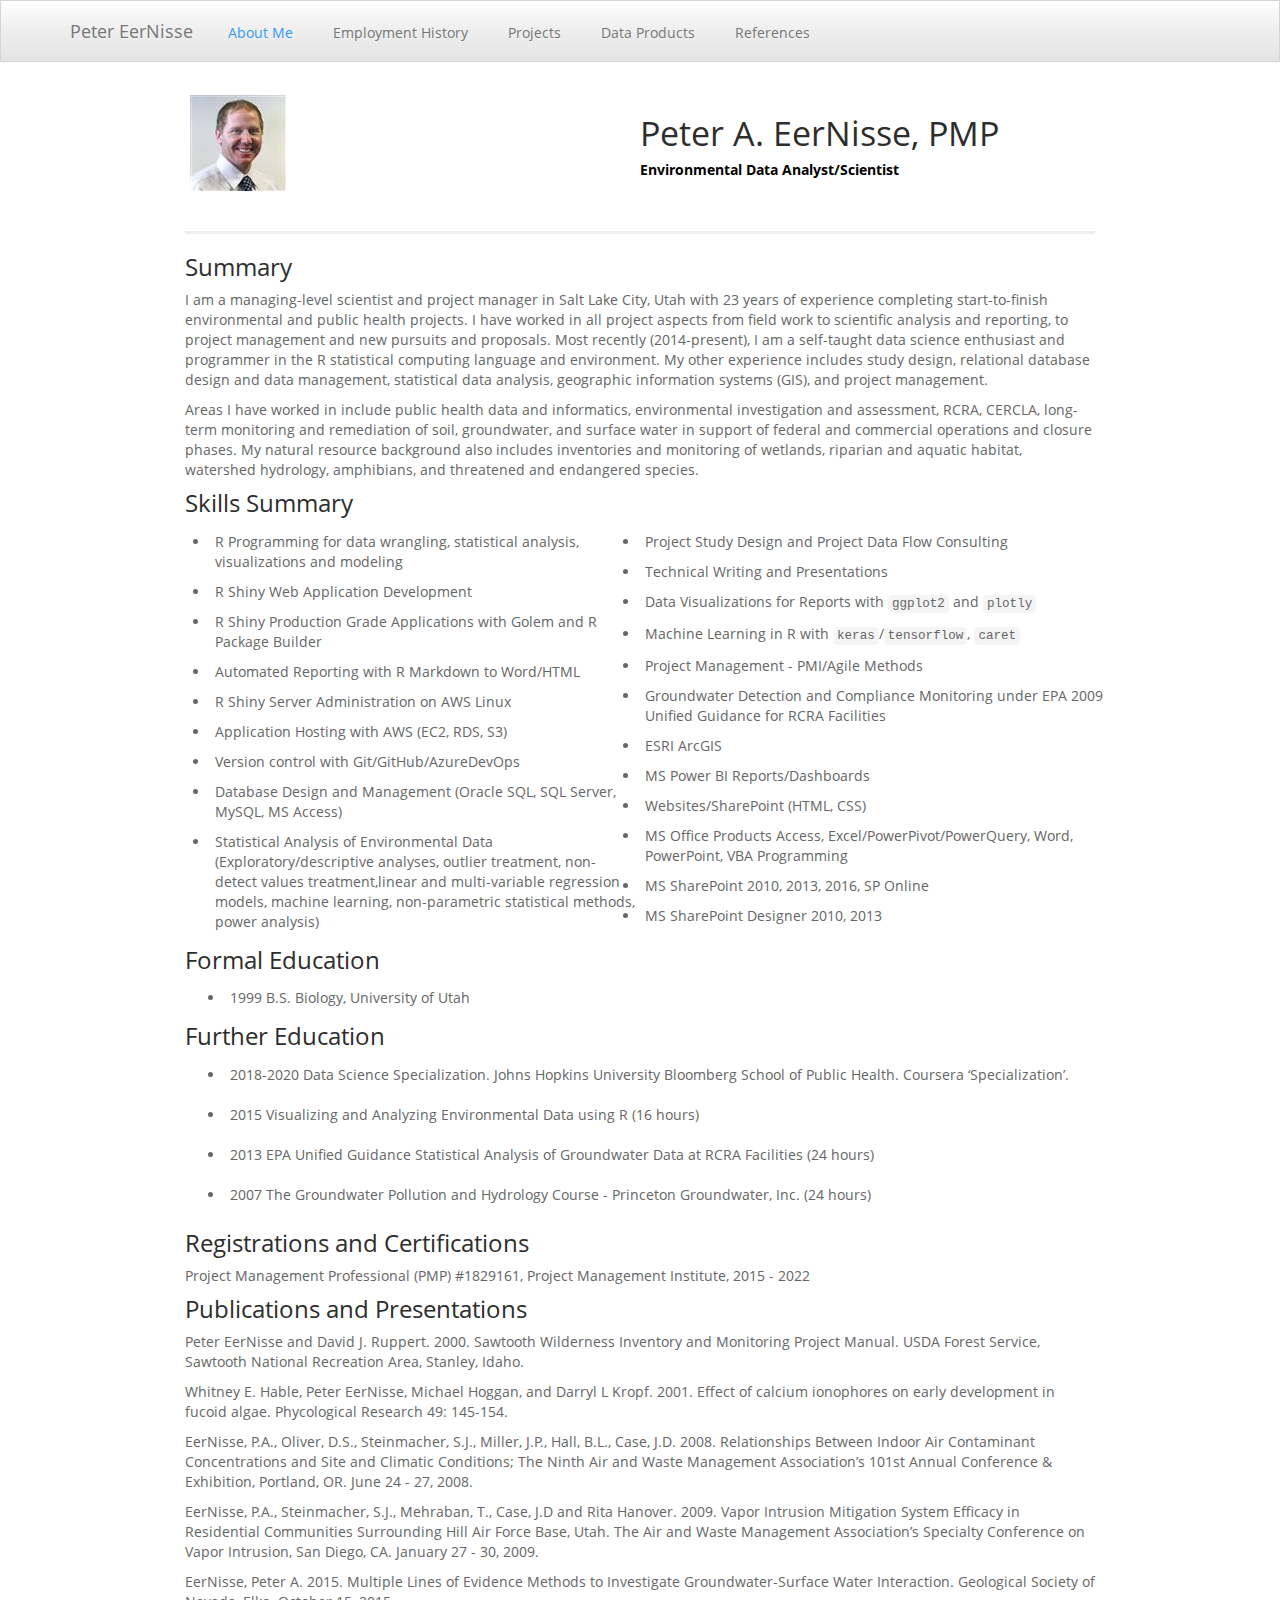
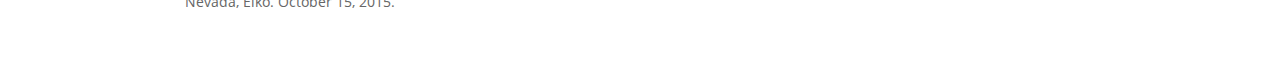
<file: index.html>
<!DOCTYPE html>

<html>

<head>

<meta charset="utf-8" />
<meta name="generator" content="pandoc" />
<meta http-equiv="X-UA-Compatible" content="IE=EDGE" />




<title>index.html</title>

<script src="site_libs/header-attrs-2.23/header-attrs.js"></script>
<script src="site_libs/jquery-3.6.0/jquery-3.6.0.min.js"></script>
<meta name="viewport" content="width=device-width, initial-scale=1" />
<link href="site_libs/bootstrap-3.3.5/css/spacelab.min.css" rel="stylesheet" />
<script src="site_libs/bootstrap-3.3.5/js/bootstrap.min.js"></script>
<script src="site_libs/bootstrap-3.3.5/shim/html5shiv.min.js"></script>
<script src="site_libs/bootstrap-3.3.5/shim/respond.min.js"></script>
<style>h1 {font-size: 34px;}
       h1.title {font-size: 38px;}
       h2 {font-size: 30px;}
       h3 {font-size: 24px;}
       h4 {font-size: 18px;}
       h5 {font-size: 16px;}
       h6 {font-size: 12px;}
       code {color: inherit; background-color: rgba(0, 0, 0, 0.04);}
       pre:not([class]) { background-color: white }</style>
<script src="site_libs/navigation-1.1/tabsets.js"></script>
<link href="site_libs/highlightjs-9.12.0/default.css" rel="stylesheet" />
<script src="site_libs/highlightjs-9.12.0/highlight.js"></script>

<style type="text/css">
  code{white-space: pre-wrap;}
  span.smallcaps{font-variant: small-caps;}
  span.underline{text-decoration: underline;}
  div.column{display: inline-block; vertical-align: top; width: 50%;}
  div.hanging-indent{margin-left: 1.5em; text-indent: -1.5em;}
  ul.task-list{list-style: none;}
    </style>

<style type="text/css">code{white-space: pre;}</style>
<script type="text/javascript">
if (window.hljs) {
  hljs.configure({languages: []});
  hljs.initHighlightingOnLoad();
  if (document.readyState && document.readyState === "complete") {
    window.setTimeout(function() { hljs.initHighlighting(); }, 0);
  }
}
</script>






<link rel="stylesheet" href="style.css" type="text/css" />



<style type = "text/css">
.main-container {
  max-width: 940px;
  margin-left: auto;
  margin-right: auto;
}
img {
  max-width:100%;
}
.tabbed-pane {
  padding-top: 12px;
}
.html-widget {
  margin-bottom: 20px;
}
button.code-folding-btn:focus {
  outline: none;
}
summary {
  display: list-item;
}
details > summary > p:only-child {
  display: inline;
}
pre code {
  padding: 0;
}
</style>


<style type="text/css">
.dropdown-submenu {
  position: relative;
}
.dropdown-submenu>.dropdown-menu {
  top: 0;
  left: 100%;
  margin-top: -6px;
  margin-left: -1px;
  border-radius: 0 6px 6px 6px;
}
.dropdown-submenu:hover>.dropdown-menu {
  display: block;
}
.dropdown-submenu>a:after {
  display: block;
  content: " ";
  float: right;
  width: 0;
  height: 0;
  border-color: transparent;
  border-style: solid;
  border-width: 5px 0 5px 5px;
  border-left-color: #cccccc;
  margin-top: 5px;
  margin-right: -10px;
}
.dropdown-submenu:hover>a:after {
  border-left-color: #adb5bd;
}
.dropdown-submenu.pull-left {
  float: none;
}
.dropdown-submenu.pull-left>.dropdown-menu {
  left: -100%;
  margin-left: 10px;
  border-radius: 6px 0 6px 6px;
}
</style>

<script type="text/javascript">
// manage active state of menu based on current page
$(document).ready(function () {
  // active menu anchor
  href = window.location.pathname
  href = href.substr(href.lastIndexOf('/') + 1)
  if (href === "")
    href = "index.html";
  var menuAnchor = $('a[href="' + href + '"]');

  // mark the anchor link active (and if it's in a dropdown, also mark that active)
  var dropdown = menuAnchor.closest('li.dropdown');
  if (window.bootstrap) { // Bootstrap 4+
    menuAnchor.addClass('active');
    dropdown.find('> .dropdown-toggle').addClass('active');
  } else { // Bootstrap 3
    menuAnchor.parent().addClass('active');
    dropdown.addClass('active');
  }

  // Navbar adjustments
  var navHeight = $(".navbar").first().height() + 15;
  var style = document.createElement('style');
  var pt = "padding-top: " + navHeight + "px; ";
  var mt = "margin-top: -" + navHeight + "px; ";
  var css = "";
  // offset scroll position for anchor links (for fixed navbar)
  for (var i = 1; i <= 6; i++) {
    css += ".section h" + i + "{ " + pt + mt + "}\n";
  }
  style.innerHTML = "body {" + pt + "padding-bottom: 40px; }\n" + css;
  document.head.appendChild(style);
});
</script>

<!-- tabsets -->

<style type="text/css">
.tabset-dropdown > .nav-tabs {
  display: inline-table;
  max-height: 500px;
  min-height: 44px;
  overflow-y: auto;
  border: 1px solid #ddd;
  border-radius: 4px;
}

.tabset-dropdown > .nav-tabs > li.active:before, .tabset-dropdown > .nav-tabs.nav-tabs-open:before {
  content: "\e259";
  font-family: 'Glyphicons Halflings';
  display: inline-block;
  padding: 10px;
  border-right: 1px solid #ddd;
}

.tabset-dropdown > .nav-tabs.nav-tabs-open > li.active:before {
  content: "\e258";
  font-family: 'Glyphicons Halflings';
  border: none;
}

.tabset-dropdown > .nav-tabs > li.active {
  display: block;
}

.tabset-dropdown > .nav-tabs > li > a,
.tabset-dropdown > .nav-tabs > li > a:focus,
.tabset-dropdown > .nav-tabs > li > a:hover {
  border: none;
  display: inline-block;
  border-radius: 4px;
  background-color: transparent;
}

.tabset-dropdown > .nav-tabs.nav-tabs-open > li {
  display: block;
  float: none;
}

.tabset-dropdown > .nav-tabs > li {
  display: none;
}
</style>

<!-- code folding -->




</head>

<body>


<div class="container-fluid main-container">




<div class="navbar navbar-default  navbar-fixed-top" role="navigation">
  <div class="container">
    <div class="navbar-header">
      <button type="button" class="navbar-toggle collapsed" data-toggle="collapse" data-bs-toggle="collapse" data-target="#navbar" data-bs-target="#navbar">
        <span class="icon-bar"></span>
        <span class="icon-bar"></span>
        <span class="icon-bar"></span>
      </button>
      <a class="navbar-brand" href="index.html">Peter EerNisse</a>
    </div>
    <div id="navbar" class="navbar-collapse collapse">
      <ul class="nav navbar-nav">
        <li>
  <a href="index.html">About Me</a>
</li>
<li>
  <a href="employment.html">Employment History</a>
</li>
<li>
  <a href="projects.html">Projects</a>
</li>
<li>
  <a href="products.html">Data Products</a>
</li>
<li>
  <a href="references.html">References</a>
</li>
      </ul>
      <ul class="nav navbar-nav navbar-right">
        
      </ul>
    </div><!--/.nav-collapse -->
  </div><!--/.container -->
</div><!--/.navbar -->

<div id="header">



<h1 class="title toc-ignore">index.html</h1>

</div>


<div class="row">
<div class="column">
<img src='img/peter.jpg'></img>
</div>
<div class="column" style="padding-top:20px;">
<h1>
Peter A. EerNisse, PMP
</h1>
<h4 style="font-size:14px;font-weight: bold;color:black;padding:0px;">
Environmental Data Analyst/Scientist
</h4>
</div>
</div>
<hr/>
<div id="summary" class="section level3">
<h3>Summary</h3>
<p>I am a managing-level scientist and project manager in Salt Lake
City, Utah with 23 years of experience completing start-to-finish
environmental and public health projects. I have worked in all project
aspects from field work to scientific analysis and reporting, to project
management and new pursuits and proposals. Most recently (2014-present),
I am a self-taught data science enthusiast and programmer in the R
statistical computing language and environment. My other experience
includes study design, relational database design and data management,
statistical data analysis, geographic information systems (GIS), and
project management.</p>
<p>Areas I have worked in include public health data and informatics,
environmental investigation and assessment, RCRA, CERCLA, long-term
monitoring and remediation of soil, groundwater, and surface water in
support of federal and commercial operations and closure phases. My
natural resource background also includes inventories and monitoring of
wetlands, riparian and aquatic habitat, watershed hydrology, amphibians,
and threatened and endangered species.</p>
</div>
<div id="skills-summary" class="section level3">
<h3>Skills Summary</h3>
<div class="row">
<div class="column">
<ul>
<li>
R Programming for data wrangling, statistical analysis, visualizations
and modeling
</li>
<li>
R Shiny Web Application Development
</li>
<li>
R Shiny Production Grade Applications with Golem and R Package Builder
</li>
<li>
Automated Reporting with R Markdown to Word/HTML
</li>
<li>
R Shiny Server Administration on AWS Linux
</li>
<li>
Application Hosting with AWS (EC2, RDS, S3)
</li>
<li>
Version control with Git/GitHub/AzureDevOps
</li>
<li>
Database Design and Management (Oracle SQL, SQL Server, MySQL, MS
Access)
</li>
<li>
Statistical Analysis of Environmental Data (Exploratory/descriptive
analyses, outlier treatment, non-detect values treatment,linear and
multi-variable regression models, machine learning, non-parametric
statistical methods, power analysis)
</li>
</ul>
</div>
<div class="column">
<li>
Project Study Design and Project Data Flow Consulting
</li>
<li>
Technical Writing and Presentations
</li>
<li>
Data Visualizations for Reports with <code>ggplot2</code> and
<code>plotly</code>
</li>
<li>
Machine Learning in R with <code>keras</code>/<code>tensorflow</code>,
<code>caret</code>
</li>
<li>
Project Management - PMI/Agile Methods
</li>
<li>
Groundwater Detection and Compliance Monitoring under EPA 2009 Unified
Guidance for RCRA Facilities
</li>
<li>
ESRI ArcGIS
</li>
<li>
MS Power BI Reports/Dashboards
</li>
<li>
Websites/SharePoint (HTML, CSS)
</li>
<li>
MS Office Products Access, Excel/PowerPivot/PowerQuery, Word,
PowerPoint, VBA Programming
</li>
<li>
MS SharePoint 2010, 2013, 2016, SP Online
</li>
<li>
MS SharePoint Designer 2010, 2013
</li>
</div>
</div>
</div>
<div id="formal-education" class="section level3">
<h3>Formal Education</h3>
<ul>
<li>1999 B.S. Biology, University of Utah</li>
</ul>
</div>
<div id="further-education" class="section level3">
<h3>Further Education</h3>
<ul>
<li><p>2018-2020 Data Science Specialization. Johns Hopkins University
Bloomberg School of Public Health. Coursera ‘Specialization’.</p></li>
<li><p>2015 Visualizing and Analyzing Environmental Data using R (16
hours)</p></li>
<li><p>2013 EPA Unified Guidance Statistical Analysis of Groundwater
Data at RCRA Facilities (24 hours)</p></li>
<li><p>2007 The Groundwater Pollution and Hydrology Course - Princeton
Groundwater, Inc. (24 hours)</p></li>
</ul>
</div>
<div id="registrations-and-certifications" class="section level3">
<h3>Registrations and Certifications</h3>
<p>Project Management Professional (PMP) #1829161, Project Management
Institute, 2015 - 2022</p>
</div>
<div id="publications-and-presentations" class="section level3">
<h3>Publications and Presentations</h3>
<p>Peter EerNisse and David J. Ruppert. 2000. Sawtooth Wilderness
Inventory and Monitoring Project Manual. USDA Forest Service, Sawtooth
National Recreation Area, Stanley, Idaho.</p>
<p>Whitney E. Hable, Peter EerNisse, Michael Hoggan, and Darryl L Kropf.
2001. Effect of calcium ionophores on early development in fucoid algae.
Phycological Research 49: 145-154.</p>
<p>EerNisse, P.A., Oliver, D.S., Steinmacher, S.J., Miller, J.P., Hall,
B.L., Case, J.D. 2008. Relationships Between Indoor Air Contaminant
Concentrations and Site and Climatic Conditions; The Ninth Air and Waste
Management Association’s 101st Annual Conference &amp; Exhibition,
Portland, OR. June 24 - 27, 2008.</p>
<p>EerNisse, P.A., Steinmacher, S.J., Mehraban, T., Case, J.D and Rita
Hanover. 2009. Vapor Intrusion Mitigation System Efficacy in Residential
Communities Surrounding Hill Air Force Base, Utah. The Air and Waste
Management Association’s Specialty Conference on Vapor Intrusion, San
Diego, CA. January 27 - 30, 2009.</p>
<p>EerNisse, Peter A. 2015. Multiple Lines of Evidence Methods to
Investigate Groundwater-Surface Water Interaction. Geological Society of
Nevada, Elko. October 15, 2015.</p>
</div>




</div>

<script>

// add bootstrap table styles to pandoc tables
function bootstrapStylePandocTables() {
  $('tr.odd').parent('tbody').parent('table').addClass('table table-condensed');
}
$(document).ready(function () {
  bootstrapStylePandocTables();
});


</script>

<!-- tabsets -->

<script>
$(document).ready(function () {
  window.buildTabsets("TOC");
});

$(document).ready(function () {
  $('.tabset-dropdown > .nav-tabs > li').click(function () {
    $(this).parent().toggleClass('nav-tabs-open');
  });
});
</script>

<!-- code folding -->


<!-- dynamically load mathjax for compatibility with self-contained -->
<script>
  (function () {
    var script = document.createElement("script");
    script.type = "text/javascript";
    script.src  = "https://mathjax.rstudio.com/latest/MathJax.js?config=TeX-AMS-MML_HTMLorMML";
    document.getElementsByTagName("head")[0].appendChild(script);
  })();
</script>

</body>
</html>
</file>
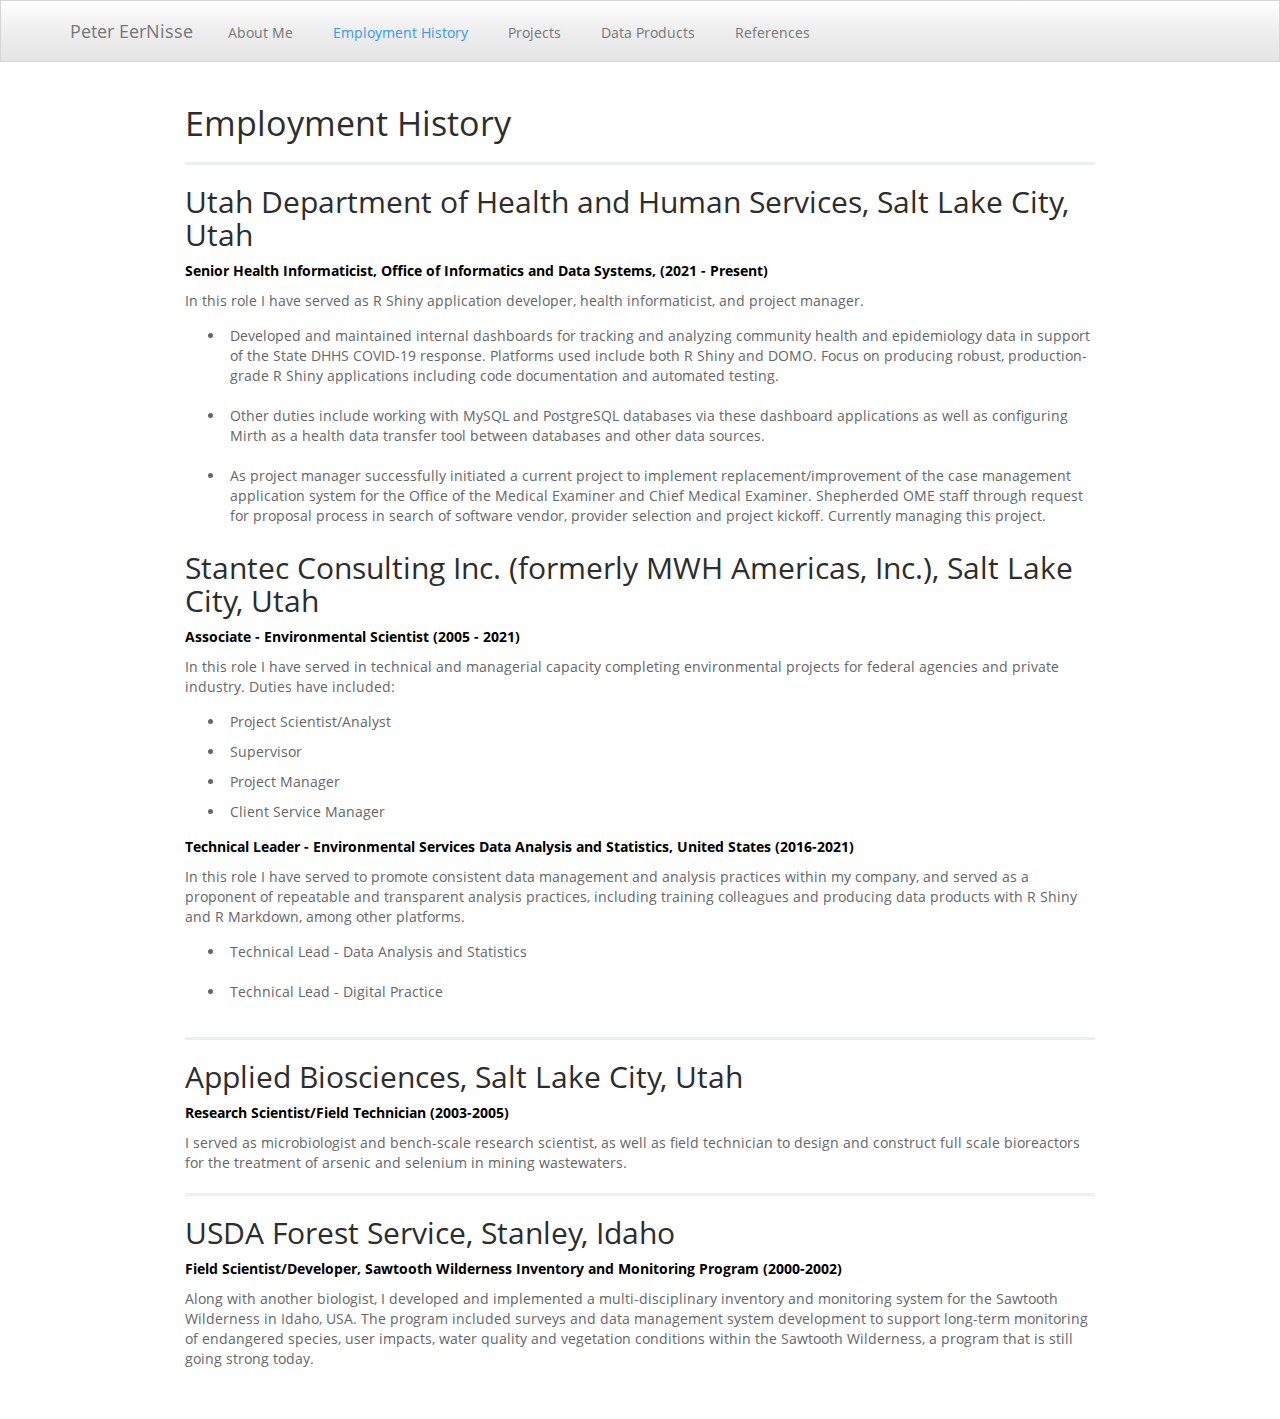
<file: employment.html>
<!DOCTYPE html>

<html>

<head>

<meta charset="utf-8" />
<meta name="generator" content="pandoc" />
<meta http-equiv="X-UA-Compatible" content="IE=EDGE" />




<title>employment.html</title>

<script src="site_libs/header-attrs-2.23/header-attrs.js"></script>
<script src="site_libs/jquery-3.6.0/jquery-3.6.0.min.js"></script>
<meta name="viewport" content="width=device-width, initial-scale=1" />
<link href="site_libs/bootstrap-3.3.5/css/spacelab.min.css" rel="stylesheet" />
<script src="site_libs/bootstrap-3.3.5/js/bootstrap.min.js"></script>
<script src="site_libs/bootstrap-3.3.5/shim/html5shiv.min.js"></script>
<script src="site_libs/bootstrap-3.3.5/shim/respond.min.js"></script>
<style>h1 {font-size: 34px;}
       h1.title {font-size: 38px;}
       h2 {font-size: 30px;}
       h3 {font-size: 24px;}
       h4 {font-size: 18px;}
       h5 {font-size: 16px;}
       h6 {font-size: 12px;}
       code {color: inherit; background-color: rgba(0, 0, 0, 0.04);}
       pre:not([class]) { background-color: white }</style>
<script src="site_libs/navigation-1.1/tabsets.js"></script>
<link href="site_libs/highlightjs-9.12.0/default.css" rel="stylesheet" />
<script src="site_libs/highlightjs-9.12.0/highlight.js"></script>

<style type="text/css">
  code{white-space: pre-wrap;}
  span.smallcaps{font-variant: small-caps;}
  span.underline{text-decoration: underline;}
  div.column{display: inline-block; vertical-align: top; width: 50%;}
  div.hanging-indent{margin-left: 1.5em; text-indent: -1.5em;}
  ul.task-list{list-style: none;}
    </style>

<style type="text/css">code{white-space: pre;}</style>
<script type="text/javascript">
if (window.hljs) {
  hljs.configure({languages: []});
  hljs.initHighlightingOnLoad();
  if (document.readyState && document.readyState === "complete") {
    window.setTimeout(function() { hljs.initHighlighting(); }, 0);
  }
}
</script>






<link rel="stylesheet" href="style.css" type="text/css" />



<style type = "text/css">
.main-container {
  max-width: 940px;
  margin-left: auto;
  margin-right: auto;
}
img {
  max-width:100%;
}
.tabbed-pane {
  padding-top: 12px;
}
.html-widget {
  margin-bottom: 20px;
}
button.code-folding-btn:focus {
  outline: none;
}
summary {
  display: list-item;
}
details > summary > p:only-child {
  display: inline;
}
pre code {
  padding: 0;
}
</style>


<style type="text/css">
.dropdown-submenu {
  position: relative;
}
.dropdown-submenu>.dropdown-menu {
  top: 0;
  left: 100%;
  margin-top: -6px;
  margin-left: -1px;
  border-radius: 0 6px 6px 6px;
}
.dropdown-submenu:hover>.dropdown-menu {
  display: block;
}
.dropdown-submenu>a:after {
  display: block;
  content: " ";
  float: right;
  width: 0;
  height: 0;
  border-color: transparent;
  border-style: solid;
  border-width: 5px 0 5px 5px;
  border-left-color: #cccccc;
  margin-top: 5px;
  margin-right: -10px;
}
.dropdown-submenu:hover>a:after {
  border-left-color: #adb5bd;
}
.dropdown-submenu.pull-left {
  float: none;
}
.dropdown-submenu.pull-left>.dropdown-menu {
  left: -100%;
  margin-left: 10px;
  border-radius: 6px 0 6px 6px;
}
</style>

<script type="text/javascript">
// manage active state of menu based on current page
$(document).ready(function () {
  // active menu anchor
  href = window.location.pathname
  href = href.substr(href.lastIndexOf('/') + 1)
  if (href === "")
    href = "index.html";
  var menuAnchor = $('a[href="' + href + '"]');

  // mark the anchor link active (and if it's in a dropdown, also mark that active)
  var dropdown = menuAnchor.closest('li.dropdown');
  if (window.bootstrap) { // Bootstrap 4+
    menuAnchor.addClass('active');
    dropdown.find('> .dropdown-toggle').addClass('active');
  } else { // Bootstrap 3
    menuAnchor.parent().addClass('active');
    dropdown.addClass('active');
  }

  // Navbar adjustments
  var navHeight = $(".navbar").first().height() + 15;
  var style = document.createElement('style');
  var pt = "padding-top: " + navHeight + "px; ";
  var mt = "margin-top: -" + navHeight + "px; ";
  var css = "";
  // offset scroll position for anchor links (for fixed navbar)
  for (var i = 1; i <= 6; i++) {
    css += ".section h" + i + "{ " + pt + mt + "}\n";
  }
  style.innerHTML = "body {" + pt + "padding-bottom: 40px; }\n" + css;
  document.head.appendChild(style);
});
</script>

<!-- tabsets -->

<style type="text/css">
.tabset-dropdown > .nav-tabs {
  display: inline-table;
  max-height: 500px;
  min-height: 44px;
  overflow-y: auto;
  border: 1px solid #ddd;
  border-radius: 4px;
}

.tabset-dropdown > .nav-tabs > li.active:before, .tabset-dropdown > .nav-tabs.nav-tabs-open:before {
  content: "\e259";
  font-family: 'Glyphicons Halflings';
  display: inline-block;
  padding: 10px;
  border-right: 1px solid #ddd;
}

.tabset-dropdown > .nav-tabs.nav-tabs-open > li.active:before {
  content: "\e258";
  font-family: 'Glyphicons Halflings';
  border: none;
}

.tabset-dropdown > .nav-tabs > li.active {
  display: block;
}

.tabset-dropdown > .nav-tabs > li > a,
.tabset-dropdown > .nav-tabs > li > a:focus,
.tabset-dropdown > .nav-tabs > li > a:hover {
  border: none;
  display: inline-block;
  border-radius: 4px;
  background-color: transparent;
}

.tabset-dropdown > .nav-tabs.nav-tabs-open > li {
  display: block;
  float: none;
}

.tabset-dropdown > .nav-tabs > li {
  display: none;
}
</style>

<!-- code folding -->




</head>

<body>


<div class="container-fluid main-container">




<div class="navbar navbar-default  navbar-fixed-top" role="navigation">
  <div class="container">
    <div class="navbar-header">
      <button type="button" class="navbar-toggle collapsed" data-toggle="collapse" data-bs-toggle="collapse" data-target="#navbar" data-bs-target="#navbar">
        <span class="icon-bar"></span>
        <span class="icon-bar"></span>
        <span class="icon-bar"></span>
      </button>
      <a class="navbar-brand" href="index.html">Peter EerNisse</a>
    </div>
    <div id="navbar" class="navbar-collapse collapse">
      <ul class="nav navbar-nav">
        <li>
  <a href="index.html">About Me</a>
</li>
<li>
  <a href="employment.html">Employment History</a>
</li>
<li>
  <a href="projects.html">Projects</a>
</li>
<li>
  <a href="products.html">Data Products</a>
</li>
<li>
  <a href="references.html">References</a>
</li>
      </ul>
      <ul class="nav navbar-nav navbar-right">
        
      </ul>
    </div><!--/.nav-collapse -->
  </div><!--/.container -->
</div><!--/.navbar -->

<div id="header">



<h1 class="title toc-ignore">employment.html</h1>

</div>


<h1 style="padding-top:10px;">
Employment History
</h1>
<hr/>
<div
id="utah-department-of-health-and-human-services-salt-lake-city-utah"
class="section level2">
<h2>Utah Department of Health and Human Services, Salt Lake City,
Utah</h2>
<p style="font-size:14px;font-weight: bold;color:black;padding:0px;">
Senior Health Informaticist, Office of Informatics and Data Systems,
(2021 - Present)
</p>
<p>In this role I have served as R Shiny application developer, health
informaticist, and project manager.</p>
<ul>
<li><p>Developed and maintained internal dashboards for tracking and
analyzing community health and epidemiology data in support of the State
DHHS COVID-19 response. Platforms used include both R Shiny and DOMO.
Focus on producing robust, production-grade R Shiny applications
including code documentation and automated testing.</p></li>
<li><p>Other duties include working with MySQL and PostgreSQL databases
via these dashboard applications as well as configuring Mirth as a
health data transfer tool between databases and other data
sources.</p></li>
<li><p>As project manager successfully initiated a current project to
implement replacement/improvement of the case management application
system for the Office of the Medical Examiner and Chief Medical
Examiner. Shepherded OME staff through request for proposal process in
search of software vendor, provider selection and project kickoff.
Currently managing this project.</p></li>
</ul>
</div>
<div
id="stantec-consulting-inc.-formerly-mwh-americas-inc.-salt-lake-city-utah"
class="section level2">
<h2>Stantec Consulting Inc. (formerly MWH Americas, Inc.), Salt Lake
City, Utah</h2>
<p style="font-size:14px;font-weight: bold;color:black;padding:0px;">
Associate - Environmental Scientist (2005 - 2021)
</p>
<p>In this role I have served in technical and managerial capacity
completing environmental projects for federal agencies and private
industry. Duties have included:</p>
<ul>
<li>Project Scientist/Analyst</li>
<li>Supervisor</li>
<li>Project Manager</li>
<li>Client Service Manager</li>
</ul>
<p style="font-size:14px;font-weight: bold;color:black;padding:0px;">
Technical Leader - Environmental Services Data Analysis and Statistics,
United States (2016-2021)
</p>
<p>In this role I have served to promote consistent data management and
analysis practices within my company, and served as a proponent of
repeatable and transparent analysis practices, including training
colleagues and producing data products with R Shiny and R Markdown,
among other platforms.</p>
<ul>
<li><p>Technical Lead - Data Analysis and Statistics</p></li>
<li><p>Technical Lead - Digital Practice</p></li>
</ul>
<hr/>
</div>
<div id="applied-biosciences-salt-lake-city-utah"
class="section level2">
<h2>Applied Biosciences, Salt Lake City, Utah</h2>
<p style="font-size:14px;font-weight: bold;color:black;padding:0px;">
Research Scientist/Field Technician (2003-2005)
</p>
<p>I served as microbiologist and bench-scale research scientist, as
well as field technician to design and construct full scale bioreactors
for the treatment of arsenic and selenium in mining wastewaters.</p>
<hr/>
</div>
<div id="usda-forest-service-stanley-idaho" class="section level2">
<h2>USDA Forest Service, Stanley, Idaho</h2>
<p style="font-size:14px;font-weight: bold;color:black;padding:0px;">
Field Scientist/Developer, Sawtooth Wilderness Inventory and Monitoring
Program (2000-2002)
</p>
<p>Along with another biologist, I developed and implemented a
multi-disciplinary inventory and monitoring system for the Sawtooth
Wilderness in Idaho, USA. The program included surveys and data
management system development to support long-term monitoring of
endangered species, user impacts, water quality and vegetation
conditions within the Sawtooth Wilderness, a program that is still going
strong today.</p>
</div>




</div>

<script>

// add bootstrap table styles to pandoc tables
function bootstrapStylePandocTables() {
  $('tr.odd').parent('tbody').parent('table').addClass('table table-condensed');
}
$(document).ready(function () {
  bootstrapStylePandocTables();
});


</script>

<!-- tabsets -->

<script>
$(document).ready(function () {
  window.buildTabsets("TOC");
});

$(document).ready(function () {
  $('.tabset-dropdown > .nav-tabs > li').click(function () {
    $(this).parent().toggleClass('nav-tabs-open');
  });
});
</script>

<!-- code folding -->


<!-- dynamically load mathjax for compatibility with self-contained -->
<script>
  (function () {
    var script = document.createElement("script");
    script.type = "text/javascript";
    script.src  = "https://mathjax.rstudio.com/latest/MathJax.js?config=TeX-AMS-MML_HTMLorMML";
    document.getElementsByTagName("head")[0].appendChild(script);
  })();
</script>

</body>
</html>
</file>
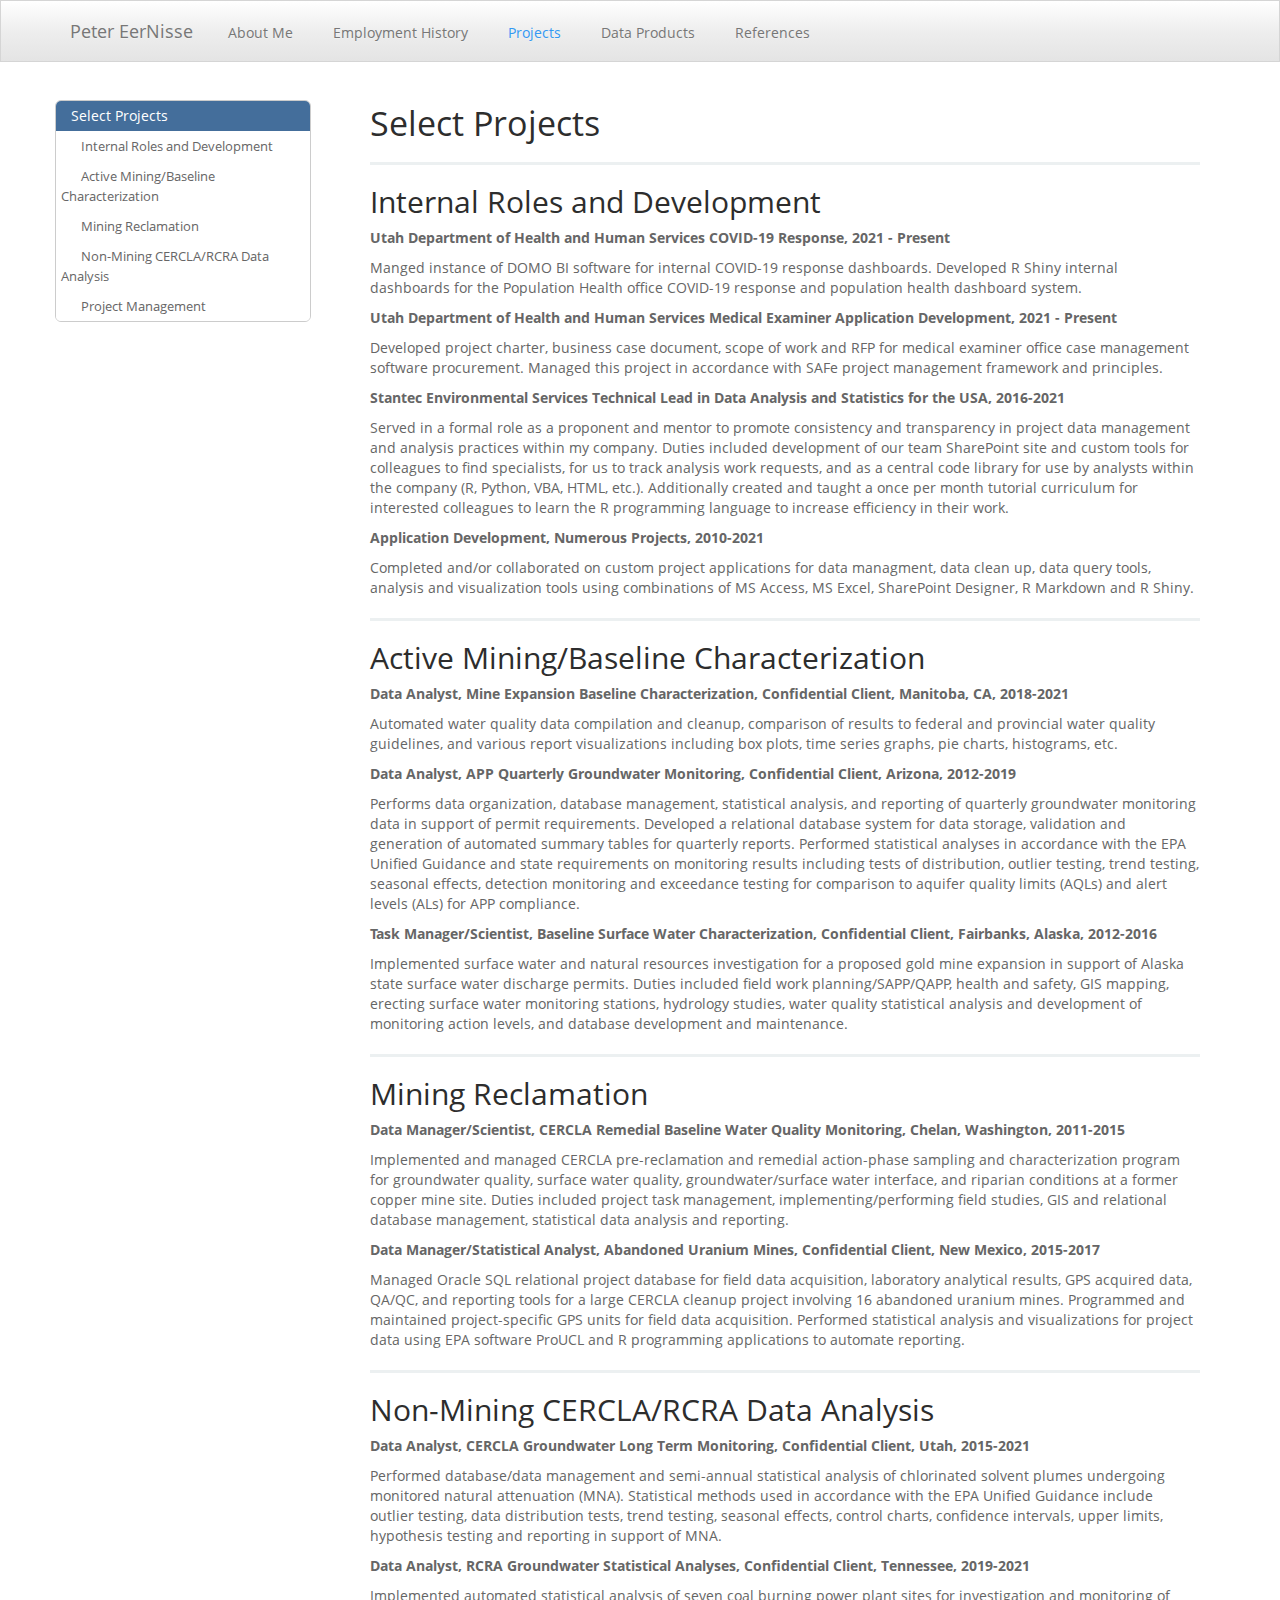
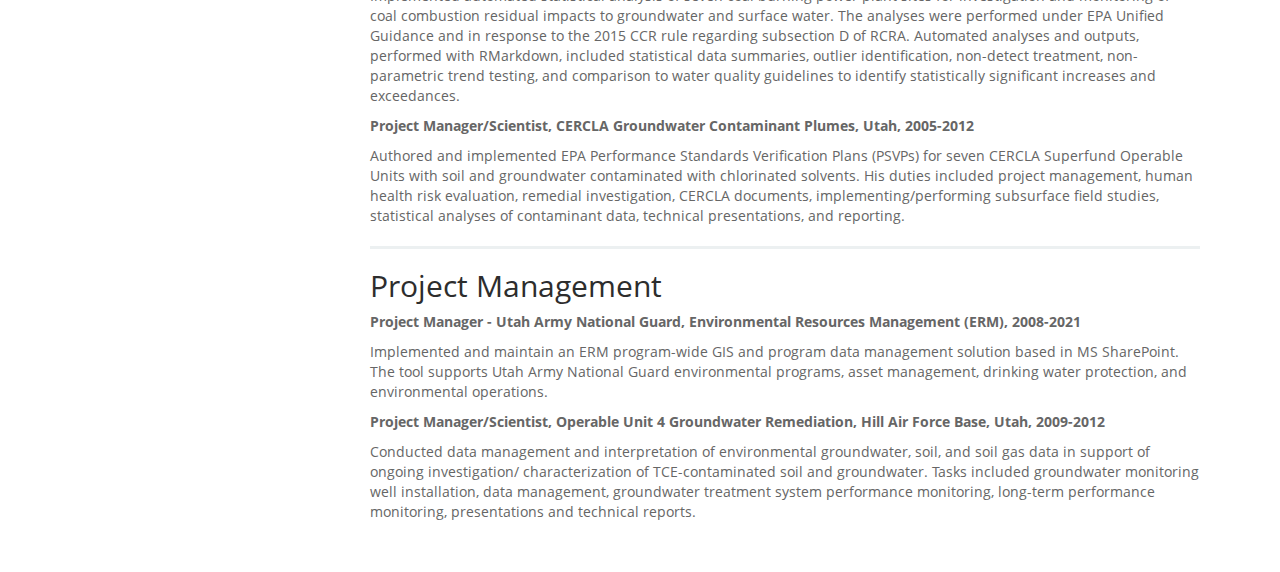
<file: projects.html>
<!DOCTYPE html>

<html>

<head>

<meta charset="utf-8" />
<meta name="generator" content="pandoc" />
<meta http-equiv="X-UA-Compatible" content="IE=EDGE" />




<title>Select Projects</title>

<script src="site_libs/header-attrs-2.23/header-attrs.js"></script>
<script src="site_libs/jquery-3.6.0/jquery-3.6.0.min.js"></script>
<meta name="viewport" content="width=device-width, initial-scale=1" />
<link href="site_libs/bootstrap-3.3.5/css/spacelab.min.css" rel="stylesheet" />
<script src="site_libs/bootstrap-3.3.5/js/bootstrap.min.js"></script>
<script src="site_libs/bootstrap-3.3.5/shim/html5shiv.min.js"></script>
<script src="site_libs/bootstrap-3.3.5/shim/respond.min.js"></script>
<style>h1 {font-size: 34px;}
       h1.title {font-size: 38px;}
       h2 {font-size: 30px;}
       h3 {font-size: 24px;}
       h4 {font-size: 18px;}
       h5 {font-size: 16px;}
       h6 {font-size: 12px;}
       code {color: inherit; background-color: rgba(0, 0, 0, 0.04);}
       pre:not([class]) { background-color: white }</style>
<script src="site_libs/jqueryui-1.13.2/jquery-ui.min.js"></script>
<link href="site_libs/tocify-1.9.1/jquery.tocify.css" rel="stylesheet" />
<script src="site_libs/tocify-1.9.1/jquery.tocify.js"></script>
<script src="site_libs/navigation-1.1/tabsets.js"></script>
<link href="site_libs/highlightjs-9.12.0/default.css" rel="stylesheet" />
<script src="site_libs/highlightjs-9.12.0/highlight.js"></script>

<style type="text/css">
  code{white-space: pre-wrap;}
  span.smallcaps{font-variant: small-caps;}
  span.underline{text-decoration: underline;}
  div.column{display: inline-block; vertical-align: top; width: 50%;}
  div.hanging-indent{margin-left: 1.5em; text-indent: -1.5em;}
  ul.task-list{list-style: none;}
    </style>

<style type="text/css">code{white-space: pre;}</style>
<script type="text/javascript">
if (window.hljs) {
  hljs.configure({languages: []});
  hljs.initHighlightingOnLoad();
  if (document.readyState && document.readyState === "complete") {
    window.setTimeout(function() { hljs.initHighlighting(); }, 0);
  }
}
</script>






<link rel="stylesheet" href="style.css" type="text/css" />



<style type = "text/css">
.main-container {
  max-width: 940px;
  margin-left: auto;
  margin-right: auto;
}
img {
  max-width:100%;
}
.tabbed-pane {
  padding-top: 12px;
}
.html-widget {
  margin-bottom: 20px;
}
button.code-folding-btn:focus {
  outline: none;
}
summary {
  display: list-item;
}
details > summary > p:only-child {
  display: inline;
}
pre code {
  padding: 0;
}
</style>


<style type="text/css">
.dropdown-submenu {
  position: relative;
}
.dropdown-submenu>.dropdown-menu {
  top: 0;
  left: 100%;
  margin-top: -6px;
  margin-left: -1px;
  border-radius: 0 6px 6px 6px;
}
.dropdown-submenu:hover>.dropdown-menu {
  display: block;
}
.dropdown-submenu>a:after {
  display: block;
  content: " ";
  float: right;
  width: 0;
  height: 0;
  border-color: transparent;
  border-style: solid;
  border-width: 5px 0 5px 5px;
  border-left-color: #cccccc;
  margin-top: 5px;
  margin-right: -10px;
}
.dropdown-submenu:hover>a:after {
  border-left-color: #adb5bd;
}
.dropdown-submenu.pull-left {
  float: none;
}
.dropdown-submenu.pull-left>.dropdown-menu {
  left: -100%;
  margin-left: 10px;
  border-radius: 6px 0 6px 6px;
}
</style>

<script type="text/javascript">
// manage active state of menu based on current page
$(document).ready(function () {
  // active menu anchor
  href = window.location.pathname
  href = href.substr(href.lastIndexOf('/') + 1)
  if (href === "")
    href = "index.html";
  var menuAnchor = $('a[href="' + href + '"]');

  // mark the anchor link active (and if it's in a dropdown, also mark that active)
  var dropdown = menuAnchor.closest('li.dropdown');
  if (window.bootstrap) { // Bootstrap 4+
    menuAnchor.addClass('active');
    dropdown.find('> .dropdown-toggle').addClass('active');
  } else { // Bootstrap 3
    menuAnchor.parent().addClass('active');
    dropdown.addClass('active');
  }

  // Navbar adjustments
  var navHeight = $(".navbar").first().height() + 15;
  var style = document.createElement('style');
  var pt = "padding-top: " + navHeight + "px; ";
  var mt = "margin-top: -" + navHeight + "px; ";
  var css = "";
  // offset scroll position for anchor links (for fixed navbar)
  for (var i = 1; i <= 6; i++) {
    css += ".section h" + i + "{ " + pt + mt + "}\n";
  }
  style.innerHTML = "body {" + pt + "padding-bottom: 40px; }\n" + css;
  document.head.appendChild(style);
});
</script>

<!-- tabsets -->

<style type="text/css">
.tabset-dropdown > .nav-tabs {
  display: inline-table;
  max-height: 500px;
  min-height: 44px;
  overflow-y: auto;
  border: 1px solid #ddd;
  border-radius: 4px;
}

.tabset-dropdown > .nav-tabs > li.active:before, .tabset-dropdown > .nav-tabs.nav-tabs-open:before {
  content: "\e259";
  font-family: 'Glyphicons Halflings';
  display: inline-block;
  padding: 10px;
  border-right: 1px solid #ddd;
}

.tabset-dropdown > .nav-tabs.nav-tabs-open > li.active:before {
  content: "\e258";
  font-family: 'Glyphicons Halflings';
  border: none;
}

.tabset-dropdown > .nav-tabs > li.active {
  display: block;
}

.tabset-dropdown > .nav-tabs > li > a,
.tabset-dropdown > .nav-tabs > li > a:focus,
.tabset-dropdown > .nav-tabs > li > a:hover {
  border: none;
  display: inline-block;
  border-radius: 4px;
  background-color: transparent;
}

.tabset-dropdown > .nav-tabs.nav-tabs-open > li {
  display: block;
  float: none;
}

.tabset-dropdown > .nav-tabs > li {
  display: none;
}
</style>

<!-- code folding -->



<style type="text/css">

#TOC {
  margin: 25px 0px 20px 0px;
}
@media (max-width: 768px) {
#TOC {
  position: relative;
  width: 100%;
}
}

@media print {
.toc-content {
  /* see https://github.com/w3c/csswg-drafts/issues/4434 */
  float: right;
}
}

.toc-content {
  padding-left: 30px;
  padding-right: 40px;
}

div.main-container {
  max-width: 1200px;
}

div.tocify {
  width: 20%;
  max-width: 260px;
  max-height: 85%;
}

@media (min-width: 768px) and (max-width: 991px) {
  div.tocify {
    width: 25%;
  }
}

@media (max-width: 767px) {
  div.tocify {
    width: 100%;
    max-width: none;
  }
}

.tocify ul, .tocify li {
  line-height: 20px;
}

.tocify-subheader .tocify-item {
  font-size: 0.90em;
}

.tocify .list-group-item {
  border-radius: 0px;
}

.tocify-subheader {
  display: inline;
}
.tocify-subheader .tocify-item {
  font-size: 0.95em;
}

</style>



</head>

<body>


<div class="container-fluid main-container">


<!-- setup 3col/9col grid for toc_float and main content  -->
<div class="row">
<div class="col-xs-12 col-sm-4 col-md-3">
<div id="TOC" class="tocify">
</div>
</div>

<div class="toc-content col-xs-12 col-sm-8 col-md-9">




<div class="navbar navbar-default  navbar-fixed-top" role="navigation">
  <div class="container">
    <div class="navbar-header">
      <button type="button" class="navbar-toggle collapsed" data-toggle="collapse" data-bs-toggle="collapse" data-target="#navbar" data-bs-target="#navbar">
        <span class="icon-bar"></span>
        <span class="icon-bar"></span>
        <span class="icon-bar"></span>
      </button>
      <a class="navbar-brand" href="index.html">Peter EerNisse</a>
    </div>
    <div id="navbar" class="navbar-collapse collapse">
      <ul class="nav navbar-nav">
        <li>
  <a href="index.html">About Me</a>
</li>
<li>
  <a href="employment.html">Employment History</a>
</li>
<li>
  <a href="projects.html">Projects</a>
</li>
<li>
  <a href="products.html">Data Products</a>
</li>
<li>
  <a href="references.html">References</a>
</li>
      </ul>
      <ul class="nav navbar-nav navbar-right">
        
      </ul>
    </div><!--/.nav-collapse -->
  </div><!--/.container -->
</div><!--/.navbar -->

<div id="header">



<h1 class="title toc-ignore">Select Projects</h1>

</div>


<h1 style="padding-top:10px;">
Select Projects
</h1>
<hr/>
<div id="internal-roles-and-development" class="section level2">
<h2>Internal Roles and Development</h2>
<p><strong>Utah Department of Health and Human Services COVID-19
Response, 2021 - Present</strong></p>
<p>Manged instance of DOMO BI software for internal COVID-19 response
dashboards. Developed R Shiny internal dashboards for the Population
Health office COVID-19 response and population health dashboard
system.</p>
<p><strong>Utah Department of Health and Human Services Medical Examiner
Application Development, 2021 - Present</strong></p>
<p>Developed project charter, business case document, scope of work and
RFP for medical examiner office case management software procurement.
Managed this project in accordance with SAFe project management
framework and principles.</p>
<p><strong>Stantec Environmental Services Technical Lead in Data
Analysis and Statistics for the USA, 2016-2021</strong></p>
<p>Served in a formal role as a proponent and mentor to promote
consistency and transparency in project data management and analysis
practices within my company. Duties included development of our team
SharePoint site and custom tools for colleagues to find specialists, for
us to track analysis work requests, and as a central code library for
use by analysts within the company (R, Python, VBA, HTML, etc.).
Additionally created and taught a once per month tutorial curriculum for
interested colleagues to learn the R programming language to increase
efficiency in their work.</p>
<p><strong>Application Development, Numerous Projects,
2010-2021</strong></p>
<p>Completed and/or collaborated on custom project applications for data
managment, data clean up, data query tools, analysis and visualization
tools using combinations of MS Access, MS Excel, SharePoint Designer, R
Markdown and R Shiny.</p>
<hr/>
</div>
<div id="active-miningbaseline-characterization" class="section level2">
<h2>Active Mining/Baseline Characterization</h2>
<p><strong>Data Analyst, Mine Expansion Baseline Characterization,
Confidential Client, Manitoba, CA, 2018-2021</strong></p>
<p>Automated water quality data compilation and cleanup, comparison of
results to federal and provincial water quality guidelines, and various
report visualizations including box plots, time series graphs, pie
charts, histograms, etc.</p>
<p><strong>Data Analyst, APP Quarterly Groundwater Monitoring,
Confidential Client, Arizona, 2012-2019</strong></p>
<p>Performs data organization, database management, statistical
analysis, and reporting of quarterly groundwater monitoring data in
support of permit requirements. Developed a relational database system
for data storage, validation and generation of automated summary tables
for quarterly reports. Performed statistical analyses in accordance with
the EPA Unified Guidance and state requirements on monitoring results
including tests of distribution, outlier testing, trend testing,
seasonal effects, detection monitoring and exceedance testing for
comparison to aquifer quality limits (AQLs) and alert levels (ALs) for
APP compliance.</p>
<p><strong>Task Manager/Scientist, Baseline Surface Water
Characterization, Confidential Client, Fairbanks, Alaska,
2012-2016</strong></p>
<p>Implemented surface water and natural resources investigation for a
proposed gold mine expansion in support of Alaska state surface water
discharge permits. Duties included field work planning/SAPP/QAPP, health
and safety, GIS mapping, erecting surface water monitoring stations,
hydrology studies, water quality statistical analysis and development of
monitoring action levels, and database development and maintenance.</p>
<hr/>
</div>
<div id="mining-reclamation" class="section level2">
<h2>Mining Reclamation</h2>
<p><strong>Data Manager/Scientist, CERCLA Remedial Baseline Water
Quality Monitoring, Chelan, Washington, 2011-2015</strong></p>
<p>Implemented and managed CERCLA pre-reclamation and remedial
action-phase sampling and characterization program for groundwater
quality, surface water quality, groundwater/surface water interface, and
riparian conditions at a former copper mine site. Duties included
project task management, implementing/performing field studies, GIS and
relational database management, statistical data analysis and
reporting.</p>
<p><strong>Data Manager/Statistical Analyst, Abandoned Uranium Mines,
Confidential Client, New Mexico, 2015-2017</strong></p>
<p>Managed Oracle SQL relational project database for field data
acquisition, laboratory analytical results, GPS acquired data, QA/QC,
and reporting tools for a large CERCLA cleanup project involving 16
abandoned uranium mines. Programmed and maintained project-specific GPS
units for field data acquisition. Performed statistical analysis and
visualizations for project data using EPA software ProUCL and R
programming applications to automate reporting.</p>
<hr/>
</div>
<div id="non-mining-cerclarcra-data-analysis" class="section level2">
<h2>Non-Mining CERCLA/RCRA Data Analysis</h2>
<p><strong>Data Analyst, CERCLA Groundwater Long Term Monitoring,
Confidential Client, Utah, 2015-2021</strong></p>
<p>Performed database/data management and semi-annual statistical
analysis of chlorinated solvent plumes undergoing monitored natural
attenuation (MNA). Statistical methods used in accordance with the EPA
Unified Guidance include outlier testing, data distribution tests, trend
testing, seasonal effects, control charts, confidence intervals, upper
limits, hypothesis testing and reporting in support of MNA.</p>
<p><strong>Data Analyst, RCRA Groundwater Statistical Analyses,
Confidential Client, Tennessee, 2019-2021</strong></p>
<p>Implemented automated statistical analysis of seven coal burning
power plant sites for investigation and monitoring of coal combustion
residual impacts to groundwater and surface water. The analyses were
performed under EPA Unified Guidance and in response to the 2015 CCR
rule regarding subsection D of RCRA. Automated analyses and outputs,
performed with RMarkdown, included statistical data summaries, outlier
identification, non-detect treatment, non-parametric trend testing, and
comparison to water quality guidelines to identify statistically
significant increases and exceedances.</p>
<p><strong>Project Manager/Scientist, CERCLA Groundwater Contaminant
Plumes, Utah, 2005-2012</strong></p>
<p>Authored and implemented EPA Performance Standards Verification Plans
(PSVPs) for seven CERCLA Superfund Operable Units with soil and
groundwater contaminated with chlorinated solvents. His duties included
project management, human health risk evaluation, remedial
investigation, CERCLA documents, implementing/performing subsurface
field studies, statistical analyses of contaminant data, technical
presentations, and reporting.</p>
<hr/>
</div>
<div id="project-management" class="section level2">
<h2>Project Management</h2>
<p><strong>Project Manager - Utah Army National Guard, Environmental
Resources Management (ERM), 2008-2021</strong></p>
<p>Implemented and maintain an ERM program-wide GIS and program data
management solution based in MS SharePoint. The tool supports Utah Army
National Guard environmental programs, asset management, drinking water
protection, and environmental operations.</p>
<p><strong>Project Manager/Scientist, Operable Unit 4 Groundwater
Remediation, Hill Air Force Base, Utah, 2009-2012</strong></p>
<p>Conducted data management and interpretation of environmental
groundwater, soil, and soil gas data in support of ongoing
investigation/ characterization of TCE-contaminated soil and
groundwater. Tasks included groundwater monitoring well installation,
data management, groundwater treatment system performance monitoring,
long-term performance monitoring, presentations and technical
reports.</p>
</div>



</div>
</div>

</div>

<script>

// add bootstrap table styles to pandoc tables
function bootstrapStylePandocTables() {
  $('tr.odd').parent('tbody').parent('table').addClass('table table-condensed');
}
$(document).ready(function () {
  bootstrapStylePandocTables();
});


</script>

<!-- tabsets -->

<script>
$(document).ready(function () {
  window.buildTabsets("TOC");
});

$(document).ready(function () {
  $('.tabset-dropdown > .nav-tabs > li').click(function () {
    $(this).parent().toggleClass('nav-tabs-open');
  });
});
</script>

<!-- code folding -->

<script>
$(document).ready(function ()  {

    // temporarily add toc-ignore selector to headers for the consistency with Pandoc
    $('.unlisted.unnumbered').addClass('toc-ignore')

    // move toc-ignore selectors from section div to header
    $('div.section.toc-ignore')
        .removeClass('toc-ignore')
        .children('h1,h2,h3,h4,h5').addClass('toc-ignore');

    // establish options
    var options = {
      selectors: "h1,h2,h3",
      theme: "bootstrap3",
      context: '.toc-content',
      hashGenerator: function (text) {
        return text.replace(/[.\\/?&!#<>]/g, '').replace(/\s/g, '_');
      },
      ignoreSelector: ".toc-ignore",
      scrollTo: 0
    };
    options.showAndHide = false;
    options.smoothScroll = true;

    // tocify
    var toc = $("#TOC").tocify(options).data("toc-tocify");
});
</script>

<!-- dynamically load mathjax for compatibility with self-contained -->
<script>
  (function () {
    var script = document.createElement("script");
    script.type = "text/javascript";
    script.src  = "https://mathjax.rstudio.com/latest/MathJax.js?config=TeX-AMS-MML_HTMLorMML";
    document.getElementsByTagName("head")[0].appendChild(script);
  })();
</script>

</body>
</html>
</file>
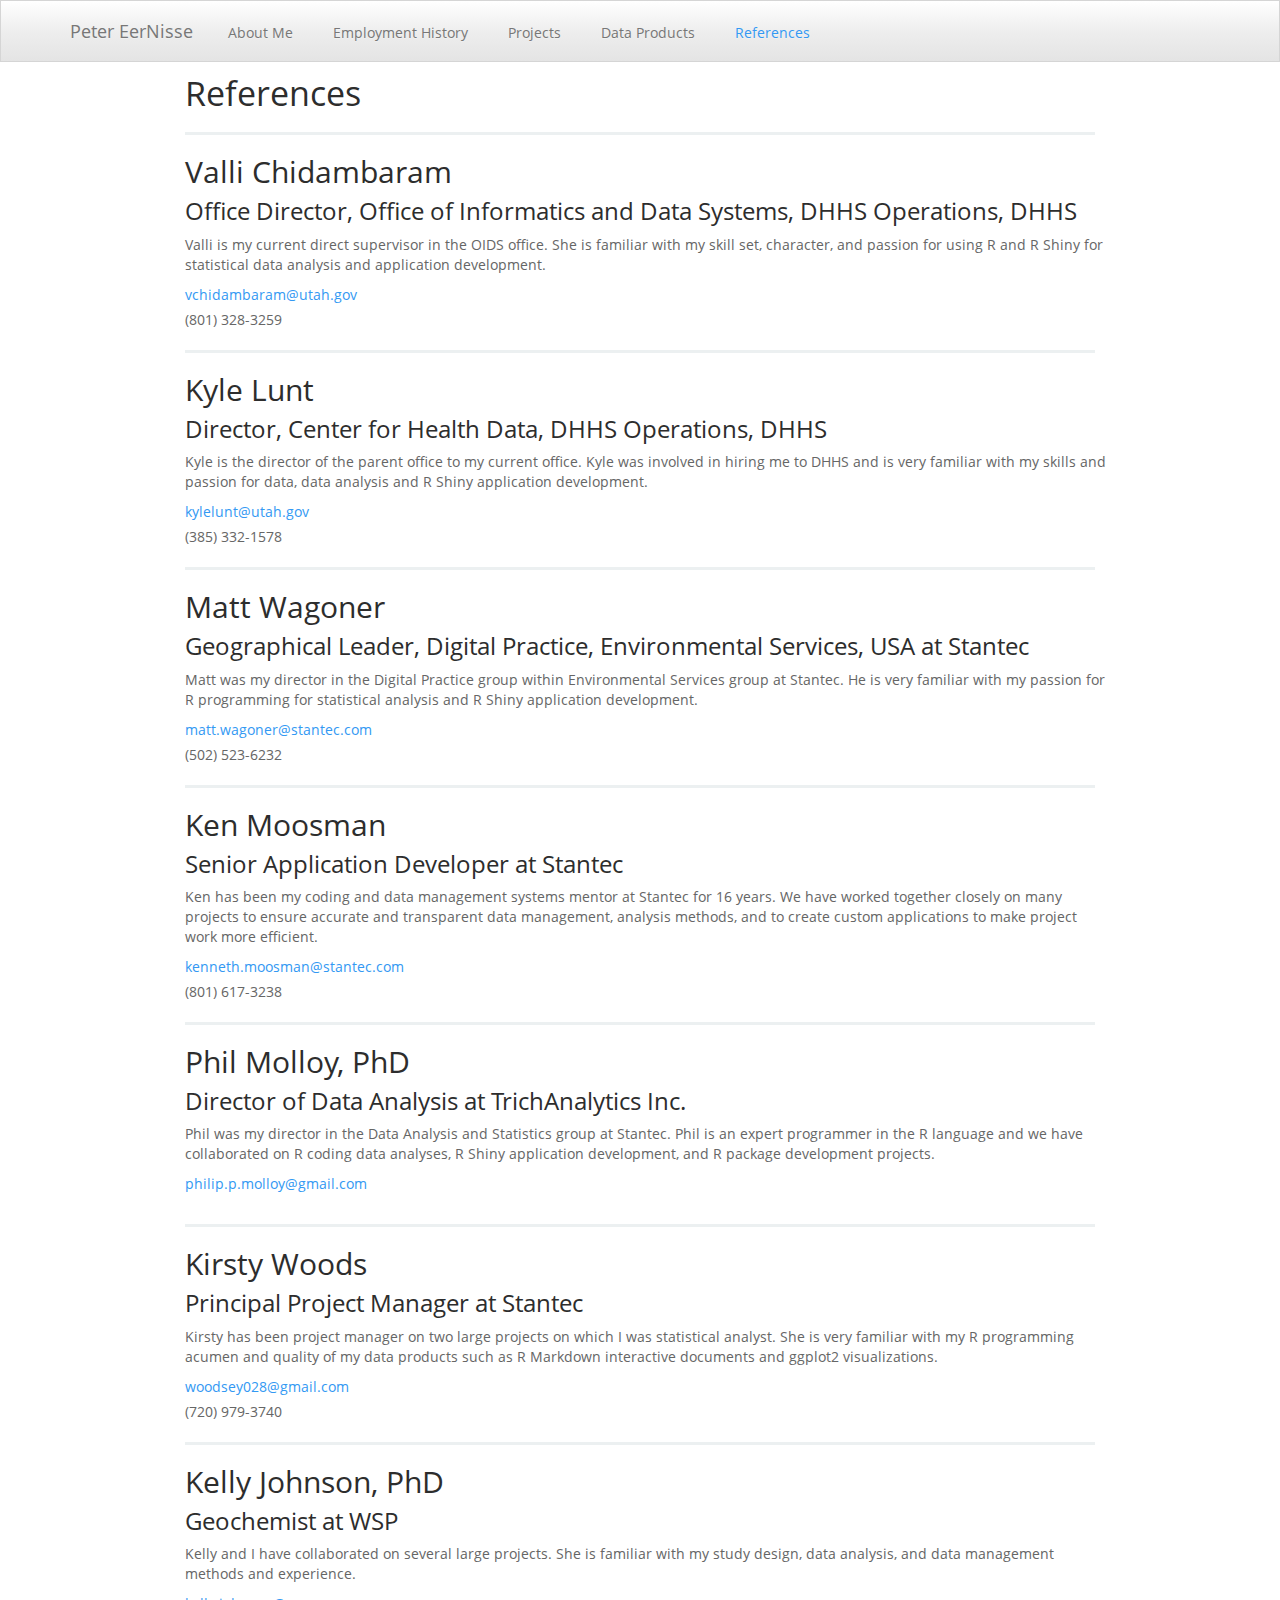
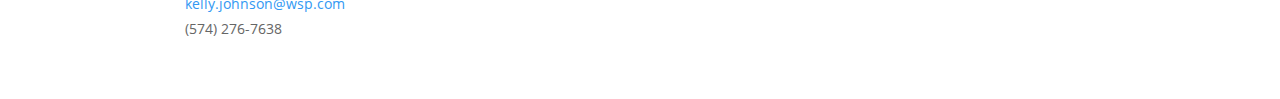
<file: references.html>
<!DOCTYPE html>

<html>

<head>

<meta charset="utf-8" />
<meta name="generator" content="pandoc" />
<meta http-equiv="X-UA-Compatible" content="IE=EDGE" />




<title>references.html</title>

<script src="site_libs/header-attrs-2.23/header-attrs.js"></script>
<script src="site_libs/jquery-3.6.0/jquery-3.6.0.min.js"></script>
<meta name="viewport" content="width=device-width, initial-scale=1" />
<link href="site_libs/bootstrap-3.3.5/css/spacelab.min.css" rel="stylesheet" />
<script src="site_libs/bootstrap-3.3.5/js/bootstrap.min.js"></script>
<script src="site_libs/bootstrap-3.3.5/shim/html5shiv.min.js"></script>
<script src="site_libs/bootstrap-3.3.5/shim/respond.min.js"></script>
<style>h1 {font-size: 34px;}
       h1.title {font-size: 38px;}
       h2 {font-size: 30px;}
       h3 {font-size: 24px;}
       h4 {font-size: 18px;}
       h5 {font-size: 16px;}
       h6 {font-size: 12px;}
       code {color: inherit; background-color: rgba(0, 0, 0, 0.04);}
       pre:not([class]) { background-color: white }</style>
<script src="site_libs/navigation-1.1/tabsets.js"></script>
<link href="site_libs/highlightjs-9.12.0/default.css" rel="stylesheet" />
<script src="site_libs/highlightjs-9.12.0/highlight.js"></script>

<style type="text/css">
  code{white-space: pre-wrap;}
  span.smallcaps{font-variant: small-caps;}
  span.underline{text-decoration: underline;}
  div.column{display: inline-block; vertical-align: top; width: 50%;}
  div.hanging-indent{margin-left: 1.5em; text-indent: -1.5em;}
  ul.task-list{list-style: none;}
    </style>

<style type="text/css">code{white-space: pre;}</style>
<script type="text/javascript">
if (window.hljs) {
  hljs.configure({languages: []});
  hljs.initHighlightingOnLoad();
  if (document.readyState && document.readyState === "complete") {
    window.setTimeout(function() { hljs.initHighlighting(); }, 0);
  }
}
</script>






<link rel="stylesheet" href="style.css" type="text/css" />



<style type = "text/css">
.main-container {
  max-width: 940px;
  margin-left: auto;
  margin-right: auto;
}
img {
  max-width:100%;
}
.tabbed-pane {
  padding-top: 12px;
}
.html-widget {
  margin-bottom: 20px;
}
button.code-folding-btn:focus {
  outline: none;
}
summary {
  display: list-item;
}
details > summary > p:only-child {
  display: inline;
}
pre code {
  padding: 0;
}
</style>


<style type="text/css">
.dropdown-submenu {
  position: relative;
}
.dropdown-submenu>.dropdown-menu {
  top: 0;
  left: 100%;
  margin-top: -6px;
  margin-left: -1px;
  border-radius: 0 6px 6px 6px;
}
.dropdown-submenu:hover>.dropdown-menu {
  display: block;
}
.dropdown-submenu>a:after {
  display: block;
  content: " ";
  float: right;
  width: 0;
  height: 0;
  border-color: transparent;
  border-style: solid;
  border-width: 5px 0 5px 5px;
  border-left-color: #cccccc;
  margin-top: 5px;
  margin-right: -10px;
}
.dropdown-submenu:hover>a:after {
  border-left-color: #adb5bd;
}
.dropdown-submenu.pull-left {
  float: none;
}
.dropdown-submenu.pull-left>.dropdown-menu {
  left: -100%;
  margin-left: 10px;
  border-radius: 6px 0 6px 6px;
}
</style>

<script type="text/javascript">
// manage active state of menu based on current page
$(document).ready(function () {
  // active menu anchor
  href = window.location.pathname
  href = href.substr(href.lastIndexOf('/') + 1)
  if (href === "")
    href = "index.html";
  var menuAnchor = $('a[href="' + href + '"]');

  // mark the anchor link active (and if it's in a dropdown, also mark that active)
  var dropdown = menuAnchor.closest('li.dropdown');
  if (window.bootstrap) { // Bootstrap 4+
    menuAnchor.addClass('active');
    dropdown.find('> .dropdown-toggle').addClass('active');
  } else { // Bootstrap 3
    menuAnchor.parent().addClass('active');
    dropdown.addClass('active');
  }

  // Navbar adjustments
  var navHeight = $(".navbar").first().height() + 15;
  var style = document.createElement('style');
  var pt = "padding-top: " + navHeight + "px; ";
  var mt = "margin-top: -" + navHeight + "px; ";
  var css = "";
  // offset scroll position for anchor links (for fixed navbar)
  for (var i = 1; i <= 6; i++) {
    css += ".section h" + i + "{ " + pt + mt + "}\n";
  }
  style.innerHTML = "body {" + pt + "padding-bottom: 40px; }\n" + css;
  document.head.appendChild(style);
});
</script>

<!-- tabsets -->

<style type="text/css">
.tabset-dropdown > .nav-tabs {
  display: inline-table;
  max-height: 500px;
  min-height: 44px;
  overflow-y: auto;
  border: 1px solid #ddd;
  border-radius: 4px;
}

.tabset-dropdown > .nav-tabs > li.active:before, .tabset-dropdown > .nav-tabs.nav-tabs-open:before {
  content: "\e259";
  font-family: 'Glyphicons Halflings';
  display: inline-block;
  padding: 10px;
  border-right: 1px solid #ddd;
}

.tabset-dropdown > .nav-tabs.nav-tabs-open > li.active:before {
  content: "\e258";
  font-family: 'Glyphicons Halflings';
  border: none;
}

.tabset-dropdown > .nav-tabs > li.active {
  display: block;
}

.tabset-dropdown > .nav-tabs > li > a,
.tabset-dropdown > .nav-tabs > li > a:focus,
.tabset-dropdown > .nav-tabs > li > a:hover {
  border: none;
  display: inline-block;
  border-radius: 4px;
  background-color: transparent;
}

.tabset-dropdown > .nav-tabs.nav-tabs-open > li {
  display: block;
  float: none;
}

.tabset-dropdown > .nav-tabs > li {
  display: none;
}
</style>

<!-- code folding -->




</head>

<body>


<div class="container-fluid main-container">




<div class="navbar navbar-default  navbar-fixed-top" role="navigation">
  <div class="container">
    <div class="navbar-header">
      <button type="button" class="navbar-toggle collapsed" data-toggle="collapse" data-bs-toggle="collapse" data-target="#navbar" data-bs-target="#navbar">
        <span class="icon-bar"></span>
        <span class="icon-bar"></span>
        <span class="icon-bar"></span>
      </button>
      <a class="navbar-brand" href="index.html">Peter EerNisse</a>
    </div>
    <div id="navbar" class="navbar-collapse collapse">
      <ul class="nav navbar-nav">
        <li>
  <a href="index.html">About Me</a>
</li>
<li>
  <a href="employment.html">Employment History</a>
</li>
<li>
  <a href="projects.html">Projects</a>
</li>
<li>
  <a href="products.html">Data Products</a>
</li>
<li>
  <a href="references.html">References</a>
</li>
      </ul>
      <ul class="nav navbar-nav navbar-right">
        
      </ul>
    </div><!--/.nav-collapse -->
  </div><!--/.container -->
</div><!--/.navbar -->

<div id="header">



<h1 class="title toc-ignore">references.html</h1>

</div>


<style>.author,.title{
    display: none;
}</style>
<div id="references" class="section level1">
<h1>References</h1>
<hr/>
<div class="row" style="margin-bottom:20px; margin-top:20px;">
<div class="col-12" style="padding-left: 15px;">
<h2>
Valli Chidambaram
</h2>
<h3>
Office Director, Office of Informatics and Data Systems, DHHS
Operations, DHHS
</h3>
<p>
Valli is my current direct supervisor in the OIDS office. She is
familiar with my skill set, character, and passion for using R and R
Shiny for statistical data analysis and application development.
</p>
<a href="mailto:vchidambaram@utah.gov">vchidambaram@utah.gov</a>
<div style="padding-top:5px;">
<span>(801) 328-3259</span>
</div>
</div>
</div>
<hr/>
<div class="row" style="margin-bottom:20px; margin-top:20px;">
<div class="col-12" style="padding-left: 15px;">
<h2>
Kyle Lunt
</h2>
<h3>
Director, Center for Health Data, DHHS Operations, DHHS
</h3>
<p>
Kyle is the director of the parent office to my current office. Kyle was
involved in hiring me to DHHS and is very familiar with my skills and
passion for data, data analysis and R Shiny application development.
</p>
<a href="mailto:kylelunt@utah.gov">kylelunt@utah.gov</a>
<div style="padding-top:5px;">
<span>(385) 332-1578</span>
</div>
</div>
</div>
<hr/>
<div class="row" style="margin-bottom:20px; margin-top:20px;">
<div class="col-12" style="padding-left: 15px;">
<h2>
Matt Wagoner
</h2>
<h3>
Geographical Leader, Digital Practice, Environmental Services, USA at
Stantec
</h3>
<p>
Matt was my director in the Digital Practice group within Environmental
Services group at Stantec. He is very familiar with my passion for R
programming for statistical analysis and R Shiny application
development.
</p>
<a href="mailto:matt.wagoner@stantec.com">matt.wagoner@stantec.com</a>
<div style="padding-top:5px;">
<span>(502) 523-6232</span>
</div>
</div>
</div>
<hr/>
<div class="row" style="margin-bottom:20px;">
<div class="col-12" style="padding-left: 15px;">
<h2>
Ken Moosman
</h2>
<h3>
Senior Application Developer at Stantec
</h3>
<p>
Ken has been my coding and data management systems mentor at Stantec for
16 years. We have worked together closely on many projects to ensure
accurate and transparent data management, analysis methods, and to
create custom applications to make project work more efficient.
</p>
<a href="mailto:kenneth.moosman@stantec.com">kenneth.moosman@stantec.com</a>
<div style="padding-top:5px;">
<span>(801) 617-3238</span>
</div>
</div>
</div>
<hr/>
<div class="row" style="margin-bottom:20px;">
<div class="col-12" style="padding-left: 15px;">
<h2>
Phil Molloy, PhD
</h2>
<h3>
Director of Data Analysis at TrichAnalytics Inc.
</h3>
<p>
Phil was my director in the Data Analysis and Statistics group at
Stantec. Phil is an expert programmer in the R language and we have
collaborated on R coding data analyses, R Shiny application development,
and R package development projects.
</p>
<p><a href="mailto:philip.p.molloy@gmail.com">philip.p.molloy@gmail.com</a></p>
</div>
</div>
<hr/>
<div class="row" style="margin-bottom:20px;">
<div class="col-12" style="padding-left: 15px;">
<h2>
Kirsty Woods
</h2>
<h3>
Principal Project Manager at Stantec
</h3>
<p>
Kirsty has been project manager on two large projects on which I was
statistical analyst. She is very familiar with my R programming acumen
and quality of my data products such as R Markdown interactive documents
and ggplot2 visualizations.
</p>
<a href="mailto:woodsey028@gmail.com">woodsey028@gmail.com</a>
<div style="padding-top:5px;">
<span>(720) 979-3740</span>
</div>
</div>
</div>
<hr/>
<div class="row" style="margin-bottom:20px;">
<div class="col-12" style="padding-left: 15px;">
<h2>
Kelly Johnson, PhD
</h2>
<h3>
Geochemist at WSP
</h3>
<p>
Kelly and I have collaborated on several large projects. She is familiar
with my study design, data analysis, and data management methods and
experience.
</p>
<a href="mailto:kelly.johnson@wsp.com">kelly.johnson@wsp.com</a>
<div style="padding-top:5px;">
<span>(574) 276-7638</span>
</div>
</div>
</div>
</div>




</div>

<script>

// add bootstrap table styles to pandoc tables
function bootstrapStylePandocTables() {
  $('tr.odd').parent('tbody').parent('table').addClass('table table-condensed');
}
$(document).ready(function () {
  bootstrapStylePandocTables();
});


</script>

<!-- tabsets -->

<script>
$(document).ready(function () {
  window.buildTabsets("TOC");
});

$(document).ready(function () {
  $('.tabset-dropdown > .nav-tabs > li').click(function () {
    $(this).parent().toggleClass('nav-tabs-open');
  });
});
</script>

<!-- code folding -->


<!-- dynamically load mathjax for compatibility with self-contained -->
<script>
  (function () {
    var script = document.createElement("script");
    script.type = "text/javascript";
    script.src  = "https://mathjax.rstudio.com/latest/MathJax.js?config=TeX-AMS-MML_HTMLorMML";
    document.getElementsByTagName("head")[0].appendChild(script);
  })();
</script>

</body>
</html>
</file>
<file: site_libs/highlightjs-9.12.0/default.css>
.hljs-literal {
  color: #990073;
}

.hljs-number {
  color: #099;
}

.hljs-comment {
  color: #998;
  font-style: italic;
}

.hljs-keyword {
  color: #900;
  font-weight: bold;
}

.hljs-string {
  color: #d14;
}
</file>
<file: style.css>
/*
.title{
  color: black;
}

h1{
  color:#ed7000;
  padding: 10px;
  padding-left:0;
  
  font-size:22pt;
  font-weight: bold;
}


h2{
  padding: 10px;
  padding-left:0;
  color:#4472C4;
  font-size:18pt;
  font-weight: bold;
}

h3{
  padding: 10px;
  padding-left:0;
  color:black;
  font-size:16pt;
  font-weight: bold;
}

*/

img {
  padding: 10px;
  margin: 10px;
}


.showopt {
  background-color: #004c93;
  color: #FFFFFF; 
  width: 100px;
  height: 20px;
  text-align: center;
  vertical-align: middle;
  float: right;
  font-family: sans-serif;
  border-radius: 8px; 
}

.showopt:hover {
    background-color: #dfe4f2;
    color: #004c93;
}

pre.plot {
  background-color: white;
}

.scry {
  /*background-color: lightblue;*/
  height: 400px;
  width: auto;
  overflow-y: scroll;
  overflow-x: hidden;
}


.column {
  float: left;
  width: 50%;
}

li{
  padding:5px;
}

.navbar-brand {
  padding-top:20px;
}


hr {
  border-top-width: 3px;
  border-top-style: solid;
  border-top-color: rgb(236, 240, 241);
}

.author,.title{
    display: none;
</file>
<file: site_libs/bootstrap-3.3.5/css/spacelab.min.css>
@font-face {
  font-family: 'Open Sans';
  font-style: normal;
  font-weight: 400;
  src: url(fonts/OpenSans.ttf) format('truetype');
}
@font-face {
  font-family: 'Open Sans';
  font-style: normal;
  font-weight: 700;
  src: url(fonts/OpenSansBold.ttf) format('truetype');
}
@font-face {
  font-family: 'Open Sans';
  font-style: italic;
  font-weight: 400;
  src: url(fonts/OpenSansItalic.ttf) format('truetype');
}
@font-face {
  font-family: 'Open Sans';
  font-style: italic;
  font-weight: 700;
  src: url(fonts/OpenSansBoldItalic.ttf) format('truetype');
}

/*!
 * bootswatch v3.3.6
 * Homepage: http://bootswatch.com
 * Copyright 2012-2015 Thomas Park
 * Licensed under MIT
 * Based on Bootstrap
*//*!
 * Bootstrap v3.3.6 (http://getbootstrap.com)
 * Copyright 2011-2015 Twitter, Inc.
 * Licensed under MIT (https://github.com/twbs/bootstrap/blob/master/LICENSE)
 *//*! normalize.css v3.0.3 | MIT License | github.com/necolas/normalize.css */html{font-family:sans-serif;-ms-text-size-adjust:100%;-webkit-text-size-adjust:100%}body{margin:0}article,aside,details,figcaption,figure,footer,header,hgroup,main,menu,nav,section,summary{display:block}audio,canvas,progress,video{display:inline-block;vertical-align:baseline}audio:not([controls]){display:none;height:0}[hidden],template{display:none}a{background-color:transparent}a:active,a:hover{outline:0}abbr[title]{border-bottom:1px dotted}b,strong{font-weight:bold}dfn{font-style:italic}h1{font-size:2em;margin:0.67em 0}mark{background:#ff0;color:#000}small{font-size:80%}sub,sup{font-size:75%;line-height:0;position:relative;vertical-align:baseline}sup{top:-0.5em}sub{bottom:-0.25em}img{border:0}svg:not(:root){overflow:hidden}figure{margin:1em 40px}hr{-webkit-box-sizing:content-box;-moz-box-sizing:content-box;box-sizing:content-box;height:0}pre{overflow:auto}code,kbd,pre,samp{font-family:monospace, monospace;font-size:1em}button,input,optgroup,select,textarea{color:inherit;font:inherit;margin:0}button{overflow:visible}button,select{text-transform:none}button,html input[type="button"],input[type="reset"],input[type="submit"]{-webkit-appearance:button;cursor:pointer}button[disabled],html input[disabled]{cursor:default}button::-moz-focus-inner,input::-moz-focus-inner{border:0;padding:0}input{line-height:normal}input[type="checkbox"],input[type="radio"]{-webkit-box-sizing:border-box;-moz-box-sizing:border-box;box-sizing:border-box;padding:0}input[type="number"]::-webkit-inner-spin-button,input[type="number"]::-webkit-outer-spin-button{height:auto}input[type="search"]{-webkit-appearance:textfield;-webkit-box-sizing:content-box;-moz-box-sizing:content-box;box-sizing:content-box}input[type="search"]::-webkit-search-cancel-button,input[type="search"]::-webkit-search-decoration{-webkit-appearance:none}fieldset{border:1px solid #c0c0c0;margin:0 2px;padding:0.35em 0.625em 0.75em}legend{border:0;padding:0}textarea{overflow:auto}optgroup{font-weight:bold}table{border-collapse:collapse;border-spacing:0}td,th{padding:0}/*! Source: https://github.com/h5bp/html5-boilerplate/blob/master/src/css/main.css */@media print{*,*:before,*:after{background:transparent !important;color:#000 !important;-webkit-box-shadow:none !important;box-shadow:none !important;text-shadow:none !important}a,a:visited{text-decoration:underline}a[href]:after{content:" (" attr(href) ")"}abbr[title]:after{content:" (" attr(title) ")"}a[href^="#"]:after,a[href^="javascript:"]:after{content:""}pre,blockquote{border:1px solid #999;page-break-inside:avoid}thead{display:table-header-group}tr,img{page-break-inside:avoid}img{max-width:100% !important}p,h2,h3{orphans:3;widows:3}h2,h3{page-break-after:avoid}.navbar{display:none}.btn>.caret,.dropup>.btn>.caret{border-top-color:#000 !important}.label{border:1px solid #000}.table{border-collapse:collapse !important}.table td,.table th{background-color:#fff !important}.table-bordered th,.table-bordered td{border:1px solid #ddd !important}}@font-face{font-family:'Glyphicons Halflings';src:url('../fonts/glyphicons-halflings-regular.eot');src:url('../fonts/glyphicons-halflings-regular.eot?#iefix') format('embedded-opentype'),url('../fonts/glyphicons-halflings-regular.woff') format('woff'),url('../fonts/glyphicons-halflings-regular.ttf') format('truetype'),url('../fonts/glyphicons-halflings-regular.svg#glyphicons_halflingsregular') format('svg')}.glyphicon{position:relative;top:1px;display:inline-block;font-family:'Glyphicons Halflings';font-style:normal;font-weight:normal;line-height:1;-webkit-font-smoothing:antialiased;-moz-osx-font-smoothing:grayscale}.glyphicon-asterisk:before{content:"\002a"}.glyphicon-plus:before{content:"\002b"}.glyphicon-euro:before,.glyphicon-eur:before{content:"\20ac"}.glyphicon-minus:before{content:"\2212"}.glyphicon-cloud:before{content:"\2601"}.glyphicon-envelope:before{content:"\2709"}.glyphicon-pencil:before{content:"\270f"}.glyphicon-glass:before{content:"\e001"}.glyphicon-music:before{content:"\e002"}.glyphicon-search:before{content:"\e003"}.glyphicon-heart:before{content:"\e005"}.glyphicon-star:before{content:"\e006"}.glyphicon-star-empty:before{content:"\e007"}.glyphicon-user:before{content:"\e008"}.glyphicon-film:before{content:"\e009"}.glyphicon-th-large:before{content:"\e010"}.glyphicon-th:before{content:"\e011"}.glyphicon-th-list:before{content:"\e012"}.glyphicon-ok:before{content:"\e013"}.glyphicon-remove:before{content:"\e014"}.glyphicon-zoom-in:before{content:"\e015"}.glyphicon-zoom-out:before{content:"\e016"}.glyphicon-off:before{content:"\e017"}.glyphicon-signal:before{content:"\e018"}.glyphicon-cog:before{content:"\e019"}.glyphicon-trash:before{content:"\e020"}.glyphicon-home:before{content:"\e021"}.glyphicon-file:before{content:"\e022"}.glyphicon-time:before{content:"\e023"}.glyphicon-road:before{content:"\e024"}.glyphicon-download-alt:before{content:"\e025"}.glyphicon-download:before{content:"\e026"}.glyphicon-upload:before{content:"\e027"}.glyphicon-inbox:before{content:"\e028"}.glyphicon-play-circle:before{content:"\e029"}.glyphicon-repeat:before{content:"\e030"}.glyphicon-refresh:before{content:"\e031"}.glyphicon-list-alt:before{content:"\e032"}.glyphicon-lock:before{content:"\e033"}.glyphicon-flag:before{content:"\e034"}.glyphicon-headphones:before{content:"\e035"}.glyphicon-volume-off:before{content:"\e036"}.glyphicon-volume-down:before{content:"\e037"}.glyphicon-volume-up:before{content:"\e038"}.glyphicon-qrcode:before{content:"\e039"}.glyphicon-barcode:before{content:"\e040"}.glyphicon-tag:before{content:"\e041"}.glyphicon-tags:before{content:"\e042"}.glyphicon-book:before{content:"\e043"}.glyphicon-bookmark:before{content:"\e044"}.glyphicon-print:before{content:"\e045"}.glyphicon-camera:before{content:"\e046"}.glyphicon-font:before{content:"\e047"}.glyphicon-bold:before{content:"\e048"}.glyphicon-italic:before{content:"\e049"}.glyphicon-text-height:before{content:"\e050"}.glyphicon-text-width:before{content:"\e051"}.glyphicon-align-left:before{content:"\e052"}.glyphicon-align-center:before{content:"\e053"}.glyphicon-align-right:before{content:"\e054"}.glyphicon-align-justify:before{content:"\e055"}.glyphicon-list:before{content:"\e056"}.glyphicon-indent-left:before{content:"\e057"}.glyphicon-indent-right:before{content:"\e058"}.glyphicon-facetime-video:before{content:"\e059"}.glyphicon-picture:before{content:"\e060"}.glyphicon-map-marker:before{content:"\e062"}.glyphicon-adjust:before{content:"\e063"}.glyphicon-tint:before{content:"\e064"}.glyphicon-edit:before{content:"\e065"}.glyphicon-share:before{content:"\e066"}.glyphicon-check:before{content:"\e067"}.glyphicon-move:before{content:"\e068"}.glyphicon-step-backward:before{content:"\e069"}.glyphicon-fast-backward:before{content:"\e070"}.glyphicon-backward:before{content:"\e071"}.glyphicon-play:before{content:"\e072"}.glyphicon-pause:before{content:"\e073"}.glyphicon-stop:before{content:"\e074"}.glyphicon-forward:before{content:"\e075"}.glyphicon-fast-forward:before{content:"\e076"}.glyphicon-step-forward:before{content:"\e077"}.glyphicon-eject:before{content:"\e078"}.glyphicon-chevron-left:before{content:"\e079"}.glyphicon-chevron-right:before{content:"\e080"}.glyphicon-plus-sign:before{content:"\e081"}.glyphicon-minus-sign:before{content:"\e082"}.glyphicon-remove-sign:before{content:"\e083"}.glyphicon-ok-sign:before{content:"\e084"}.glyphicon-question-sign:before{content:"\e085"}.glyphicon-info-sign:before{content:"\e086"}.glyphicon-screenshot:before{content:"\e087"}.glyphicon-remove-circle:before{content:"\e088"}.glyphicon-ok-circle:before{content:"\e089"}.glyphicon-ban-circle:before{content:"\e090"}.glyphicon-arrow-left:before{content:"\e091"}.glyphicon-arrow-right:before{content:"\e092"}.glyphicon-arrow-up:before{content:"\e093"}.glyphicon-arrow-down:before{content:"\e094"}.glyphicon-share-alt:before{content:"\e095"}.glyphicon-resize-full:before{content:"\e096"}.glyphicon-resize-small:before{content:"\e097"}.glyphicon-exclamation-sign:before{content:"\e101"}.glyphicon-gift:before{content:"\e102"}.glyphicon-leaf:before{content:"\e103"}.glyphicon-fire:before{content:"\e104"}.glyphicon-eye-open:before{content:"\e105"}.glyphicon-eye-close:before{content:"\e106"}.glyphicon-warning-sign:before{content:"\e107"}.glyphicon-plane:before{content:"\e108"}.glyphicon-calendar:before{content:"\e109"}.glyphicon-random:before{content:"\e110"}.glyphicon-comment:before{content:"\e111"}.glyphicon-magnet:before{content:"\e112"}.glyphicon-chevron-up:before{content:"\e113"}.glyphicon-chevron-down:before{content:"\e114"}.glyphicon-retweet:before{content:"\e115"}.glyphicon-shopping-cart:before{content:"\e116"}.glyphicon-folder-close:before{content:"\e117"}.glyphicon-folder-open:before{content:"\e118"}.glyphicon-resize-vertical:before{content:"\e119"}.glyphicon-resize-horizontal:before{content:"\e120"}.glyphicon-hdd:before{content:"\e121"}.glyphicon-bullhorn:before{content:"\e122"}.glyphicon-bell:before{content:"\e123"}.glyphicon-certificate:before{content:"\e124"}.glyphicon-thumbs-up:before{content:"\e125"}.glyphicon-thumbs-down:before{content:"\e126"}.glyphicon-hand-right:before{content:"\e127"}.glyphicon-hand-left:before{content:"\e128"}.glyphicon-hand-up:before{content:"\e129"}.glyphicon-hand-down:before{content:"\e130"}.glyphicon-circle-arrow-right:before{content:"\e131"}.glyphicon-circle-arrow-left:before{content:"\e132"}.glyphicon-circle-arrow-up:before{content:"\e133"}.glyphicon-circle-arrow-down:before{content:"\e134"}.glyphicon-globe:before{content:"\e135"}.glyphicon-wrench:before{content:"\e136"}.glyphicon-tasks:before{content:"\e137"}.glyphicon-filter:before{content:"\e138"}.glyphicon-briefcase:before{content:"\e139"}.glyphicon-fullscreen:before{content:"\e140"}.glyphicon-dashboard:before{content:"\e141"}.glyphicon-paperclip:before{content:"\e142"}.glyphicon-heart-empty:before{content:"\e143"}.glyphicon-link:before{content:"\e144"}.glyphicon-phone:before{content:"\e145"}.glyphicon-pushpin:before{content:"\e146"}.glyphicon-usd:before{content:"\e148"}.glyphicon-gbp:before{content:"\e149"}.glyphicon-sort:before{content:"\e150"}.glyphicon-sort-by-alphabet:before{content:"\e151"}.glyphicon-sort-by-alphabet-alt:before{content:"\e152"}.glyphicon-sort-by-order:before{content:"\e153"}.glyphicon-sort-by-order-alt:before{content:"\e154"}.glyphicon-sort-by-attributes:before{content:"\e155"}.glyphicon-sort-by-attributes-alt:before{content:"\e156"}.glyphicon-unchecked:before{content:"\e157"}.glyphicon-expand:before{content:"\e158"}.glyphicon-collapse-down:before{content:"\e159"}.glyphicon-collapse-up:before{content:"\e160"}.glyphicon-log-in:before{content:"\e161"}.glyphicon-flash:before{content:"\e162"}.glyphicon-log-out:before{content:"\e163"}.glyphicon-new-window:before{content:"\e164"}.glyphicon-record:before{content:"\e165"}.glyphicon-save:before{content:"\e166"}.glyphicon-open:before{content:"\e167"}.glyphicon-saved:before{content:"\e168"}.glyphicon-import:before{content:"\e169"}.glyphicon-export:before{content:"\e170"}.glyphicon-send:before{content:"\e171"}.glyphicon-floppy-disk:before{content:"\e172"}.glyphicon-floppy-saved:before{content:"\e173"}.glyphicon-floppy-remove:before{content:"\e174"}.glyphicon-floppy-save:before{content:"\e175"}.glyphicon-floppy-open:before{content:"\e176"}.glyphicon-credit-card:before{content:"\e177"}.glyphicon-transfer:before{content:"\e178"}.glyphicon-cutlery:before{content:"\e179"}.glyphicon-header:before{content:"\e180"}.glyphicon-compressed:before{content:"\e181"}.glyphicon-earphone:before{content:"\e182"}.glyphicon-phone-alt:before{content:"\e183"}.glyphicon-tower:before{content:"\e184"}.glyphicon-stats:before{content:"\e185"}.glyphicon-sd-video:before{content:"\e186"}.glyphicon-hd-video:before{content:"\e187"}.glyphicon-subtitles:before{content:"\e188"}.glyphicon-sound-stereo:before{content:"\e189"}.glyphicon-sound-dolby:before{content:"\e190"}.glyphicon-sound-5-1:before{content:"\e191"}.glyphicon-sound-6-1:before{content:"\e192"}.glyphicon-sound-7-1:before{content:"\e193"}.glyphicon-copyright-mark:before{content:"\e194"}.glyphicon-registration-mark:before{content:"\e195"}.glyphicon-cloud-download:before{content:"\e197"}.glyphicon-cloud-upload:before{content:"\e198"}.glyphicon-tree-conifer:before{content:"\e199"}.glyphicon-tree-deciduous:before{content:"\e200"}.glyphicon-cd:before{content:"\e201"}.glyphicon-save-file:before{content:"\e202"}.glyphicon-open-file:before{content:"\e203"}.glyphicon-level-up:before{content:"\e204"}.glyphicon-copy:before{content:"\e205"}.glyphicon-paste:before{content:"\e206"}.glyphicon-alert:before{content:"\e209"}.glyphicon-equalizer:before{content:"\e210"}.glyphicon-king:before{content:"\e211"}.glyphicon-queen:before{content:"\e212"}.glyphicon-pawn:before{content:"\e213"}.glyphicon-bishop:before{content:"\e214"}.glyphicon-knight:before{content:"\e215"}.glyphicon-baby-formula:before{content:"\e216"}.glyphicon-tent:before{content:"\26fa"}.glyphicon-blackboard:before{content:"\e218"}.glyphicon-bed:before{content:"\e219"}.glyphicon-apple:before{content:"\f8ff"}.glyphicon-erase:before{content:"\e221"}.glyphicon-hourglass:before{content:"\231b"}.glyphicon-lamp:before{content:"\e223"}.glyphicon-duplicate:before{content:"\e224"}.glyphicon-piggy-bank:before{content:"\e225"}.glyphicon-scissors:before{content:"\e226"}.glyphicon-bitcoin:before{content:"\e227"}.glyphicon-btc:before{content:"\e227"}.glyphicon-xbt:before{content:"\e227"}.glyphicon-yen:before{content:"\00a5"}.glyphicon-jpy:before{content:"\00a5"}.glyphicon-ruble:before{content:"\20bd"}.glyphicon-rub:before{content:"\20bd"}.glyphicon-scale:before{content:"\e230"}.glyphicon-ice-lolly:before{content:"\e231"}.glyphicon-ice-lolly-tasted:before{content:"\e232"}.glyphicon-education:before{content:"\e233"}.glyphicon-option-horizontal:before{content:"\e234"}.glyphicon-option-vertical:before{content:"\e235"}.glyphicon-menu-hamburger:before{content:"\e236"}.glyphicon-modal-window:before{content:"\e237"}.glyphicon-oil:before{content:"\e238"}.glyphicon-grain:before{content:"\e239"}.glyphicon-sunglasses:before{content:"\e240"}.glyphicon-text-size:before{content:"\e241"}.glyphicon-text-color:before{content:"\e242"}.glyphicon-text-background:before{content:"\e243"}.glyphicon-object-align-top:before{content:"\e244"}.glyphicon-object-align-bottom:before{content:"\e245"}.glyphicon-object-align-horizontal:before{content:"\e246"}.glyphicon-object-align-left:before{content:"\e247"}.glyphicon-object-align-vertical:before{content:"\e248"}.glyphicon-object-align-right:before{content:"\e249"}.glyphicon-triangle-right:before{content:"\e250"}.glyphicon-triangle-left:before{content:"\e251"}.glyphicon-triangle-bottom:before{content:"\e252"}.glyphicon-triangle-top:before{content:"\e253"}.glyphicon-console:before{content:"\e254"}.glyphicon-superscript:before{content:"\e255"}.glyphicon-subscript:before{content:"\e256"}.glyphicon-menu-left:before{content:"\e257"}.glyphicon-menu-right:before{content:"\e258"}.glyphicon-menu-down:before{content:"\e259"}.glyphicon-menu-up:before{content:"\e260"}*{-webkit-box-sizing:border-box;-moz-box-sizing:border-box;box-sizing:border-box}*:before,*:after{-webkit-box-sizing:border-box;-moz-box-sizing:border-box;box-sizing:border-box}html{font-size:10px;-webkit-tap-highlight-color:rgba(0,0,0,0)}body{font-family:"Open Sans","Helvetica Neue",Helvetica,Arial,sans-serif;font-size:14px;line-height:1.42857143;color:#666666;background-color:#ffffff}input,button,select,textarea{font-family:inherit;font-size:inherit;line-height:inherit}a{color:#3399f3;text-decoration:none}a:hover,a:focus{color:#3399f3;text-decoration:underline}a:focus{outline:thin dotted;outline:5px auto -webkit-focus-ring-color;outline-offset:-2px}figure{margin:0}img{vertical-align:middle}.img-responsive,.thumbnail>img,.thumbnail a>img,.carousel-inner>.item>img,.carousel-inner>.item>a>img{display:block;max-width:100%;height:auto}.img-rounded{border-radius:6px}.img-thumbnail{padding:4px;line-height:1.42857143;background-color:#ffffff;border:1px solid #dddddd;border-radius:4px;-webkit-transition:all .2s ease-in-out;-o-transition:all .2s ease-in-out;transition:all .2s ease-in-out;display:inline-block;max-width:100%;height:auto}.img-circle{border-radius:50%}hr{margin-top:20px;margin-bottom:20px;border:0;border-top:1px solid #eeeeee}.sr-only{position:absolute;width:1px;height:1px;margin:-1px;padding:0;overflow:hidden;clip:rect(0, 0, 0, 0);border:0}.sr-only-focusable:active,.sr-only-focusable:focus{position:static;width:auto;height:auto;margin:0;overflow:visible;clip:auto}[role="button"]{cursor:pointer}h1,h2,h3,h4,h5,h6,.h1,.h2,.h3,.h4,.h5,.h6{font-family:"Open Sans","Helvetica Neue",Helvetica,Arial,sans-serif;font-weight:500;line-height:1.1;color:#2d2d2d}h1 small,h2 small,h3 small,h4 small,h5 small,h6 small,.h1 small,.h2 small,.h3 small,.h4 small,.h5 small,.h6 small,h1 .small,h2 .small,h3 .small,h4 .small,h5 .small,h6 .small,.h1 .small,.h2 .small,.h3 .small,.h4 .small,.h5 .small,.h6 .small{font-weight:normal;line-height:1;color:#999999}h1,.h1,h2,.h2,h3,.h3{margin-top:20px;margin-bottom:10px}h1 small,.h1 small,h2 small,.h2 small,h3 small,.h3 small,h1 .small,.h1 .small,h2 .small,.h2 .small,h3 .small,.h3 .small{font-size:65%}h4,.h4,h5,.h5,h6,.h6{margin-top:10px;margin-bottom:10px}h4 small,.h4 small,h5 small,.h5 small,h6 small,.h6 small,h4 .small,.h4 .small,h5 .small,.h5 .small,h6 .small,.h6 .small{font-size:75%}h1,.h1{font-size:36px}h2,.h2{font-size:30px}h3,.h3{font-size:24px}h4,.h4{font-size:18px}h5,.h5{font-size:14px}h6,.h6{font-size:12px}p{margin:0 0 10px}.lead{margin-bottom:20px;font-size:16px;font-weight:300;line-height:1.4}@media (min-width:768px){.lead{font-size:21px}}small,.small{font-size:85%}mark,.mark{background-color:#fcf8e3;padding:.2em}.text-left{text-align:left}.text-right{text-align:right}.text-center{text-align:center}.text-justify{text-align:justify}.text-nowrap{white-space:nowrap}.text-lowercase{text-transform:lowercase}.text-uppercase{text-transform:uppercase}.text-capitalize{text-transform:capitalize}.text-muted{color:#999999}.text-primary{color:#446e9b}a.text-primary:hover,a.text-primary:focus{color:#345578}.text-success{color:#468847}a.text-success:hover,a.text-success:focus{color:#356635}.text-info{color:#3a87ad}a.text-info:hover,a.text-info:focus{color:#2d6987}.text-warning{color:#c09853}a.text-warning:hover,a.text-warning:focus{color:#a47e3c}.text-danger{color:#b94a48}a.text-danger:hover,a.text-danger:focus{color:#953b39}.bg-primary{color:#fff;background-color:#446e9b}a.bg-primary:hover,a.bg-primary:focus{background-color:#345578}.bg-success{background-color:#dff0d8}a.bg-success:hover,a.bg-success:focus{background-color:#c1e2b3}.bg-info{background-color:#d9edf7}a.bg-info:hover,a.bg-info:focus{background-color:#afd9ee}.bg-warning{background-color:#fcf8e3}a.bg-warning:hover,a.bg-warning:focus{background-color:#f7ecb5}.bg-danger{background-color:#f2dede}a.bg-danger:hover,a.bg-danger:focus{background-color:#e4b9b9}.page-header{padding-bottom:9px;margin:40px 0 20px;border-bottom:1px solid #eeeeee}ul,ol{margin-top:0;margin-bottom:10px}ul ul,ol ul,ul ol,ol ol{margin-bottom:0}.list-unstyled{padding-left:0;list-style:none}.list-inline{padding-left:0;list-style:none;margin-left:-5px}.list-inline>li{display:inline-block;padding-left:5px;padding-right:5px}dl{margin-top:0;margin-bottom:20px}dt,dd{line-height:1.42857143}dt{font-weight:bold}dd{margin-left:0}@media (min-width:768px){.dl-horizontal dt{float:left;width:160px;clear:left;text-align:right;overflow:hidden;text-overflow:ellipsis;white-space:nowrap}.dl-horizontal dd{margin-left:180px}}abbr[title],abbr[data-original-title]{cursor:help;border-bottom:1px dotted #999999}.initialism{font-size:90%;text-transform:uppercase}blockquote{padding:10px 20px;margin:0 0 20px;font-size:17.5px;border-left:5px solid #eeeeee}blockquote p:last-child,blockquote ul:last-child,blockquote ol:last-child{margin-bottom:0}blockquote footer,blockquote small,blockquote .small{display:block;font-size:80%;line-height:1.42857143;color:#999999}blockquote footer:before,blockquote small:before,blockquote .small:before{content:'\2014 \00A0'}.blockquote-reverse,blockquote.pull-right{padding-right:15px;padding-left:0;border-right:5px solid #eeeeee;border-left:0;text-align:right}.blockquote-reverse footer:before,blockquote.pull-right footer:before,.blockquote-reverse small:before,blockquote.pull-right small:before,.blockquote-reverse .small:before,blockquote.pull-right .small:before{content:''}.blockquote-reverse footer:after,blockquote.pull-right footer:after,.blockquote-reverse small:after,blockquote.pull-right small:after,.blockquote-reverse .small:after,blockquote.pull-right .small:after{content:'\00A0 \2014'}address{margin-bottom:20px;font-style:normal;line-height:1.42857143}code,kbd,pre,samp{font-family:monospace}code{padding:2px 4px;font-size:90%;color:#c7254e;background-color:#f9f2f4;border-radius:4px}kbd{padding:2px 4px;font-size:90%;color:#ffffff;background-color:#333333;border-radius:3px;-webkit-box-shadow:inset 0 -1px 0 rgba(0,0,0,0.25);box-shadow:inset 0 -1px 0 rgba(0,0,0,0.25)}kbd kbd{padding:0;font-size:100%;font-weight:bold;-webkit-box-shadow:none;box-shadow:none}pre{display:block;padding:9.5px;margin:0 0 10px;font-size:13px;line-height:1.42857143;word-break:break-all;word-wrap:break-word;color:#333333;background-color:#f5f5f5;border:1px solid #cccccc;border-radius:4px}pre code{padding:0;font-size:inherit;color:inherit;white-space:pre-wrap;background-color:transparent;border-radius:0}.pre-scrollable{max-height:340px;overflow-y:scroll}.container{margin-right:auto;margin-left:auto;padding-left:15px;padding-right:15px}@media (min-width:768px){.container{width:750px}}@media (min-width:992px){.container{width:970px}}@media (min-width:1200px){.container{width:1170px}}.container-fluid{margin-right:auto;margin-left:auto;padding-left:15px;padding-right:15px}.row{margin-left:-15px;margin-right:-15px}.col-xs-1,.col-sm-1,.col-md-1,.col-lg-1,.col-xs-2,.col-sm-2,.col-md-2,.col-lg-2,.col-xs-3,.col-sm-3,.col-md-3,.col-lg-3,.col-xs-4,.col-sm-4,.col-md-4,.col-lg-4,.col-xs-5,.col-sm-5,.col-md-5,.col-lg-5,.col-xs-6,.col-sm-6,.col-md-6,.col-lg-6,.col-xs-7,.col-sm-7,.col-md-7,.col-lg-7,.col-xs-8,.col-sm-8,.col-md-8,.col-lg-8,.col-xs-9,.col-sm-9,.col-md-9,.col-lg-9,.col-xs-10,.col-sm-10,.col-md-10,.col-lg-10,.col-xs-11,.col-sm-11,.col-md-11,.col-lg-11,.col-xs-12,.col-sm-12,.col-md-12,.col-lg-12{position:relative;min-height:1px;padding-left:15px;padding-right:15px}.col-xs-1,.col-xs-2,.col-xs-3,.col-xs-4,.col-xs-5,.col-xs-6,.col-xs-7,.col-xs-8,.col-xs-9,.col-xs-10,.col-xs-11,.col-xs-12{float:left}.col-xs-12{width:100%}.col-xs-11{width:91.66666667%}.col-xs-10{width:83.33333333%}.col-xs-9{width:75%}.col-xs-8{width:66.66666667%}.col-xs-7{width:58.33333333%}.col-xs-6{width:50%}.col-xs-5{width:41.66666667%}.col-xs-4{width:33.33333333%}.col-xs-3{width:25%}.col-xs-2{width:16.66666667%}.col-xs-1{width:8.33333333%}.col-xs-pull-12{right:100%}.col-xs-pull-11{right:91.66666667%}.col-xs-pull-10{right:83.33333333%}.col-xs-pull-9{right:75%}.col-xs-pull-8{right:66.66666667%}.col-xs-pull-7{right:58.33333333%}.col-xs-pull-6{right:50%}.col-xs-pull-5{right:41.66666667%}.col-xs-pull-4{right:33.33333333%}.col-xs-pull-3{right:25%}.col-xs-pull-2{right:16.66666667%}.col-xs-pull-1{right:8.33333333%}.col-xs-pull-0{right:auto}.col-xs-push-12{left:100%}.col-xs-push-11{left:91.66666667%}.col-xs-push-10{left:83.33333333%}.col-xs-push-9{left:75%}.col-xs-push-8{left:66.66666667%}.col-xs-push-7{left:58.33333333%}.col-xs-push-6{left:50%}.col-xs-push-5{left:41.66666667%}.col-xs-push-4{left:33.33333333%}.col-xs-push-3{left:25%}.col-xs-push-2{left:16.66666667%}.col-xs-push-1{left:8.33333333%}.col-xs-push-0{left:auto}.col-xs-offset-12{margin-left:100%}.col-xs-offset-11{margin-left:91.66666667%}.col-xs-offset-10{margin-left:83.33333333%}.col-xs-offset-9{margin-left:75%}.col-xs-offset-8{margin-left:66.66666667%}.col-xs-offset-7{margin-left:58.33333333%}.col-xs-offset-6{margin-left:50%}.col-xs-offset-5{margin-left:41.66666667%}.col-xs-offset-4{margin-left:33.33333333%}.col-xs-offset-3{margin-left:25%}.col-xs-offset-2{margin-left:16.66666667%}.col-xs-offset-1{margin-left:8.33333333%}.col-xs-offset-0{margin-left:0%}@media (min-width:768px){.col-sm-1,.col-sm-2,.col-sm-3,.col-sm-4,.col-sm-5,.col-sm-6,.col-sm-7,.col-sm-8,.col-sm-9,.col-sm-10,.col-sm-11,.col-sm-12{float:left}.col-sm-12{width:100%}.col-sm-11{width:91.66666667%}.col-sm-10{width:83.33333333%}.col-sm-9{width:75%}.col-sm-8{width:66.66666667%}.col-sm-7{width:58.33333333%}.col-sm-6{width:50%}.col-sm-5{width:41.66666667%}.col-sm-4{width:33.33333333%}.col-sm-3{width:25%}.col-sm-2{width:16.66666667%}.col-sm-1{width:8.33333333%}.col-sm-pull-12{right:100%}.col-sm-pull-11{right:91.66666667%}.col-sm-pull-10{right:83.33333333%}.col-sm-pull-9{right:75%}.col-sm-pull-8{right:66.66666667%}.col-sm-pull-7{right:58.33333333%}.col-sm-pull-6{right:50%}.col-sm-pull-5{right:41.66666667%}.col-sm-pull-4{right:33.33333333%}.col-sm-pull-3{right:25%}.col-sm-pull-2{right:16.66666667%}.col-sm-pull-1{right:8.33333333%}.col-sm-pull-0{right:auto}.col-sm-push-12{left:100%}.col-sm-push-11{left:91.66666667%}.col-sm-push-10{left:83.33333333%}.col-sm-push-9{left:75%}.col-sm-push-8{left:66.66666667%}.col-sm-push-7{left:58.33333333%}.col-sm-push-6{left:50%}.col-sm-push-5{left:41.66666667%}.col-sm-push-4{left:33.33333333%}.col-sm-push-3{left:25%}.col-sm-push-2{left:16.66666667%}.col-sm-push-1{left:8.33333333%}.col-sm-push-0{left:auto}.col-sm-offset-12{margin-left:100%}.col-sm-offset-11{margin-left:91.66666667%}.col-sm-offset-10{margin-left:83.33333333%}.col-sm-offset-9{margin-left:75%}.col-sm-offset-8{margin-left:66.66666667%}.col-sm-offset-7{margin-left:58.33333333%}.col-sm-offset-6{margin-left:50%}.col-sm-offset-5{margin-left:41.66666667%}.col-sm-offset-4{margin-left:33.33333333%}.col-sm-offset-3{margin-left:25%}.col-sm-offset-2{margin-left:16.66666667%}.col-sm-offset-1{margin-left:8.33333333%}.col-sm-offset-0{margin-left:0%}}@media (min-width:992px){.col-md-1,.col-md-2,.col-md-3,.col-md-4,.col-md-5,.col-md-6,.col-md-7,.col-md-8,.col-md-9,.col-md-10,.col-md-11,.col-md-12{float:left}.col-md-12{width:100%}.col-md-11{width:91.66666667%}.col-md-10{width:83.33333333%}.col-md-9{width:75%}.col-md-8{width:66.66666667%}.col-md-7{width:58.33333333%}.col-md-6{width:50%}.col-md-5{width:41.66666667%}.col-md-4{width:33.33333333%}.col-md-3{width:25%}.col-md-2{width:16.66666667%}.col-md-1{width:8.33333333%}.col-md-pull-12{right:100%}.col-md-pull-11{right:91.66666667%}.col-md-pull-10{right:83.33333333%}.col-md-pull-9{right:75%}.col-md-pull-8{right:66.66666667%}.col-md-pull-7{right:58.33333333%}.col-md-pull-6{right:50%}.col-md-pull-5{right:41.66666667%}.col-md-pull-4{right:33.33333333%}.col-md-pull-3{right:25%}.col-md-pull-2{right:16.66666667%}.col-md-pull-1{right:8.33333333%}.col-md-pull-0{right:auto}.col-md-push-12{left:100%}.col-md-push-11{left:91.66666667%}.col-md-push-10{left:83.33333333%}.col-md-push-9{left:75%}.col-md-push-8{left:66.66666667%}.col-md-push-7{left:58.33333333%}.col-md-push-6{left:50%}.col-md-push-5{left:41.66666667%}.col-md-push-4{left:33.33333333%}.col-md-push-3{left:25%}.col-md-push-2{left:16.66666667%}.col-md-push-1{left:8.33333333%}.col-md-push-0{left:auto}.col-md-offset-12{margin-left:100%}.col-md-offset-11{margin-left:91.66666667%}.col-md-offset-10{margin-left:83.33333333%}.col-md-offset-9{margin-left:75%}.col-md-offset-8{margin-left:66.66666667%}.col-md-offset-7{margin-left:58.33333333%}.col-md-offset-6{margin-left:50%}.col-md-offset-5{margin-left:41.66666667%}.col-md-offset-4{margin-left:33.33333333%}.col-md-offset-3{margin-left:25%}.col-md-offset-2{margin-left:16.66666667%}.col-md-offset-1{margin-left:8.33333333%}.col-md-offset-0{margin-left:0%}}@media (min-width:1200px){.col-lg-1,.col-lg-2,.col-lg-3,.col-lg-4,.col-lg-5,.col-lg-6,.col-lg-7,.col-lg-8,.col-lg-9,.col-lg-10,.col-lg-11,.col-lg-12{float:left}.col-lg-12{width:100%}.col-lg-11{width:91.66666667%}.col-lg-10{width:83.33333333%}.col-lg-9{width:75%}.col-lg-8{width:66.66666667%}.col-lg-7{width:58.33333333%}.col-lg-6{width:50%}.col-lg-5{width:41.66666667%}.col-lg-4{width:33.33333333%}.col-lg-3{width:25%}.col-lg-2{width:16.66666667%}.col-lg-1{width:8.33333333%}.col-lg-pull-12{right:100%}.col-lg-pull-11{right:91.66666667%}.col-lg-pull-10{right:83.33333333%}.col-lg-pull-9{right:75%}.col-lg-pull-8{right:66.66666667%}.col-lg-pull-7{right:58.33333333%}.col-lg-pull-6{right:50%}.col-lg-pull-5{right:41.66666667%}.col-lg-pull-4{right:33.33333333%}.col-lg-pull-3{right:25%}.col-lg-pull-2{right:16.66666667%}.col-lg-pull-1{right:8.33333333%}.col-lg-pull-0{right:auto}.col-lg-push-12{left:100%}.col-lg-push-11{left:91.66666667%}.col-lg-push-10{left:83.33333333%}.col-lg-push-9{left:75%}.col-lg-push-8{left:66.66666667%}.col-lg-push-7{left:58.33333333%}.col-lg-push-6{left:50%}.col-lg-push-5{left:41.66666667%}.col-lg-push-4{left:33.33333333%}.col-lg-push-3{left:25%}.col-lg-push-2{left:16.66666667%}.col-lg-push-1{left:8.33333333%}.col-lg-push-0{left:auto}.col-lg-offset-12{margin-left:100%}.col-lg-offset-11{margin-left:91.66666667%}.col-lg-offset-10{margin-left:83.33333333%}.col-lg-offset-9{margin-left:75%}.col-lg-offset-8{margin-left:66.66666667%}.col-lg-offset-7{margin-left:58.33333333%}.col-lg-offset-6{margin-left:50%}.col-lg-offset-5{margin-left:41.66666667%}.col-lg-offset-4{margin-left:33.33333333%}.col-lg-offset-3{margin-left:25%}.col-lg-offset-2{margin-left:16.66666667%}.col-lg-offset-1{margin-left:8.33333333%}.col-lg-offset-0{margin-left:0%}}table{background-color:transparent}caption{padding-top:8px;padding-bottom:8px;color:#999999;text-align:left}th{}.table{width:100%;max-width:100%;margin-bottom:20px}.table>thead>tr>th,.table>tbody>tr>th,.table>tfoot>tr>th,.table>thead>tr>td,.table>tbody>tr>td,.table>tfoot>tr>td{padding:8px;line-height:1.42857143;vertical-align:top;border-top:1px solid #dddddd}.table>thead>tr>th{vertical-align:bottom;border-bottom:2px solid #dddddd}.table>caption+thead>tr:first-child>th,.table>colgroup+thead>tr:first-child>th,.table>thead:first-child>tr:first-child>th,.table>caption+thead>tr:first-child>td,.table>colgroup+thead>tr:first-child>td,.table>thead:first-child>tr:first-child>td{border-top:0}.table>tbody+tbody{border-top:2px solid #dddddd}.table .table{background-color:#ffffff}.table-condensed>thead>tr>th,.table-condensed>tbody>tr>th,.table-condensed>tfoot>tr>th,.table-condensed>thead>tr>td,.table-condensed>tbody>tr>td,.table-condensed>tfoot>tr>td{padding:5px}.table-bordered{border:1px solid #dddddd}.table-bordered>thead>tr>th,.table-bordered>tbody>tr>th,.table-bordered>tfoot>tr>th,.table-bordered>thead>tr>td,.table-bordered>tbody>tr>td,.table-bordered>tfoot>tr>td{border:1px solid #dddddd}.table-bordered>thead>tr>th,.table-bordered>thead>tr>td{border-bottom-width:2px}.table-striped>tbody>tr:nth-of-type(odd){background-color:#f9f9f9}.table-hover>tbody>tr:hover{background-color:#f5f5f5}table col[class*="col-"]{position:static;float:none;display:table-column}table td[class*="col-"],table th[class*="col-"]{position:static;float:none;display:table-cell}.table>thead>tr>td.active,.table>tbody>tr>td.active,.table>tfoot>tr>td.active,.table>thead>tr>th.active,.table>tbody>tr>th.active,.table>tfoot>tr>th.active,.table>thead>tr.active>td,.table>tbody>tr.active>td,.table>tfoot>tr.active>td,.table>thead>tr.active>th,.table>tbody>tr.active>th,.table>tfoot>tr.active>th{background-color:#f5f5f5}.table-hover>tbody>tr>td.active:hover,.table-hover>tbody>tr>th.active:hover,.table-hover>tbody>tr.active:hover>td,.table-hover>tbody>tr:hover>.active,.table-hover>tbody>tr.active:hover>th{background-color:#e8e8e8}.table>thead>tr>td.success,.table>tbody>tr>td.success,.table>tfoot>tr>td.success,.table>thead>tr>th.success,.table>tbody>tr>th.success,.table>tfoot>tr>th.success,.table>thead>tr.success>td,.table>tbody>tr.success>td,.table>tfoot>tr.success>td,.table>thead>tr.success>th,.table>tbody>tr.success>th,.table>tfoot>tr.success>th{background-color:#dff0d8}.table-hover>tbody>tr>td.success:hover,.table-hover>tbody>tr>th.success:hover,.table-hover>tbody>tr.success:hover>td,.table-hover>tbody>tr:hover>.success,.table-hover>tbody>tr.success:hover>th{background-color:#d0e9c6}.table>thead>tr>td.info,.table>tbody>tr>td.info,.table>tfoot>tr>td.info,.table>thead>tr>th.info,.table>tbody>tr>th.info,.table>tfoot>tr>th.info,.table>thead>tr.info>td,.table>tbody>tr.info>td,.table>tfoot>tr.info>td,.table>thead>tr.info>th,.table>tbody>tr.info>th,.table>tfoot>tr.info>th{background-color:#d9edf7}.table-hover>tbody>tr>td.info:hover,.table-hover>tbody>tr>th.info:hover,.table-hover>tbody>tr.info:hover>td,.table-hover>tbody>tr:hover>.info,.table-hover>tbody>tr.info:hover>th{background-color:#c4e3f3}.table>thead>tr>td.warning,.table>tbody>tr>td.warning,.table>tfoot>tr>td.warning,.table>thead>tr>th.warning,.table>tbody>tr>th.warning,.table>tfoot>tr>th.warning,.table>thead>tr.warning>td,.table>tbody>tr.warning>td,.table>tfoot>tr.warning>td,.table>thead>tr.warning>th,.table>tbody>tr.warning>th,.table>tfoot>tr.warning>th{background-color:#fcf8e3}.table-hover>tbody>tr>td.warning:hover,.table-hover>tbody>tr>th.warning:hover,.table-hover>tbody>tr.warning:hover>td,.table-hover>tbody>tr:hover>.warning,.table-hover>tbody>tr.warning:hover>th{background-color:#faf2cc}.table>thead>tr>td.danger,.table>tbody>tr>td.danger,.table>tfoot>tr>td.danger,.table>thead>tr>th.danger,.table>tbody>tr>th.danger,.table>tfoot>tr>th.danger,.table>thead>tr.danger>td,.table>tbody>tr.danger>td,.table>tfoot>tr.danger>td,.table>thead>tr.danger>th,.table>tbody>tr.danger>th,.table>tfoot>tr.danger>th{background-color:#f2dede}.table-hover>tbody>tr>td.danger:hover,.table-hover>tbody>tr>th.danger:hover,.table-hover>tbody>tr.danger:hover>td,.table-hover>tbody>tr:hover>.danger,.table-hover>tbody>tr.danger:hover>th{background-color:#ebcccc}.table-responsive{overflow-x:auto;min-height:0.01%}@media screen and (max-width:767px){.table-responsive{width:100%;margin-bottom:15px;overflow-y:hidden;-ms-overflow-style:-ms-autohiding-scrollbar;border:1px solid #dddddd}.table-responsive>.table{margin-bottom:0}.table-responsive>.table>thead>tr>th,.table-responsive>.table>tbody>tr>th,.table-responsive>.table>tfoot>tr>th,.table-responsive>.table>thead>tr>td,.table-responsive>.table>tbody>tr>td,.table-responsive>.table>tfoot>tr>td{white-space:nowrap}.table-responsive>.table-bordered{border:0}.table-responsive>.table-bordered>thead>tr>th:first-child,.table-responsive>.table-bordered>tbody>tr>th:first-child,.table-responsive>.table-bordered>tfoot>tr>th:first-child,.table-responsive>.table-bordered>thead>tr>td:first-child,.table-responsive>.table-bordered>tbody>tr>td:first-child,.table-responsive>.table-bordered>tfoot>tr>td:first-child{border-left:0}.table-responsive>.table-bordered>thead>tr>th:last-child,.table-responsive>.table-bordered>tbody>tr>th:last-child,.table-responsive>.table-bordered>tfoot>tr>th:last-child,.table-responsive>.table-bordered>thead>tr>td:last-child,.table-responsive>.table-bordered>tbody>tr>td:last-child,.table-responsive>.table-bordered>tfoot>tr>td:last-child{border-right:0}.table-responsive>.table-bordered>tbody>tr:last-child>th,.table-responsive>.table-bordered>tfoot>tr:last-child>th,.table-responsive>.table-bordered>tbody>tr:last-child>td,.table-responsive>.table-bordered>tfoot>tr:last-child>td{border-bottom:0}}fieldset{padding:0;margin:0;border:0;min-width:0}legend{display:block;width:100%;padding:0;margin-bottom:20px;font-size:21px;line-height:inherit;color:#666666;border:0;border-bottom:1px solid #e5e5e5}label{display:inline-block;max-width:100%;margin-bottom:5px;font-weight:bold}input[type="search"]{-webkit-box-sizing:border-box;-moz-box-sizing:border-box;box-sizing:border-box}input[type="radio"],input[type="checkbox"]{margin:4px 0 0;margin-top:1px \9;line-height:normal}input[type="file"]{display:block}input[type="range"]{display:block;width:100%}select[multiple],select[size]{height:auto}input[type="file"]:focus,input[type="radio"]:focus,input[type="checkbox"]:focus{outline:thin dotted;outline:5px auto -webkit-focus-ring-color;outline-offset:-2px}output{display:block;padding-top:9px;font-size:14px;line-height:1.42857143;color:#666666}.form-control{display:block;width:100%;height:38px;padding:8px 12px;font-size:14px;line-height:1.42857143;color:#666666;background-color:#ffffff;background-image:none;border:1px solid #cccccc;border-radius:4px;-webkit-box-shadow:inset 0 1px 1px rgba(0,0,0,0.075);box-shadow:inset 0 1px 1px rgba(0,0,0,0.075);-webkit-transition:border-color ease-in-out .15s,-webkit-box-shadow ease-in-out .15s;-o-transition:border-color ease-in-out .15s,box-shadow ease-in-out .15s;transition:border-color ease-in-out .15s,box-shadow ease-in-out .15s}.form-control:focus{border-color:#66afe9;outline:0;-webkit-box-shadow:inset 0 1px 1px rgba(0,0,0,0.075),0 0 8px rgba(102,175,233,0.6);box-shadow:inset 0 1px 1px rgba(0,0,0,0.075),0 0 8px rgba(102,175,233,0.6)}.form-control::-moz-placeholder{color:#999999;opacity:1}.form-control:-ms-input-placeholder{color:#999999}.form-control::-webkit-input-placeholder{color:#999999}.form-control::-ms-expand{border:0;background-color:transparent}.form-control[disabled],.form-control[readonly],fieldset[disabled] .form-control{background-color:#eeeeee;opacity:1}.form-control[disabled],fieldset[disabled] .form-control{cursor:not-allowed}textarea.form-control{height:auto}input[type="search"]{-webkit-appearance:none}@media screen and (-webkit-min-device-pixel-ratio:0){input[type="date"].form-control,input[type="time"].form-control,input[type="datetime-local"].form-control,input[type="month"].form-control{line-height:38px}input[type="date"].input-sm,input[type="time"].input-sm,input[type="datetime-local"].input-sm,input[type="month"].input-sm,.input-group-sm input[type="date"],.input-group-sm input[type="time"],.input-group-sm input[type="datetime-local"],.input-group-sm input[type="month"]{line-height:30px}input[type="date"].input-lg,input[type="time"].input-lg,input[type="datetime-local"].input-lg,input[type="month"].input-lg,.input-group-lg input[type="date"],.input-group-lg input[type="time"],.input-group-lg input[type="datetime-local"],.input-group-lg input[type="month"]{line-height:54px}}.form-group{margin-bottom:15px}.radio,.checkbox{position:relative;display:block;margin-top:10px;margin-bottom:10px}.radio label,.checkbox label{min-height:20px;padding-left:20px;margin-bottom:0;font-weight:normal;cursor:pointer}.radio input[type="radio"],.radio-inline input[type="radio"],.checkbox input[type="checkbox"],.checkbox-inline input[type="checkbox"]{position:absolute;margin-left:-20px;margin-top:4px \9}.radio+.radio,.checkbox+.checkbox{margin-top:-5px}.radio-inline,.checkbox-inline{position:relative;display:inline-block;padding-left:20px;margin-bottom:0;vertical-align:middle;font-weight:normal;cursor:pointer}.radio-inline+.radio-inline,.checkbox-inline+.checkbox-inline{margin-top:0;margin-left:10px}input[type="radio"][disabled],input[type="checkbox"][disabled],input[type="radio"].disabled,input[type="checkbox"].disabled,fieldset[disabled] input[type="radio"],fieldset[disabled] input[type="checkbox"]{cursor:not-allowed}.radio-inline.disabled,.checkbox-inline.disabled,fieldset[disabled] .radio-inline,fieldset[disabled] .checkbox-inline{cursor:not-allowed}.radio.disabled label,.checkbox.disabled label,fieldset[disabled] .radio label,fieldset[disabled] .checkbox label{cursor:not-allowed}.form-control-static{padding-top:9px;padding-bottom:9px;margin-bottom:0;min-height:34px}.form-control-static.input-lg,.form-control-static.input-sm{padding-left:0;padding-right:0}.input-sm{height:30px;padding:5px 10px;font-size:12px;line-height:1.5;border-radius:3px}select.input-sm{height:30px;line-height:30px}textarea.input-sm,select[multiple].input-sm{height:auto}.form-group-sm .form-control{height:30px;padding:5px 10px;font-size:12px;line-height:1.5;border-radius:3px}.form-group-sm select.form-control{height:30px;line-height:30px}.form-group-sm textarea.form-control,.form-group-sm select[multiple].form-control{height:auto}.form-group-sm .form-control-static{height:30px;min-height:32px;padding:6px 10px;font-size:12px;line-height:1.5}.input-lg{height:54px;padding:14px 16px;font-size:18px;line-height:1.3333333;border-radius:6px}select.input-lg{height:54px;line-height:54px}textarea.input-lg,select[multiple].input-lg{height:auto}.form-group-lg .form-control{height:54px;padding:14px 16px;font-size:18px;line-height:1.3333333;border-radius:6px}.form-group-lg select.form-control{height:54px;line-height:54px}.form-group-lg textarea.form-control,.form-group-lg select[multiple].form-control{height:auto}.form-group-lg .form-control-static{height:54px;min-height:38px;padding:15px 16px;font-size:18px;line-height:1.3333333}.has-feedback{position:relative}.has-feedback .form-control{padding-right:47.5px}.form-control-feedback{position:absolute;top:0;right:0;z-index:2;display:block;width:38px;height:38px;line-height:38px;text-align:center;pointer-events:none}.input-lg+.form-control-feedback,.input-group-lg+.form-control-feedback,.form-group-lg .form-control+.form-control-feedback{width:54px;height:54px;line-height:54px}.input-sm+.form-control-feedback,.input-group-sm+.form-control-feedback,.form-group-sm .form-control+.form-control-feedback{width:30px;height:30px;line-height:30px}.has-success .help-block,.has-success .control-label,.has-success .radio,.has-success .checkbox,.has-success .radio-inline,.has-success .checkbox-inline,.has-success.radio label,.has-success.checkbox label,.has-success.radio-inline label,.has-success.checkbox-inline label{color:#468847}.has-success .form-control{border-color:#468847;-webkit-box-shadow:inset 0 1px 1px rgba(0,0,0,0.075);box-shadow:inset 0 1px 1px rgba(0,0,0,0.075)}.has-success .form-control:focus{border-color:#356635;-webkit-box-shadow:inset 0 1px 1px rgba(0,0,0,0.075),0 0 6px #7aba7b;box-shadow:inset 0 1px 1px rgba(0,0,0,0.075),0 0 6px #7aba7b}.has-success .input-group-addon{color:#468847;border-color:#468847;background-color:#dff0d8}.has-success .form-control-feedback{color:#468847}.has-warning .help-block,.has-warning .control-label,.has-warning .radio,.has-warning .checkbox,.has-warning .radio-inline,.has-warning .checkbox-inline,.has-warning.radio label,.has-warning.checkbox label,.has-warning.radio-inline label,.has-warning.checkbox-inline label{color:#c09853}.has-warning .form-control{border-color:#c09853;-webkit-box-shadow:inset 0 1px 1px rgba(0,0,0,0.075);box-shadow:inset 0 1px 1px rgba(0,0,0,0.075)}.has-warning .form-control:focus{border-color:#a47e3c;-webkit-box-shadow:inset 0 1px 1px rgba(0,0,0,0.075),0 0 6px #dbc59e;box-shadow:inset 0 1px 1px rgba(0,0,0,0.075),0 0 6px #dbc59e}.has-warning .input-group-addon{color:#c09853;border-color:#c09853;background-color:#fcf8e3}.has-warning .form-control-feedback{color:#c09853}.has-error .help-block,.has-error .control-label,.has-error .radio,.has-error .checkbox,.has-error .radio-inline,.has-error .checkbox-inline,.has-error.radio label,.has-error.checkbox label,.has-error.radio-inline label,.has-error.checkbox-inline label{color:#b94a48}.has-error .form-control{border-color:#b94a48;-webkit-box-shadow:inset 0 1px 1px rgba(0,0,0,0.075);box-shadow:inset 0 1px 1px rgba(0,0,0,0.075)}.has-error .form-control:focus{border-color:#953b39;-webkit-box-shadow:inset 0 1px 1px rgba(0,0,0,0.075),0 0 6px #d59392;box-shadow:inset 0 1px 1px rgba(0,0,0,0.075),0 0 6px #d59392}.has-error .input-group-addon{color:#b94a48;border-color:#b94a48;background-color:#f2dede}.has-error .form-control-feedback{color:#b94a48}.has-feedback label~.form-control-feedback{top:25px}.has-feedback label.sr-only~.form-control-feedback{top:0}.help-block{display:block;margin-top:5px;margin-bottom:10px;color:#a6a6a6}@media (min-width:768px){.form-inline .form-group{display:inline-block;margin-bottom:0;vertical-align:middle}.form-inline .form-control{display:inline-block;width:auto;vertical-align:middle}.form-inline .form-control-static{display:inline-block}.form-inline .input-group{display:inline-table;vertical-align:middle}.form-inline .input-group .input-group-addon,.form-inline .input-group .input-group-btn,.form-inline .input-group .form-control{width:auto}.form-inline .input-group>.form-control{width:100%}.form-inline .control-label{margin-bottom:0;vertical-align:middle}.form-inline .radio,.form-inline .checkbox{display:inline-block;margin-top:0;margin-bottom:0;vertical-align:middle}.form-inline .radio label,.form-inline .checkbox label{padding-left:0}.form-inline .radio input[type="radio"],.form-inline .checkbox input[type="checkbox"]{position:relative;margin-left:0}.form-inline .has-feedback .form-control-feedback{top:0}}.form-horizontal .radio,.form-horizontal .checkbox,.form-horizontal .radio-inline,.form-horizontal .checkbox-inline{margin-top:0;margin-bottom:0;padding-top:9px}.form-horizontal .radio,.form-horizontal .checkbox{min-height:29px}.form-horizontal .form-group{margin-left:-15px;margin-right:-15px}@media (min-width:768px){.form-horizontal .control-label{text-align:right;margin-bottom:0;padding-top:9px}}.form-horizontal .has-feedback .form-control-feedback{right:15px}@media (min-width:768px){.form-horizontal .form-group-lg .control-label{padding-top:15px;font-size:18px}}@media (min-width:768px){.form-horizontal .form-group-sm .control-label{padding-top:6px;font-size:12px}}.btn{display:inline-block;margin-bottom:0;font-weight:normal;text-align:center;vertical-align:middle;-ms-touch-action:manipulation;touch-action:manipulation;cursor:pointer;background-image:none;border:1px solid transparent;white-space:nowrap;padding:8px 12px;font-size:14px;line-height:1.42857143;border-radius:4px;-webkit-user-select:none;-moz-user-select:none;-ms-user-select:none;user-select:none}.btn:focus,.btn:active:focus,.btn.active:focus,.btn.focus,.btn:active.focus,.btn.active.focus{outline:thin dotted;outline:5px auto -webkit-focus-ring-color;outline-offset:-2px}.btn:hover,.btn:focus,.btn.focus{color:#ffffff;text-decoration:none}.btn:active,.btn.active{outline:0;background-image:none;-webkit-box-shadow:inset 0 3px 5px rgba(0,0,0,0.125);box-shadow:inset 0 3px 5px rgba(0,0,0,0.125)}.btn.disabled,.btn[disabled],fieldset[disabled] .btn{cursor:not-allowed;opacity:0.65;filter:alpha(opacity=65);-webkit-box-shadow:none;box-shadow:none}a.btn.disabled,fieldset[disabled] a.btn{pointer-events:none}.btn-default{color:#ffffff;background-color:#474949;border-color:#474949}.btn-default:focus,.btn-default.focus{color:#ffffff;background-color:#2e2f2f;border-color:#080808}.btn-default:hover{color:#ffffff;background-color:#2e2f2f;border-color:#292a2a}.btn-default:active,.btn-default.active,.open>.dropdown-toggle.btn-default{color:#ffffff;background-color:#2e2f2f;border-color:#292a2a}.btn-default:active:hover,.btn-default.active:hover,.open>.dropdown-toggle.btn-default:hover,.btn-default:active:focus,.btn-default.active:focus,.open>.dropdown-toggle.btn-default:focus,.btn-default:active.focus,.btn-default.active.focus,.open>.dropdown-toggle.btn-default.focus{color:#ffffff;background-color:#1c1d1d;border-color:#080808}.btn-default:active,.btn-default.active,.open>.dropdown-toggle.btn-default{background-image:none}.btn-default.disabled:hover,.btn-default[disabled]:hover,fieldset[disabled] .btn-default:hover,.btn-default.disabled:focus,.btn-default[disabled]:focus,fieldset[disabled] .btn-default:focus,.btn-default.disabled.focus,.btn-default[disabled].focus,fieldset[disabled] .btn-default.focus{background-color:#474949;border-color:#474949}.btn-default .badge{color:#474949;background-color:#ffffff}.btn-primary{color:#ffffff;background-color:#446e9b;border-color:#446e9b}.btn-primary:focus,.btn-primary.focus{color:#ffffff;background-color:#345578;border-color:#1d2f42}.btn-primary:hover{color:#ffffff;background-color:#345578;border-color:#315070}.btn-primary:active,.btn-primary.active,.open>.dropdown-toggle.btn-primary{color:#ffffff;background-color:#345578;border-color:#315070}.btn-primary:active:hover,.btn-primary.active:hover,.open>.dropdown-toggle.btn-primary:hover,.btn-primary:active:focus,.btn-primary.active:focus,.open>.dropdown-toggle.btn-primary:focus,.btn-primary:active.focus,.btn-primary.active.focus,.open>.dropdown-toggle.btn-primary.focus{color:#ffffff;background-color:#2a435f;border-color:#1d2f42}.btn-primary:active,.btn-primary.active,.open>.dropdown-toggle.btn-primary{background-image:none}.btn-primary.disabled:hover,.btn-primary[disabled]:hover,fieldset[disabled] .btn-primary:hover,.btn-primary.disabled:focus,.btn-primary[disabled]:focus,fieldset[disabled] .btn-primary:focus,.btn-primary.disabled.focus,.btn-primary[disabled].focus,fieldset[disabled] .btn-primary.focus{background-color:#446e9b;border-color:#446e9b}.btn-primary .badge{color:#446e9b;background-color:#ffffff}.btn-success{color:#ffffff;background-color:#3cb521;border-color:#3cb521}.btn-success:focus,.btn-success.focus{color:#ffffff;background-color:#2e8a19;border-color:#18490d}.btn-success:hover{color:#ffffff;background-color:#2e8a19;border-color:#2b8118}.btn-success:active,.btn-success.active,.open>.dropdown-toggle.btn-success{color:#ffffff;background-color:#2e8a19;border-color:#2b8118}.btn-success:active:hover,.btn-success.active:hover,.open>.dropdown-toggle.btn-success:hover,.btn-success:active:focus,.btn-success.active:focus,.open>.dropdown-toggle.btn-success:focus,.btn-success:active.focus,.btn-success.active.focus,.open>.dropdown-toggle.btn-success.focus{color:#ffffff;background-color:#246c14;border-color:#18490d}.btn-success:active,.btn-success.active,.open>.dropdown-toggle.btn-success{background-image:none}.btn-success.disabled:hover,.btn-success[disabled]:hover,fieldset[disabled] .btn-success:hover,.btn-success.disabled:focus,.btn-success[disabled]:focus,fieldset[disabled] .btn-success:focus,.btn-success.disabled.focus,.btn-success[disabled].focus,fieldset[disabled] .btn-success.focus{background-color:#3cb521;border-color:#3cb521}.btn-success .badge{color:#3cb521;background-color:#ffffff}.btn-info{color:#ffffff;background-color:#3399f3;border-color:#3399f3}.btn-info:focus,.btn-info.focus{color:#ffffff;background-color:#0e80e5;border-color:#09589d}.btn-info:hover{color:#ffffff;background-color:#0e80e5;border-color:#0d7bdc}.btn-info:active,.btn-info.active,.open>.dropdown-toggle.btn-info{color:#ffffff;background-color:#0e80e5;border-color:#0d7bdc}.btn-info:active:hover,.btn-info.active:hover,.open>.dropdown-toggle.btn-info:hover,.btn-info:active:focus,.btn-info.active:focus,.open>.dropdown-toggle.btn-info:focus,.btn-info:active.focus,.btn-info.active.focus,.open>.dropdown-toggle.btn-info.focus{color:#ffffff;background-color:#0c6dc4;border-color:#09589d}.btn-info:active,.btn-info.active,.open>.dropdown-toggle.btn-info{background-image:none}.btn-info.disabled:hover,.btn-info[disabled]:hover,fieldset[disabled] .btn-info:hover,.btn-info.disabled:focus,.btn-info[disabled]:focus,fieldset[disabled] .btn-info:focus,.btn-info.disabled.focus,.btn-info[disabled].focus,fieldset[disabled] .btn-info.focus{background-color:#3399f3;border-color:#3399f3}.btn-info .badge{color:#3399f3;background-color:#ffffff}.btn-warning{color:#ffffff;background-color:#d47500;border-color:#d47500}.btn-warning:focus,.btn-warning.focus{color:#ffffff;background-color:#a15900;border-color:#552f00}.btn-warning:hover{color:#ffffff;background-color:#a15900;border-color:#975300}.btn-warning:active,.btn-warning.active,.open>.dropdown-toggle.btn-warning{color:#ffffff;background-color:#a15900;border-color:#975300}.btn-warning:active:hover,.btn-warning.active:hover,.open>.dropdown-toggle.btn-warning:hover,.btn-warning:active:focus,.btn-warning.active:focus,.open>.dropdown-toggle.btn-warning:focus,.btn-warning:active.focus,.btn-warning.active.focus,.open>.dropdown-toggle.btn-warning.focus{color:#ffffff;background-color:#7d4500;border-color:#552f00}.btn-warning:active,.btn-warning.active,.open>.dropdown-toggle.btn-warning{background-image:none}.btn-warning.disabled:hover,.btn-warning[disabled]:hover,fieldset[disabled] .btn-warning:hover,.btn-warning.disabled:focus,.btn-warning[disabled]:focus,fieldset[disabled] .btn-warning:focus,.btn-warning.disabled.focus,.btn-warning[disabled].focus,fieldset[disabled] .btn-warning.focus{background-color:#d47500;border-color:#d47500}.btn-warning .badge{color:#d47500;background-color:#ffffff}.btn-danger{color:#ffffff;background-color:#cd0200;border-color:#cd0200}.btn-danger:focus,.btn-danger.focus{color:#ffffff;background-color:#9a0200;border-color:#4e0100}.btn-danger:hover{color:#ffffff;background-color:#9a0200;border-color:#900100}.btn-danger:active,.btn-danger.active,.open>.dropdown-toggle.btn-danger{color:#ffffff;background-color:#9a0200;border-color:#900100}.btn-danger:active:hover,.btn-danger.active:hover,.open>.dropdown-toggle.btn-danger:hover,.btn-danger:active:focus,.btn-danger.active:focus,.open>.dropdown-toggle.btn-danger:focus,.btn-danger:active.focus,.btn-danger.active.focus,.open>.dropdown-toggle.btn-danger.focus{color:#ffffff;background-color:#760100;border-color:#4e0100}.btn-danger:active,.btn-danger.active,.open>.dropdown-toggle.btn-danger{background-image:none}.btn-danger.disabled:hover,.btn-danger[disabled]:hover,fieldset[disabled] .btn-danger:hover,.btn-danger.disabled:focus,.btn-danger[disabled]:focus,fieldset[disabled] .btn-danger:focus,.btn-danger.disabled.focus,.btn-danger[disabled].focus,fieldset[disabled] .btn-danger.focus{background-color:#cd0200;border-color:#cd0200}.btn-danger .badge{color:#cd0200;background-color:#ffffff}.btn-link{color:#3399f3;font-weight:normal;border-radius:0}.btn-link,.btn-link:active,.btn-link.active,.btn-link[disabled],fieldset[disabled] .btn-link{background-color:transparent;-webkit-box-shadow:none;box-shadow:none}.btn-link,.btn-link:hover,.btn-link:focus,.btn-link:active{border-color:transparent}.btn-link:hover,.btn-link:focus{color:#3399f3;text-decoration:underline;background-color:transparent}.btn-link[disabled]:hover,fieldset[disabled] .btn-link:hover,.btn-link[disabled]:focus,fieldset[disabled] .btn-link:focus{color:#999999;text-decoration:none}.btn-lg,.btn-group-lg>.btn{padding:14px 16px;font-size:18px;line-height:1.3333333;border-radius:6px}.btn-sm,.btn-group-sm>.btn{padding:5px 10px;font-size:12px;line-height:1.5;border-radius:3px}.btn-xs,.btn-group-xs>.btn{padding:1px 5px;font-size:12px;line-height:1.5;border-radius:3px}.btn-block{display:block;width:100%}.btn-block+.btn-block{margin-top:5px}input[type="submit"].btn-block,input[type="reset"].btn-block,input[type="button"].btn-block{width:100%}.fade{opacity:0;-webkit-transition:opacity 0.15s linear;-o-transition:opacity 0.15s linear;transition:opacity 0.15s linear}.fade.in{opacity:1}.collapse{display:none}.collapse.in{display:block}tr.collapse.in{display:table-row}tbody.collapse.in{display:table-row-group}.collapsing{position:relative;height:0;overflow:hidden;-webkit-transition-property:height, visibility;-o-transition-property:height, visibility;transition-property:height, visibility;-webkit-transition-duration:0.35s;-o-transition-duration:0.35s;transition-duration:0.35s;-webkit-transition-timing-function:ease;-o-transition-timing-function:ease;transition-timing-function:ease}.caret{display:inline-block;width:0;height:0;margin-left:2px;vertical-align:middle;border-top:4px dashed;border-top:4px solid \9;border-right:4px solid transparent;border-left:4px solid transparent}.dropup,.dropdown{position:relative}.dropdown-toggle:focus{outline:0}.dropdown-menu{position:absolute;top:100%;left:0;z-index:1000;display:none;float:left;min-width:160px;padding:5px 0;margin:2px 0 0;list-style:none;font-size:14px;text-align:left;background-color:#ffffff;border:1px solid #cccccc;border:1px solid rgba(0,0,0,0.15);border-radius:4px;-webkit-box-shadow:0 6px 12px rgba(0,0,0,0.175);box-shadow:0 6px 12px rgba(0,0,0,0.175);-webkit-background-clip:padding-box;background-clip:padding-box}.dropdown-menu.pull-right{right:0;left:auto}.dropdown-menu .divider{height:1px;margin:9px 0;overflow:hidden;background-color:#e5e5e5}.dropdown-menu>li>a{display:block;padding:3px 20px;clear:both;font-weight:normal;line-height:1.42857143;color:#333333;white-space:nowrap}.dropdown-menu>li>a:hover,.dropdown-menu>li>a:focus{text-decoration:none;color:#ffffff;background-color:#446e9b}.dropdown-menu>.active>a,.dropdown-menu>.active>a:hover,.dropdown-menu>.active>a:focus{color:#ffffff;text-decoration:none;outline:0;background-color:#446e9b}.dropdown-menu>.disabled>a,.dropdown-menu>.disabled>a:hover,.dropdown-menu>.disabled>a:focus{color:#999999}.dropdown-menu>.disabled>a:hover,.dropdown-menu>.disabled>a:focus{text-decoration:none;background-color:transparent;background-image:none;filter:progid:DXImageTransform.Microsoft.gradient(enabled=false);cursor:not-allowed}.open>.dropdown-menu{display:block}.open>a{outline:0}.dropdown-menu-right{left:auto;right:0}.dropdown-menu-left{left:0;right:auto}.dropdown-header{display:block;padding:3px 20px;font-size:12px;line-height:1.42857143;color:#999999;white-space:nowrap}.dropdown-backdrop{position:fixed;left:0;right:0;bottom:0;top:0;z-index:990}.pull-right>.dropdown-menu{right:0;left:auto}.dropup .caret,.navbar-fixed-bottom .dropdown .caret{border-top:0;border-bottom:4px dashed;border-bottom:4px solid \9;content:""}.dropup .dropdown-menu,.navbar-fixed-bottom .dropdown .dropdown-menu{top:auto;bottom:100%;margin-bottom:2px}@media (min-width:768px){.navbar-right .dropdown-menu{left:auto;right:0}.navbar-right .dropdown-menu-left{left:0;right:auto}}.btn-group,.btn-group-vertical{position:relative;display:inline-block;vertical-align:middle}.btn-group>.btn,.btn-group-vertical>.btn{position:relative;float:left}.btn-group>.btn:hover,.btn-group-vertical>.btn:hover,.btn-group>.btn:focus,.btn-group-vertical>.btn:focus,.btn-group>.btn:active,.btn-group-vertical>.btn:active,.btn-group>.btn.active,.btn-group-vertical>.btn.active{z-index:2}.btn-group .btn+.btn,.btn-group .btn+.btn-group,.btn-group .btn-group+.btn,.btn-group .btn-group+.btn-group{margin-left:-1px}.btn-toolbar{margin-left:-5px}.btn-toolbar .btn,.btn-toolbar .btn-group,.btn-toolbar .input-group{float:left}.btn-toolbar>.btn,.btn-toolbar>.btn-group,.btn-toolbar>.input-group{margin-left:5px}.btn-group>.btn:not(:first-child):not(:last-child):not(.dropdown-toggle){border-radius:0}.btn-group>.btn:first-child{margin-left:0}.btn-group>.btn:first-child:not(:last-child):not(.dropdown-toggle){border-bottom-right-radius:0;border-top-right-radius:0}.btn-group>.btn:last-child:not(:first-child),.btn-group>.dropdown-toggle:not(:first-child){border-bottom-left-radius:0;border-top-left-radius:0}.btn-group>.btn-group{float:left}.btn-group>.btn-group:not(:first-child):not(:last-child)>.btn{border-radius:0}.btn-group>.btn-group:first-child:not(:last-child)>.btn:last-child,.btn-group>.btn-group:first-child:not(:last-child)>.dropdown-toggle{border-bottom-right-radius:0;border-top-right-radius:0}.btn-group>.btn-group:last-child:not(:first-child)>.btn:first-child{border-bottom-left-radius:0;border-top-left-radius:0}.btn-group .dropdown-toggle:active,.btn-group.open .dropdown-toggle{outline:0}.btn-group>.btn+.dropdown-toggle{padding-left:8px;padding-right:8px}.btn-group>.btn-lg+.dropdown-toggle{padding-left:12px;padding-right:12px}.btn-group.open .dropdown-toggle{-webkit-box-shadow:inset 0 3px 5px rgba(0,0,0,0.125);box-shadow:inset 0 3px 5px rgba(0,0,0,0.125)}.btn-group.open .dropdown-toggle.btn-link{-webkit-box-shadow:none;box-shadow:none}.btn .caret{margin-left:0}.btn-lg .caret{border-width:5px 5px 0;border-bottom-width:0}.dropup .btn-lg .caret{border-width:0 5px 5px}.btn-group-vertical>.btn,.btn-group-vertical>.btn-group,.btn-group-vertical>.btn-group>.btn{display:block;float:none;width:100%;max-width:100%}.btn-group-vertical>.btn-group>.btn{float:none}.btn-group-vertical>.btn+.btn,.btn-group-vertical>.btn+.btn-group,.btn-group-vertical>.btn-group+.btn,.btn-group-vertical>.btn-group+.btn-group{margin-top:-1px;margin-left:0}.btn-group-vertical>.btn:not(:first-child):not(:last-child){border-radius:0}.btn-group-vertical>.btn:first-child:not(:last-child){border-top-right-radius:4px;border-top-left-radius:4px;border-bottom-right-radius:0;border-bottom-left-radius:0}.btn-group-vertical>.btn:last-child:not(:first-child){border-top-right-radius:0;border-top-left-radius:0;border-bottom-right-radius:4px;border-bottom-left-radius:4px}.btn-group-vertical>.btn-group:not(:first-child):not(:last-child)>.btn{border-radius:0}.btn-group-vertical>.btn-group:first-child:not(:last-child)>.btn:last-child,.btn-group-vertical>.btn-group:first-child:not(:last-child)>.dropdown-toggle{border-bottom-right-radius:0;border-bottom-left-radius:0}.btn-group-vertical>.btn-group:last-child:not(:first-child)>.btn:first-child{border-top-right-radius:0;border-top-left-radius:0}.btn-group-justified{display:table;width:100%;table-layout:fixed;border-collapse:separate}.btn-group-justified>.btn,.btn-group-justified>.btn-group{float:none;display:table-cell;width:1%}.btn-group-justified>.btn-group .btn{width:100%}.btn-group-justified>.btn-group .dropdown-menu{left:auto}[data-toggle="buttons"]>.btn input[type="radio"],[data-toggle="buttons"]>.btn-group>.btn input[type="radio"],[data-toggle="buttons"]>.btn input[type="checkbox"],[data-toggle="buttons"]>.btn-group>.btn input[type="checkbox"]{position:absolute;clip:rect(0, 0, 0, 0);pointer-events:none}.input-group{position:relative;display:table;border-collapse:separate}.input-group[class*="col-"]{float:none;padding-left:0;padding-right:0}.input-group .form-control{position:relative;z-index:2;float:left;width:100%;margin-bottom:0}.input-group .form-control:focus{z-index:3}.input-group-lg>.form-control,.input-group-lg>.input-group-addon,.input-group-lg>.input-group-btn>.btn{height:54px;padding:14px 16px;font-size:18px;line-height:1.3333333;border-radius:6px}select.input-group-lg>.form-control,select.input-group-lg>.input-group-addon,select.input-group-lg>.input-group-btn>.btn{height:54px;line-height:54px}textarea.input-group-lg>.form-control,textarea.input-group-lg>.input-group-addon,textarea.input-group-lg>.input-group-btn>.btn,select[multiple].input-group-lg>.form-control,select[multiple].input-group-lg>.input-group-addon,select[multiple].input-group-lg>.input-group-btn>.btn{height:auto}.input-group-sm>.form-control,.input-group-sm>.input-group-addon,.input-group-sm>.input-group-btn>.btn{height:30px;padding:5px 10px;font-size:12px;line-height:1.5;border-radius:3px}select.input-group-sm>.form-control,select.input-group-sm>.input-group-addon,select.input-group-sm>.input-group-btn>.btn{height:30px;line-height:30px}textarea.input-group-sm>.form-control,textarea.input-group-sm>.input-group-addon,textarea.input-group-sm>.input-group-btn>.btn,select[multiple].input-group-sm>.form-control,select[multiple].input-group-sm>.input-group-addon,select[multiple].input-group-sm>.input-group-btn>.btn{height:auto}.input-group-addon,.input-group-btn,.input-group .form-control{display:table-cell}.input-group-addon:not(:first-child):not(:last-child),.input-group-btn:not(:first-child):not(:last-child),.input-group .form-control:not(:first-child):not(:last-child){border-radius:0}.input-group-addon,.input-group-btn{width:1%;white-space:nowrap;vertical-align:middle}.input-group-addon{padding:8px 12px;font-size:14px;font-weight:normal;line-height:1;color:#666666;text-align:center;background-color:#eeeeee;border:1px solid #cccccc;border-radius:4px}.input-group-addon.input-sm{padding:5px 10px;font-size:12px;border-radius:3px}.input-group-addon.input-lg{padding:14px 16px;font-size:18px;border-radius:6px}.input-group-addon input[type="radio"],.input-group-addon input[type="checkbox"]{margin-top:0}.input-group .form-control:first-child,.input-group-addon:first-child,.input-group-btn:first-child>.btn,.input-group-btn:first-child>.btn-group>.btn,.input-group-btn:first-child>.dropdown-toggle,.input-group-btn:last-child>.btn:not(:last-child):not(.dropdown-toggle),.input-group-btn:last-child>.btn-group:not(:last-child)>.btn{border-bottom-right-radius:0;border-top-right-radius:0}.input-group-addon:first-child{border-right:0}.input-group .form-control:last-child,.input-group-addon:last-child,.input-group-btn:last-child>.btn,.input-group-btn:last-child>.btn-group>.btn,.input-group-btn:last-child>.dropdown-toggle,.input-group-btn:first-child>.btn:not(:first-child),.input-group-btn:first-child>.btn-group:not(:first-child)>.btn{border-bottom-left-radius:0;border-top-left-radius:0}.input-group-addon:last-child{border-left:0}.input-group-btn{position:relative;font-size:0;white-space:nowrap}.input-group-btn>.btn{position:relative}.input-group-btn>.btn+.btn{margin-left:-1px}.input-group-btn>.btn:hover,.input-group-btn>.btn:focus,.input-group-btn>.btn:active{z-index:2}.input-group-btn:first-child>.btn,.input-group-btn:first-child>.btn-group{margin-right:-1px}.input-group-btn:last-child>.btn,.input-group-btn:last-child>.btn-group{z-index:2;margin-left:-1px}.nav{margin-bottom:0;padding-left:0;list-style:none}.nav>li{position:relative;display:block}.nav>li>a{position:relative;display:block;padding:10px 15px}.nav>li>a:hover,.nav>li>a:focus{text-decoration:none;background-color:#eeeeee}.nav>li.disabled>a{color:#999999}.nav>li.disabled>a:hover,.nav>li.disabled>a:focus{color:#999999;text-decoration:none;background-color:transparent;cursor:not-allowed}.nav .open>a,.nav .open>a:hover,.nav .open>a:focus{background-color:#eeeeee;border-color:#3399f3}.nav .nav-divider{height:1px;margin:9px 0;overflow:hidden;background-color:#e5e5e5}.nav>li>a>img{max-width:none}.nav-tabs{border-bottom:1px solid #dddddd}.nav-tabs>li{float:left;margin-bottom:-1px}.nav-tabs>li>a{margin-right:2px;line-height:1.42857143;border:1px solid transparent;border-radius:4px 4px 0 0}.nav-tabs>li>a:hover{border-color:#eeeeee #eeeeee #dddddd}.nav-tabs>li.active>a,.nav-tabs>li.active>a:hover,.nav-tabs>li.active>a:focus{color:#666666;background-color:#ffffff;border:1px solid #dddddd;border-bottom-color:transparent;cursor:default}.nav-tabs.nav-justified{width:100%;border-bottom:0}.nav-tabs.nav-justified>li{float:none}.nav-tabs.nav-justified>li>a{text-align:center;margin-bottom:5px}.nav-tabs.nav-justified>.dropdown .dropdown-menu{top:auto;left:auto}@media (min-width:768px){.nav-tabs.nav-justified>li{display:table-cell;width:1%}.nav-tabs.nav-justified>li>a{margin-bottom:0}}.nav-tabs.nav-justified>li>a{margin-right:0;border-radius:4px}.nav-tabs.nav-justified>.active>a,.nav-tabs.nav-justified>.active>a:hover,.nav-tabs.nav-justified>.active>a:focus{border:1px solid #dddddd}@media (min-width:768px){.nav-tabs.nav-justified>li>a{border-bottom:1px solid #dddddd;border-radius:4px 4px 0 0}.nav-tabs.nav-justified>.active>a,.nav-tabs.nav-justified>.active>a:hover,.nav-tabs.nav-justified>.active>a:focus{border-bottom-color:#ffffff}}.nav-pills>li{float:left}.nav-pills>li>a{border-radius:4px}.nav-pills>li+li{margin-left:2px}.nav-pills>li.active>a,.nav-pills>li.active>a:hover,.nav-pills>li.active>a:focus{color:#ffffff;background-color:#446e9b}.nav-stacked>li{float:none}.nav-stacked>li+li{margin-top:2px;margin-left:0}.nav-justified{width:100%}.nav-justified>li{float:none}.nav-justified>li>a{text-align:center;margin-bottom:5px}.nav-justified>.dropdown .dropdown-menu{top:auto;left:auto}@media (min-width:768px){.nav-justified>li{display:table-cell;width:1%}.nav-justified>li>a{margin-bottom:0}}.nav-tabs-justified{border-bottom:0}.nav-tabs-justified>li>a{margin-right:0;border-radius:4px}.nav-tabs-justified>.active>a,.nav-tabs-justified>.active>a:hover,.nav-tabs-justified>.active>a:focus{border:1px solid #dddddd}@media (min-width:768px){.nav-tabs-justified>li>a{border-bottom:1px solid #dddddd;border-radius:4px 4px 0 0}.nav-tabs-justified>.active>a,.nav-tabs-justified>.active>a:hover,.nav-tabs-justified>.active>a:focus{border-bottom-color:#ffffff}}.tab-content>.tab-pane{display:none}.tab-content>.active{display:block}.nav-tabs .dropdown-menu{margin-top:-1px;border-top-right-radius:0;border-top-left-radius:0}.navbar{position:relative;min-height:50px;margin-bottom:20px;border:1px solid transparent}@media (min-width:768px){.navbar{border-radius:4px}}@media (min-width:768px){.navbar-header{float:left}}.navbar-collapse{overflow-x:visible;padding-right:15px;padding-left:15px;border-top:1px solid transparent;-webkit-box-shadow:inset 0 1px 0 rgba(255,255,255,0.1);box-shadow:inset 0 1px 0 rgba(255,255,255,0.1);-webkit-overflow-scrolling:touch}.navbar-collapse.in{overflow-y:auto}@media (min-width:768px){.navbar-collapse{width:auto;border-top:0;-webkit-box-shadow:none;box-shadow:none}.navbar-collapse.collapse{display:block !important;height:auto !important;padding-bottom:0;overflow:visible !important}.navbar-collapse.in{overflow-y:visible}.navbar-fixed-top .navbar-collapse,.navbar-static-top .navbar-collapse,.navbar-fixed-bottom .navbar-collapse{padding-left:0;padding-right:0}}.navbar-fixed-top .navbar-collapse,.navbar-fixed-bottom .navbar-collapse{max-height:340px}@media (max-device-width:480px) and (orientation:landscape){.navbar-fixed-top .navbar-collapse,.navbar-fixed-bottom .navbar-collapse{max-height:200px}}.container>.navbar-header,.container-fluid>.navbar-header,.container>.navbar-collapse,.container-fluid>.navbar-collapse{margin-right:-15px;margin-left:-15px}@media (min-width:768px){.container>.navbar-header,.container-fluid>.navbar-header,.container>.navbar-collapse,.container-fluid>.navbar-collapse{margin-right:0;margin-left:0}}.navbar-static-top{z-index:1000;border-width:0 0 1px}@media (min-width:768px){.navbar-static-top{border-radius:0}}.navbar-fixed-top,.navbar-fixed-bottom{position:fixed;right:0;left:0;z-index:1030}@media (min-width:768px){.navbar-fixed-top,.navbar-fixed-bottom{border-radius:0}}.navbar-fixed-top{top:0;border-width:0 0 1px}.navbar-fixed-bottom{bottom:0;margin-bottom:0;border-width:1px 0 0}.navbar-brand{float:left;padding:15px 15px;font-size:18px;line-height:20px;height:50px}.navbar-brand:hover,.navbar-brand:focus{text-decoration:none}.navbar-brand>img{display:block}@media (min-width:768px){.navbar>.container .navbar-brand,.navbar>.container-fluid .navbar-brand{margin-left:-15px}}.navbar-toggle{position:relative;float:right;margin-right:15px;padding:9px 10px;margin-top:8px;margin-bottom:8px;background-color:transparent;background-image:none;border:1px solid transparent;border-radius:4px}.navbar-toggle:focus{outline:0}.navbar-toggle .icon-bar{display:block;width:22px;height:2px;border-radius:1px}.navbar-toggle .icon-bar+.icon-bar{margin-top:4px}@media (min-width:768px){.navbar-toggle{display:none}}.navbar-nav{margin:7.5px -15px}.navbar-nav>li>a{padding-top:10px;padding-bottom:10px;line-height:20px}@media (max-width:767px){.navbar-nav .open .dropdown-menu{position:static;float:none;width:auto;margin-top:0;background-color:transparent;border:0;-webkit-box-shadow:none;box-shadow:none}.navbar-nav .open .dropdown-menu>li>a,.navbar-nav .open .dropdown-menu .dropdown-header{padding:5px 15px 5px 25px}.navbar-nav .open .dropdown-menu>li>a{line-height:20px}.navbar-nav .open .dropdown-menu>li>a:hover,.navbar-nav .open .dropdown-menu>li>a:focus{background-image:none}}@media (min-width:768px){.navbar-nav{float:left;margin:0}.navbar-nav>li{float:left}.navbar-nav>li>a{padding-top:15px;padding-bottom:15px}}.navbar-form{margin-left:-15px;margin-right:-15px;padding:10px 15px;border-top:1px solid transparent;border-bottom:1px solid transparent;-webkit-box-shadow:inset 0 1px 0 rgba(255,255,255,0.1),0 1px 0 rgba(255,255,255,0.1);box-shadow:inset 0 1px 0 rgba(255,255,255,0.1),0 1px 0 rgba(255,255,255,0.1);margin-top:6px;margin-bottom:6px}@media (min-width:768px){.navbar-form .form-group{display:inline-block;margin-bottom:0;vertical-align:middle}.navbar-form .form-control{display:inline-block;width:auto;vertical-align:middle}.navbar-form .form-control-static{display:inline-block}.navbar-form .input-group{display:inline-table;vertical-align:middle}.navbar-form .input-group .input-group-addon,.navbar-form .input-group .input-group-btn,.navbar-form .input-group .form-control{width:auto}.navbar-form .input-group>.form-control{width:100%}.navbar-form .control-label{margin-bottom:0;vertical-align:middle}.navbar-form .radio,.navbar-form .checkbox{display:inline-block;margin-top:0;margin-bottom:0;vertical-align:middle}.navbar-form .radio label,.navbar-form .checkbox label{padding-left:0}.navbar-form .radio input[type="radio"],.navbar-form .checkbox input[type="checkbox"]{position:relative;margin-left:0}.navbar-form .has-feedback .form-control-feedback{top:0}}@media (max-width:767px){.navbar-form .form-group{margin-bottom:5px}.navbar-form .form-group:last-child{margin-bottom:0}}@media (min-width:768px){.navbar-form{width:auto;border:0;margin-left:0;margin-right:0;padding-top:0;padding-bottom:0;-webkit-box-shadow:none;box-shadow:none}}.navbar-nav>li>.dropdown-menu{margin-top:0;border-top-right-radius:0;border-top-left-radius:0}.navbar-fixed-bottom .navbar-nav>li>.dropdown-menu{margin-bottom:0;border-top-right-radius:4px;border-top-left-radius:4px;border-bottom-right-radius:0;border-bottom-left-radius:0}.navbar-btn{margin-top:6px;margin-bottom:6px}.navbar-btn.btn-sm{margin-top:10px;margin-bottom:10px}.navbar-btn.btn-xs{margin-top:14px;margin-bottom:14px}.navbar-text{margin-top:15px;margin-bottom:15px}@media (min-width:768px){.navbar-text{float:left;margin-left:15px;margin-right:15px}}@media (min-width:768px){.navbar-left{float:left !important}.navbar-right{float:right !important;margin-right:-15px}.navbar-right~.navbar-right{margin-right:0}}.navbar-default{background-color:#eeeeee;border-color:#dddddd}.navbar-default .navbar-brand{color:#777777}.navbar-default .navbar-brand:hover,.navbar-default .navbar-brand:focus{color:#3399f3;background-color:transparent}.navbar-default .navbar-text{color:#777777}.navbar-default .navbar-nav>li>a{color:#777777}.navbar-default .navbar-nav>li>a:hover,.navbar-default .navbar-nav>li>a:focus{color:#3399f3;background-color:transparent}.navbar-default .navbar-nav>.active>a,.navbar-default .navbar-nav>.active>a:hover,.navbar-default .navbar-nav>.active>a:focus{color:#3399f3;background-color:transparent}.navbar-default .navbar-nav>.disabled>a,.navbar-default .navbar-nav>.disabled>a:hover,.navbar-default .navbar-nav>.disabled>a:focus{color:#444444;background-color:transparent}.navbar-default .navbar-toggle{border-color:#dddddd}.navbar-default .navbar-toggle:hover,.navbar-default .navbar-toggle:focus{background-color:#dddddd}.navbar-default .navbar-toggle .icon-bar{background-color:#cccccc}.navbar-default .navbar-collapse,.navbar-default .navbar-form{border-color:#dddddd}.navbar-default .navbar-nav>.open>a,.navbar-default .navbar-nav>.open>a:hover,.navbar-default .navbar-nav>.open>a:focus{background-color:transparent;color:#3399f3}@media (max-width:767px){.navbar-default .navbar-nav .open .dropdown-menu>li>a{color:#777777}.navbar-default .navbar-nav .open .dropdown-menu>li>a:hover,.navbar-default .navbar-nav .open .dropdown-menu>li>a:focus{color:#3399f3;background-color:transparent}.navbar-default .navbar-nav .open .dropdown-menu>.active>a,.navbar-default .navbar-nav .open .dropdown-menu>.active>a:hover,.navbar-default .navbar-nav .open .dropdown-menu>.active>a:focus{color:#3399f3;background-color:transparent}.navbar-default .navbar-nav .open .dropdown-menu>.disabled>a,.navbar-default .navbar-nav .open .dropdown-menu>.disabled>a:hover,.navbar-default .navbar-nav .open .dropdown-menu>.disabled>a:focus{color:#444444;background-color:transparent}}.navbar-default .navbar-link{color:#777777}.navbar-default .navbar-link:hover{color:#3399f3}.navbar-default .btn-link{color:#777777}.navbar-default .btn-link:hover,.navbar-default .btn-link:focus{color:#3399f3}.navbar-default .btn-link[disabled]:hover,fieldset[disabled] .navbar-default .btn-link:hover,.navbar-default .btn-link[disabled]:focus,fieldset[disabled] .navbar-default .btn-link:focus{color:#444444}.navbar-inverse{background-color:#446e9b;border-color:#345578}.navbar-inverse .navbar-brand{color:#dddddd}.navbar-inverse .navbar-brand:hover,.navbar-inverse .navbar-brand:focus{color:#ffffff;background-color:transparent}.navbar-inverse .navbar-text{color:#dddddd}.navbar-inverse .navbar-nav>li>a{color:#dddddd}.navbar-inverse .navbar-nav>li>a:hover,.navbar-inverse .navbar-nav>li>a:focus{color:#ffffff;background-color:transparent}.navbar-inverse .navbar-nav>.active>a,.navbar-inverse .navbar-nav>.active>a:hover,.navbar-inverse .navbar-nav>.active>a:focus{color:#ffffff;background-color:transparent}.navbar-inverse .navbar-nav>.disabled>a,.navbar-inverse .navbar-nav>.disabled>a:hover,.navbar-inverse .navbar-nav>.disabled>a:focus{color:#cccccc;background-color:transparent}.navbar-inverse .navbar-toggle{border-color:#345578}.navbar-inverse .navbar-toggle:hover,.navbar-inverse .navbar-toggle:focus{background-color:#345578}.navbar-inverse .navbar-toggle .icon-bar{background-color:#ffffff}.navbar-inverse .navbar-collapse,.navbar-inverse .navbar-form{border-color:#395c82}.navbar-inverse .navbar-nav>.open>a,.navbar-inverse .navbar-nav>.open>a:hover,.navbar-inverse .navbar-nav>.open>a:focus{background-color:transparent;color:#ffffff}@media (max-width:767px){.navbar-inverse .navbar-nav .open .dropdown-menu>.dropdown-header{border-color:#345578}.navbar-inverse .navbar-nav .open .dropdown-menu .divider{background-color:#345578}.navbar-inverse .navbar-nav .open .dropdown-menu>li>a{color:#dddddd}.navbar-inverse .navbar-nav .open .dropdown-menu>li>a:hover,.navbar-inverse .navbar-nav .open .dropdown-menu>li>a:focus{color:#ffffff;background-color:transparent}.navbar-inverse .navbar-nav .open .dropdown-menu>.active>a,.navbar-inverse .navbar-nav .open .dropdown-menu>.active>a:hover,.navbar-inverse .navbar-nav .open .dropdown-menu>.active>a:focus{color:#ffffff;background-color:transparent}.navbar-inverse .navbar-nav .open .dropdown-menu>.disabled>a,.navbar-inverse .navbar-nav .open .dropdown-menu>.disabled>a:hover,.navbar-inverse .navbar-nav .open .dropdown-menu>.disabled>a:focus{color:#cccccc;background-color:transparent}}.navbar-inverse .navbar-link{color:#dddddd}.navbar-inverse .navbar-link:hover{color:#ffffff}.navbar-inverse .btn-link{color:#dddddd}.navbar-inverse .btn-link:hover,.navbar-inverse .btn-link:focus{color:#ffffff}.navbar-inverse .btn-link[disabled]:hover,fieldset[disabled] .navbar-inverse .btn-link:hover,.navbar-inverse .btn-link[disabled]:focus,fieldset[disabled] .navbar-inverse .btn-link:focus{color:#cccccc}.breadcrumb{padding:8px 15px;margin-bottom:20px;list-style:none;background-color:#f5f5f5;border-radius:4px}.breadcrumb>li{display:inline-block}.breadcrumb>li+li:before{content:"/\00a0";padding:0 5px;color:#cccccc}.breadcrumb>.active{color:#999999}.pagination{display:inline-block;padding-left:0;margin:20px 0;border-radius:4px}.pagination>li{display:inline}.pagination>li>a,.pagination>li>span{position:relative;float:left;padding:8px 12px;line-height:1.42857143;text-decoration:none;color:#3399f3;background-color:#ffffff;border:1px solid #dddddd;margin-left:-1px}.pagination>li:first-child>a,.pagination>li:first-child>span{margin-left:0;border-bottom-left-radius:4px;border-top-left-radius:4px}.pagination>li:last-child>a,.pagination>li:last-child>span{border-bottom-right-radius:4px;border-top-right-radius:4px}.pagination>li>a:hover,.pagination>li>span:hover,.pagination>li>a:focus,.pagination>li>span:focus{z-index:2;color:#3399f3;background-color:#eeeeee;border-color:#dddddd}.pagination>.active>a,.pagination>.active>span,.pagination>.active>a:hover,.pagination>.active>span:hover,.pagination>.active>a:focus,.pagination>.active>span:focus{z-index:3;color:#999999;background-color:#f5f5f5;border-color:#dddddd;cursor:default}.pagination>.disabled>span,.pagination>.disabled>span:hover,.pagination>.disabled>span:focus,.pagination>.disabled>a,.pagination>.disabled>a:hover,.pagination>.disabled>a:focus{color:#999999;background-color:#ffffff;border-color:#dddddd;cursor:not-allowed}.pagination-lg>li>a,.pagination-lg>li>span{padding:14px 16px;font-size:18px;line-height:1.3333333}.pagination-lg>li:first-child>a,.pagination-lg>li:first-child>span{border-bottom-left-radius:6px;border-top-left-radius:6px}.pagination-lg>li:last-child>a,.pagination-lg>li:last-child>span{border-bottom-right-radius:6px;border-top-right-radius:6px}.pagination-sm>li>a,.pagination-sm>li>span{padding:5px 10px;font-size:12px;line-height:1.5}.pagination-sm>li:first-child>a,.pagination-sm>li:first-child>span{border-bottom-left-radius:3px;border-top-left-radius:3px}.pagination-sm>li:last-child>a,.pagination-sm>li:last-child>span{border-bottom-right-radius:3px;border-top-right-radius:3px}.pager{padding-left:0;margin:20px 0;list-style:none;text-align:center}.pager li{display:inline}.pager li>a,.pager li>span{display:inline-block;padding:5px 14px;background-color:#ffffff;border:1px solid #dddddd;border-radius:15px}.pager li>a:hover,.pager li>a:focus{text-decoration:none;background-color:#eeeeee}.pager .next>a,.pager .next>span{float:right}.pager .previous>a,.pager .previous>span{float:left}.pager .disabled>a,.pager .disabled>a:hover,.pager .disabled>a:focus,.pager .disabled>span{color:#999999;background-color:#ffffff;cursor:not-allowed}.label{display:inline;padding:.2em .6em .3em;font-size:75%;font-weight:bold;line-height:1;color:#ffffff;text-align:center;white-space:nowrap;vertical-align:baseline;border-radius:.25em}a.label:hover,a.label:focus{color:#ffffff;text-decoration:none;cursor:pointer}.label:empty{display:none}.btn .label{position:relative;top:-1px}.label-default{background-color:#474949}.label-default[href]:hover,.label-default[href]:focus{background-color:#2e2f2f}.label-primary{background-color:#446e9b}.label-primary[href]:hover,.label-primary[href]:focus{background-color:#345578}.label-success{background-color:#3cb521}.label-success[href]:hover,.label-success[href]:focus{background-color:#2e8a19}.label-info{background-color:#3399f3}.label-info[href]:hover,.label-info[href]:focus{background-color:#0e80e5}.label-warning{background-color:#d47500}.label-warning[href]:hover,.label-warning[href]:focus{background-color:#a15900}.label-danger{background-color:#cd0200}.label-danger[href]:hover,.label-danger[href]:focus{background-color:#9a0200}.badge{display:inline-block;min-width:10px;padding:3px 7px;font-size:12px;font-weight:bold;color:#ffffff;line-height:1;vertical-align:middle;white-space:nowrap;text-align:center;background-color:#3399f3;border-radius:10px}.badge:empty{display:none}.btn .badge{position:relative;top:-1px}.btn-xs .badge,.btn-group-xs>.btn .badge{top:0;padding:1px 5px}a.badge:hover,a.badge:focus{color:#ffffff;text-decoration:none;cursor:pointer}.list-group-item.active>.badge,.nav-pills>.active>a>.badge{color:#3399f3;background-color:#ffffff}.list-group-item>.badge{float:right}.list-group-item>.badge+.badge{margin-right:5px}.nav-pills>li>a>.badge{margin-left:3px}.jumbotron{padding-top:30px;padding-bottom:30px;margin-bottom:30px;color:inherit;background-color:#eeeeee}.jumbotron h1,.jumbotron .h1{color:inherit}.jumbotron p{margin-bottom:15px;font-size:21px;font-weight:200}.jumbotron>hr{border-top-color:#d5d5d5}.container .jumbotron,.container-fluid .jumbotron{border-radius:6px;padding-left:15px;padding-right:15px}.jumbotron .container{max-width:100%}@media screen and (min-width:768px){.jumbotron{padding-top:48px;padding-bottom:48px}.container .jumbotron,.container-fluid .jumbotron{padding-left:60px;padding-right:60px}.jumbotron h1,.jumbotron .h1{font-size:63px}}.thumbnail{display:block;padding:4px;margin-bottom:20px;line-height:1.42857143;background-color:#ffffff;border:1px solid #dddddd;border-radius:4px;-webkit-transition:border .2s ease-in-out;-o-transition:border .2s ease-in-out;transition:border .2s ease-in-out}.thumbnail>img,.thumbnail a>img{margin-left:auto;margin-right:auto}a.thumbnail:hover,a.thumbnail:focus,a.thumbnail.active{border-color:#3399f3}.thumbnail .caption{padding:9px;color:#666666}.alert{padding:15px;margin-bottom:20px;border:1px solid transparent;border-radius:4px}.alert h4{margin-top:0;color:inherit}.alert .alert-link{font-weight:bold}.alert>p,.alert>ul{margin-bottom:0}.alert>p+p{margin-top:5px}.alert-dismissable,.alert-dismissible{padding-right:35px}.alert-dismissable .close,.alert-dismissible .close{position:relative;top:-2px;right:-21px;color:inherit}.alert-success{background-color:#dff0d8;border-color:#d6e9c6;color:#468847}.alert-success hr{border-top-color:#c9e2b3}.alert-success .alert-link{color:#356635}.alert-info{background-color:#d9edf7;border-color:#bce8f1;color:#3a87ad}.alert-info hr{border-top-color:#a6e1ec}.alert-info .alert-link{color:#2d6987}.alert-warning{background-color:#fcf8e3;border-color:#fbeed5;color:#c09853}.alert-warning hr{border-top-color:#f8e5be}.alert-warning .alert-link{color:#a47e3c}.alert-danger{background-color:#f2dede;border-color:#eed3d7;color:#b94a48}.alert-danger hr{border-top-color:#e6c1c7}.alert-danger .alert-link{color:#953b39}@-webkit-keyframes progress-bar-stripes{from{background-position:40px 0}to{background-position:0 0}}@-o-keyframes progress-bar-stripes{from{background-position:40px 0}to{background-position:0 0}}@keyframes progress-bar-stripes{from{background-position:40px 0}to{background-position:0 0}}.progress{overflow:hidden;height:20px;margin-bottom:20px;background-color:#f5f5f5;border-radius:4px;-webkit-box-shadow:inset 0 1px 2px rgba(0,0,0,0.1);box-shadow:inset 0 1px 2px rgba(0,0,0,0.1)}.progress-bar{float:left;width:0%;height:100%;font-size:12px;line-height:20px;color:#ffffff;text-align:center;background-color:#446e9b;-webkit-box-shadow:inset 0 -1px 0 rgba(0,0,0,0.15);box-shadow:inset 0 -1px 0 rgba(0,0,0,0.15);-webkit-transition:width 0.6s ease;-o-transition:width 0.6s ease;transition:width 0.6s ease}.progress-striped .progress-bar,.progress-bar-striped{background-image:-webkit-linear-gradient(45deg, rgba(255,255,255,0.15) 25%, transparent 25%, transparent 50%, rgba(255,255,255,0.15) 50%, rgba(255,255,255,0.15) 75%, transparent 75%, transparent);background-image:-o-linear-gradient(45deg, rgba(255,255,255,0.15) 25%, transparent 25%, transparent 50%, rgba(255,255,255,0.15) 50%, rgba(255,255,255,0.15) 75%, transparent 75%, transparent);background-image:linear-gradient(45deg, rgba(255,255,255,0.15) 25%, transparent 25%, transparent 50%, rgba(255,255,255,0.15) 50%, rgba(255,255,255,0.15) 75%, transparent 75%, transparent);-webkit-background-size:40px 40px;background-size:40px 40px}.progress.active .progress-bar,.progress-bar.active{-webkit-animation:progress-bar-stripes 2s linear infinite;-o-animation:progress-bar-stripes 2s linear infinite;animation:progress-bar-stripes 2s linear infinite}.progress-bar-success{background-color:#3cb521}.progress-striped .progress-bar-success{background-image:-webkit-linear-gradient(45deg, rgba(255,255,255,0.15) 25%, transparent 25%, transparent 50%, rgba(255,255,255,0.15) 50%, rgba(255,255,255,0.15) 75%, transparent 75%, transparent);background-image:-o-linear-gradient(45deg, rgba(255,255,255,0.15) 25%, transparent 25%, transparent 50%, rgba(255,255,255,0.15) 50%, rgba(255,255,255,0.15) 75%, transparent 75%, transparent);background-image:linear-gradient(45deg, rgba(255,255,255,0.15) 25%, transparent 25%, transparent 50%, rgba(255,255,255,0.15) 50%, rgba(255,255,255,0.15) 75%, transparent 75%, transparent)}.progress-bar-info{background-color:#3399f3}.progress-striped .progress-bar-info{background-image:-webkit-linear-gradient(45deg, rgba(255,255,255,0.15) 25%, transparent 25%, transparent 50%, rgba(255,255,255,0.15) 50%, rgba(255,255,255,0.15) 75%, transparent 75%, transparent);background-image:-o-linear-gradient(45deg, rgba(255,255,255,0.15) 25%, transparent 25%, transparent 50%, rgba(255,255,255,0.15) 50%, rgba(255,255,255,0.15) 75%, transparent 75%, transparent);background-image:linear-gradient(45deg, rgba(255,255,255,0.15) 25%, transparent 25%, transparent 50%, rgba(255,255,255,0.15) 50%, rgba(255,255,255,0.15) 75%, transparent 75%, transparent)}.progress-bar-warning{background-color:#d47500}.progress-striped .progress-bar-warning{background-image:-webkit-linear-gradient(45deg, rgba(255,255,255,0.15) 25%, transparent 25%, transparent 50%, rgba(255,255,255,0.15) 50%, rgba(255,255,255,0.15) 75%, transparent 75%, transparent);background-image:-o-linear-gradient(45deg, rgba(255,255,255,0.15) 25%, transparent 25%, transparent 50%, rgba(255,255,255,0.15) 50%, rgba(255,255,255,0.15) 75%, transparent 75%, transparent);background-image:linear-gradient(45deg, rgba(255,255,255,0.15) 25%, transparent 25%, transparent 50%, rgba(255,255,255,0.15) 50%, rgba(255,255,255,0.15) 75%, transparent 75%, transparent)}.progress-bar-danger{background-color:#cd0200}.progress-striped .progress-bar-danger{background-image:-webkit-linear-gradient(45deg, rgba(255,255,255,0.15) 25%, transparent 25%, transparent 50%, rgba(255,255,255,0.15) 50%, rgba(255,255,255,0.15) 75%, transparent 75%, transparent);background-image:-o-linear-gradient(45deg, rgba(255,255,255,0.15) 25%, transparent 25%, transparent 50%, rgba(255,255,255,0.15) 50%, rgba(255,255,255,0.15) 75%, transparent 75%, transparent);background-image:linear-gradient(45deg, rgba(255,255,255,0.15) 25%, transparent 25%, transparent 50%, rgba(255,255,255,0.15) 50%, rgba(255,255,255,0.15) 75%, transparent 75%, transparent)}.media{margin-top:15px}.media:first-child{margin-top:0}.media,.media-body{zoom:1;overflow:hidden}.media-body{width:10000px}.media-object{display:block}.media-object.img-thumbnail{max-width:none}.media-right,.media>.pull-right{padding-left:10px}.media-left,.media>.pull-left{padding-right:10px}.media-left,.media-right,.media-body{display:table-cell;vertical-align:top}.media-middle{vertical-align:middle}.media-bottom{vertical-align:bottom}.media-heading{margin-top:0;margin-bottom:5px}.media-list{padding-left:0;list-style:none}.list-group{margin-bottom:20px;padding-left:0}.list-group-item{position:relative;display:block;padding:10px 15px;margin-bottom:-1px;background-color:#ffffff;border:1px solid #dddddd}.list-group-item:first-child{border-top-right-radius:4px;border-top-left-radius:4px}.list-group-item:last-child{margin-bottom:0;border-bottom-right-radius:4px;border-bottom-left-radius:4px}a.list-group-item,button.list-group-item{color:#555555}a.list-group-item .list-group-item-heading,button.list-group-item .list-group-item-heading{color:#333333}a.list-group-item:hover,button.list-group-item:hover,a.list-group-item:focus,button.list-group-item:focus{text-decoration:none;color:#555555;background-color:#f5f5f5}button.list-group-item{width:100%;text-align:left}.list-group-item.disabled,.list-group-item.disabled:hover,.list-group-item.disabled:focus{background-color:#eeeeee;color:#999999;cursor:not-allowed}.list-group-item.disabled .list-group-item-heading,.list-group-item.disabled:hover .list-group-item-heading,.list-group-item.disabled:focus .list-group-item-heading{color:inherit}.list-group-item.disabled .list-group-item-text,.list-group-item.disabled:hover .list-group-item-text,.list-group-item.disabled:focus .list-group-item-text{color:#999999}.list-group-item.active,.list-group-item.active:hover,.list-group-item.active:focus{z-index:2;color:#ffffff;background-color:#446e9b;border-color:#446e9b}.list-group-item.active .list-group-item-heading,.list-group-item.active:hover .list-group-item-heading,.list-group-item.active:focus .list-group-item-heading,.list-group-item.active .list-group-item-heading>small,.list-group-item.active:hover .list-group-item-heading>small,.list-group-item.active:focus .list-group-item-heading>small,.list-group-item.active .list-group-item-heading>.small,.list-group-item.active:hover .list-group-item-heading>.small,.list-group-item.active:focus .list-group-item-heading>.small{color:inherit}.list-group-item.active .list-group-item-text,.list-group-item.active:hover .list-group-item-text,.list-group-item.active:focus .list-group-item-text{color:#c5d5e6}.list-group-item-success{color:#468847;background-color:#dff0d8}a.list-group-item-success,button.list-group-item-success{color:#468847}a.list-group-item-success .list-group-item-heading,button.list-group-item-success .list-group-item-heading{color:inherit}a.list-group-item-success:hover,button.list-group-item-success:hover,a.list-group-item-success:focus,button.list-group-item-success:focus{color:#468847;background-color:#d0e9c6}a.list-group-item-success.active,button.list-group-item-success.active,a.list-group-item-success.active:hover,button.list-group-item-success.active:hover,a.list-group-item-success.active:focus,button.list-group-item-success.active:focus{color:#fff;background-color:#468847;border-color:#468847}.list-group-item-info{color:#3a87ad;background-color:#d9edf7}a.list-group-item-info,button.list-group-item-info{color:#3a87ad}a.list-group-item-info .list-group-item-heading,button.list-group-item-info .list-group-item-heading{color:inherit}a.list-group-item-info:hover,button.list-group-item-info:hover,a.list-group-item-info:focus,button.list-group-item-info:focus{color:#3a87ad;background-color:#c4e3f3}a.list-group-item-info.active,button.list-group-item-info.active,a.list-group-item-info.active:hover,button.list-group-item-info.active:hover,a.list-group-item-info.active:focus,button.list-group-item-info.active:focus{color:#fff;background-color:#3a87ad;border-color:#3a87ad}.list-group-item-warning{color:#c09853;background-color:#fcf8e3}a.list-group-item-warning,button.list-group-item-warning{color:#c09853}a.list-group-item-warning .list-group-item-heading,button.list-group-item-warning .list-group-item-heading{color:inherit}a.list-group-item-warning:hover,button.list-group-item-warning:hover,a.list-group-item-warning:focus,button.list-group-item-warning:focus{color:#c09853;background-color:#faf2cc}a.list-group-item-warning.active,button.list-group-item-warning.active,a.list-group-item-warning.active:hover,button.list-group-item-warning.active:hover,a.list-group-item-warning.active:focus,button.list-group-item-warning.active:focus{color:#fff;background-color:#c09853;border-color:#c09853}.list-group-item-danger{color:#b94a48;background-color:#f2dede}a.list-group-item-danger,button.list-group-item-danger{color:#b94a48}a.list-group-item-danger .list-group-item-heading,button.list-group-item-danger .list-group-item-heading{color:inherit}a.list-group-item-danger:hover,button.list-group-item-danger:hover,a.list-group-item-danger:focus,button.list-group-item-danger:focus{color:#b94a48;background-color:#ebcccc}a.list-group-item-danger.active,button.list-group-item-danger.active,a.list-group-item-danger.active:hover,button.list-group-item-danger.active:hover,a.list-group-item-danger.active:focus,button.list-group-item-danger.active:focus{color:#fff;background-color:#b94a48;border-color:#b94a48}.list-group-item-heading{margin-top:0;margin-bottom:5px}.list-group-item-text{margin-bottom:0;line-height:1.3}.panel{margin-bottom:20px;background-color:#ffffff;border:1px solid transparent;border-radius:4px;-webkit-box-shadow:0 1px 1px rgba(0,0,0,0.05);box-shadow:0 1px 1px rgba(0,0,0,0.05)}.panel-body{padding:15px}.panel-heading{padding:10px 15px;border-bottom:1px solid transparent;border-top-right-radius:3px;border-top-left-radius:3px}.panel-heading>.dropdown .dropdown-toggle{color:inherit}.panel-title{margin-top:0;margin-bottom:0;font-size:16px;color:inherit}.panel-title>a,.panel-title>small,.panel-title>.small,.panel-title>small>a,.panel-title>.small>a{color:inherit}.panel-footer{padding:10px 15px;background-color:#f5f5f5;border-top:1px solid #dddddd;border-bottom-right-radius:3px;border-bottom-left-radius:3px}.panel>.list-group,.panel>.panel-collapse>.list-group{margin-bottom:0}.panel>.list-group .list-group-item,.panel>.panel-collapse>.list-group .list-group-item{border-width:1px 0;border-radius:0}.panel>.list-group:first-child .list-group-item:first-child,.panel>.panel-collapse>.list-group:first-child .list-group-item:first-child{border-top:0;border-top-right-radius:3px;border-top-left-radius:3px}.panel>.list-group:last-child .list-group-item:last-child,.panel>.panel-collapse>.list-group:last-child .list-group-item:last-child{border-bottom:0;border-bottom-right-radius:3px;border-bottom-left-radius:3px}.panel>.panel-heading+.panel-collapse>.list-group .list-group-item:first-child{border-top-right-radius:0;border-top-left-radius:0}.panel-heading+.list-group .list-group-item:first-child{border-top-width:0}.list-group+.panel-footer{border-top-width:0}.panel>.table,.panel>.table-responsive>.table,.panel>.panel-collapse>.table{margin-bottom:0}.panel>.table caption,.panel>.table-responsive>.table caption,.panel>.panel-collapse>.table caption{padding-left:15px;padding-right:15px}.panel>.table:first-child,.panel>.table-responsive:first-child>.table:first-child{border-top-right-radius:3px;border-top-left-radius:3px}.panel>.table:first-child>thead:first-child>tr:first-child,.panel>.table-responsive:first-child>.table:first-child>thead:first-child>tr:first-child,.panel>.table:first-child>tbody:first-child>tr:first-child,.panel>.table-responsive:first-child>.table:first-child>tbody:first-child>tr:first-child{border-top-left-radius:3px;border-top-right-radius:3px}.panel>.table:first-child>thead:first-child>tr:first-child td:first-child,.panel>.table-responsive:first-child>.table:first-child>thead:first-child>tr:first-child td:first-child,.panel>.table:first-child>tbody:first-child>tr:first-child td:first-child,.panel>.table-responsive:first-child>.table:first-child>tbody:first-child>tr:first-child td:first-child,.panel>.table:first-child>thead:first-child>tr:first-child th:first-child,.panel>.table-responsive:first-child>.table:first-child>thead:first-child>tr:first-child th:first-child,.panel>.table:first-child>tbody:first-child>tr:first-child th:first-child,.panel>.table-responsive:first-child>.table:first-child>tbody:first-child>tr:first-child th:first-child{border-top-left-radius:3px}.panel>.table:first-child>thead:first-child>tr:first-child td:last-child,.panel>.table-responsive:first-child>.table:first-child>thead:first-child>tr:first-child td:last-child,.panel>.table:first-child>tbody:first-child>tr:first-child td:last-child,.panel>.table-responsive:first-child>.table:first-child>tbody:first-child>tr:first-child td:last-child,.panel>.table:first-child>thead:first-child>tr:first-child th:last-child,.panel>.table-responsive:first-child>.table:first-child>thead:first-child>tr:first-child th:last-child,.panel>.table:first-child>tbody:first-child>tr:first-child th:last-child,.panel>.table-responsive:first-child>.table:first-child>tbody:first-child>tr:first-child th:last-child{border-top-right-radius:3px}.panel>.table:last-child,.panel>.table-responsive:last-child>.table:last-child{border-bottom-right-radius:3px;border-bottom-left-radius:3px}.panel>.table:last-child>tbody:last-child>tr:last-child,.panel>.table-responsive:last-child>.table:last-child>tbody:last-child>tr:last-child,.panel>.table:last-child>tfoot:last-child>tr:last-child,.panel>.table-responsive:last-child>.table:last-child>tfoot:last-child>tr:last-child{border-bottom-left-radius:3px;border-bottom-right-radius:3px}.panel>.table:last-child>tbody:last-child>tr:last-child td:first-child,.panel>.table-responsive:last-child>.table:last-child>tbody:last-child>tr:last-child td:first-child,.panel>.table:last-child>tfoot:last-child>tr:last-child td:first-child,.panel>.table-responsive:last-child>.table:last-child>tfoot:last-child>tr:last-child td:first-child,.panel>.table:last-child>tbody:last-child>tr:last-child th:first-child,.panel>.table-responsive:last-child>.table:last-child>tbody:last-child>tr:last-child th:first-child,.panel>.table:last-child>tfoot:last-child>tr:last-child th:first-child,.panel>.table-responsive:last-child>.table:last-child>tfoot:last-child>tr:last-child th:first-child{border-bottom-left-radius:3px}.panel>.table:last-child>tbody:last-child>tr:last-child td:last-child,.panel>.table-responsive:last-child>.table:last-child>tbody:last-child>tr:last-child td:last-child,.panel>.table:last-child>tfoot:last-child>tr:last-child td:last-child,.panel>.table-responsive:last-child>.table:last-child>tfoot:last-child>tr:last-child td:last-child,.panel>.table:last-child>tbody:last-child>tr:last-child th:last-child,.panel>.table-responsive:last-child>.table:last-child>tbody:last-child>tr:last-child th:last-child,.panel>.table:last-child>tfoot:last-child>tr:last-child th:last-child,.panel>.table-responsive:last-child>.table:last-child>tfoot:last-child>tr:last-child th:last-child{border-bottom-right-radius:3px}.panel>.panel-body+.table,.panel>.panel-body+.table-responsive,.panel>.table+.panel-body,.panel>.table-responsive+.panel-body{border-top:1px solid #dddddd}.panel>.table>tbody:first-child>tr:first-child th,.panel>.table>tbody:first-child>tr:first-child td{border-top:0}.panel>.table-bordered,.panel>.table-responsive>.table-bordered{border:0}.panel>.table-bordered>thead>tr>th:first-child,.panel>.table-responsive>.table-bordered>thead>tr>th:first-child,.panel>.table-bordered>tbody>tr>th:first-child,.panel>.table-responsive>.table-bordered>tbody>tr>th:first-child,.panel>.table-bordered>tfoot>tr>th:first-child,.panel>.table-responsive>.table-bordered>tfoot>tr>th:first-child,.panel>.table-bordered>thead>tr>td:first-child,.panel>.table-responsive>.table-bordered>thead>tr>td:first-child,.panel>.table-bordered>tbody>tr>td:first-child,.panel>.table-responsive>.table-bordered>tbody>tr>td:first-child,.panel>.table-bordered>tfoot>tr>td:first-child,.panel>.table-responsive>.table-bordered>tfoot>tr>td:first-child{border-left:0}.panel>.table-bordered>thead>tr>th:last-child,.panel>.table-responsive>.table-bordered>thead>tr>th:last-child,.panel>.table-bordered>tbody>tr>th:last-child,.panel>.table-responsive>.table-bordered>tbody>tr>th:last-child,.panel>.table-bordered>tfoot>tr>th:last-child,.panel>.table-responsive>.table-bordered>tfoot>tr>th:last-child,.panel>.table-bordered>thead>tr>td:last-child,.panel>.table-responsive>.table-bordered>thead>tr>td:last-child,.panel>.table-bordered>tbody>tr>td:last-child,.panel>.table-responsive>.table-bordered>tbody>tr>td:last-child,.panel>.table-bordered>tfoot>tr>td:last-child,.panel>.table-responsive>.table-bordered>tfoot>tr>td:last-child{border-right:0}.panel>.table-bordered>thead>tr:first-child>td,.panel>.table-responsive>.table-bordered>thead>tr:first-child>td,.panel>.table-bordered>tbody>tr:first-child>td,.panel>.table-responsive>.table-bordered>tbody>tr:first-child>td,.panel>.table-bordered>thead>tr:first-child>th,.panel>.table-responsive>.table-bordered>thead>tr:first-child>th,.panel>.table-bordered>tbody>tr:first-child>th,.panel>.table-responsive>.table-bordered>tbody>tr:first-child>th{border-bottom:0}.panel>.table-bordered>tbody>tr:last-child>td,.panel>.table-responsive>.table-bordered>tbody>tr:last-child>td,.panel>.table-bordered>tfoot>tr:last-child>td,.panel>.table-responsive>.table-bordered>tfoot>tr:last-child>td,.panel>.table-bordered>tbody>tr:last-child>th,.panel>.table-responsive>.table-bordered>tbody>tr:last-child>th,.panel>.table-bordered>tfoot>tr:last-child>th,.panel>.table-responsive>.table-bordered>tfoot>tr:last-child>th{border-bottom:0}.panel>.table-responsive{border:0;margin-bottom:0}.panel-group{margin-bottom:20px}.panel-group .panel{margin-bottom:0;border-radius:4px}.panel-group .panel+.panel{margin-top:5px}.panel-group .panel-heading{border-bottom:0}.panel-group .panel-heading+.panel-collapse>.panel-body,.panel-group .panel-heading+.panel-collapse>.list-group{border-top:1px solid #dddddd}.panel-group .panel-footer{border-top:0}.panel-group .panel-footer+.panel-collapse .panel-body{border-bottom:1px solid #dddddd}.panel-default{border-color:#dddddd}.panel-default>.panel-heading{color:#333333;background-color:#f5f5f5;border-color:#dddddd}.panel-default>.panel-heading+.panel-collapse>.panel-body{border-top-color:#dddddd}.panel-default>.panel-heading .badge{color:#f5f5f5;background-color:#333333}.panel-default>.panel-footer+.panel-collapse>.panel-body{border-bottom-color:#dddddd}.panel-primary{border-color:#446e9b}.panel-primary>.panel-heading{color:#ffffff;background-color:#446e9b;border-color:#446e9b}.panel-primary>.panel-heading+.panel-collapse>.panel-body{border-top-color:#446e9b}.panel-primary>.panel-heading .badge{color:#446e9b;background-color:#ffffff}.panel-primary>.panel-footer+.panel-collapse>.panel-body{border-bottom-color:#446e9b}.panel-success{border-color:#d6e9c6}.panel-success>.panel-heading{color:#468847;background-color:#dff0d8;border-color:#d6e9c6}.panel-success>.panel-heading+.panel-collapse>.panel-body{border-top-color:#d6e9c6}.panel-success>.panel-heading .badge{color:#dff0d8;background-color:#468847}.panel-success>.panel-footer+.panel-collapse>.panel-body{border-bottom-color:#d6e9c6}.panel-info{border-color:#bce8f1}.panel-info>.panel-heading{color:#3a87ad;background-color:#d9edf7;border-color:#bce8f1}.panel-info>.panel-heading+.panel-collapse>.panel-body{border-top-color:#bce8f1}.panel-info>.panel-heading .badge{color:#d9edf7;background-color:#3a87ad}.panel-info>.panel-footer+.panel-collapse>.panel-body{border-bottom-color:#bce8f1}.panel-warning{border-color:#fbeed5}.panel-warning>.panel-heading{color:#c09853;background-color:#fcf8e3;border-color:#fbeed5}.panel-warning>.panel-heading+.panel-collapse>.panel-body{border-top-color:#fbeed5}.panel-warning>.panel-heading .badge{color:#fcf8e3;background-color:#c09853}.panel-warning>.panel-footer+.panel-collapse>.panel-body{border-bottom-color:#fbeed5}.panel-danger{border-color:#eed3d7}.panel-danger>.panel-heading{color:#b94a48;background-color:#f2dede;border-color:#eed3d7}.panel-danger>.panel-heading+.panel-collapse>.panel-body{border-top-color:#eed3d7}.panel-danger>.panel-heading .badge{color:#f2dede;background-color:#b94a48}.panel-danger>.panel-footer+.panel-collapse>.panel-body{border-bottom-color:#eed3d7}.embed-responsive{position:relative;display:block;height:0;padding:0;overflow:hidden}.embed-responsive .embed-responsive-item,.embed-responsive iframe,.embed-responsive embed,.embed-responsive object,.embed-responsive video{position:absolute;top:0;left:0;bottom:0;height:100%;width:100%;border:0}.embed-responsive-16by9{padding-bottom:56.25%}.embed-responsive-4by3{padding-bottom:75%}.well{min-height:20px;padding:19px;margin-bottom:20px;background-color:#f5f5f5;border:1px solid #e3e3e3;border-radius:4px;-webkit-box-shadow:inset 0 1px 1px rgba(0,0,0,0.05);box-shadow:inset 0 1px 1px rgba(0,0,0,0.05)}.well blockquote{border-color:#ddd;border-color:rgba(0,0,0,0.15)}.well-lg{padding:24px;border-radius:6px}.well-sm{padding:9px;border-radius:3px}.close{float:right;font-size:21px;font-weight:bold;line-height:1;color:#000000;text-shadow:0 1px 0 #ffffff;opacity:0.2;filter:alpha(opacity=20)}.close:hover,.close:focus{color:#000000;text-decoration:none;cursor:pointer;opacity:0.5;filter:alpha(opacity=50)}button.close{padding:0;cursor:pointer;background:transparent;border:0;-webkit-appearance:none}.modal-open{overflow:hidden}.modal{display:none;overflow:hidden;position:fixed;top:0;right:0;bottom:0;left:0;z-index:1050;-webkit-overflow-scrolling:touch;outline:0}.modal.fade .modal-dialog{-webkit-transform:translate(0, -25%);-ms-transform:translate(0, -25%);-o-transform:translate(0, -25%);transform:translate(0, -25%);-webkit-transition:-webkit-transform .3s ease-out;-o-transition:-o-transform .3s ease-out;transition:transform .3s ease-out}.modal.in .modal-dialog{-webkit-transform:translate(0, 0);-ms-transform:translate(0, 0);-o-transform:translate(0, 0);transform:translate(0, 0)}.modal-open .modal{overflow-x:hidden;overflow-y:auto}.modal-dialog{position:relative;width:auto;margin:10px}.modal-content{position:relative;background-color:#ffffff;border:1px solid #999999;border:1px solid rgba(0,0,0,0.2);border-radius:6px;-webkit-box-shadow:0 3px 9px rgba(0,0,0,0.5);box-shadow:0 3px 9px rgba(0,0,0,0.5);-webkit-background-clip:padding-box;background-clip:padding-box;outline:0}.modal-backdrop{position:fixed;top:0;right:0;bottom:0;left:0;z-index:1040;background-color:#000000}.modal-backdrop.fade{opacity:0;filter:alpha(opacity=0)}.modal-backdrop.in{opacity:0.5;filter:alpha(opacity=50)}.modal-header{padding:15px;border-bottom:1px solid #e5e5e5}.modal-header .close{margin-top:-2px}.modal-title{margin:0;line-height:1.42857143}.modal-body{position:relative;padding:20px}.modal-footer{padding:20px;text-align:right;border-top:1px solid #e5e5e5}.modal-footer .btn+.btn{margin-left:5px;margin-bottom:0}.modal-footer .btn-group .btn+.btn{margin-left:-1px}.modal-footer .btn-block+.btn-block{margin-left:0}.modal-scrollbar-measure{position:absolute;top:-9999px;width:50px;height:50px;overflow:scroll}@media (min-width:768px){.modal-dialog{width:600px;margin:30px auto}.modal-content{-webkit-box-shadow:0 5px 15px rgba(0,0,0,0.5);box-shadow:0 5px 15px rgba(0,0,0,0.5)}.modal-sm{width:300px}}@media (min-width:992px){.modal-lg{width:900px}}.tooltip{position:absolute;z-index:1070;display:block;font-family:"Open Sans","Helvetica Neue",Helvetica,Arial,sans-serif;font-style:normal;font-weight:normal;letter-spacing:normal;line-break:auto;line-height:1.42857143;text-align:left;text-align:start;text-decoration:none;text-shadow:none;text-transform:none;white-space:normal;word-break:normal;word-spacing:normal;word-wrap:normal;font-size:12px;opacity:0;filter:alpha(opacity=0)}.tooltip.in{opacity:0.9;filter:alpha(opacity=90)}.tooltip.top{margin-top:-3px;padding:5px 0}.tooltip.right{margin-left:3px;padding:0 5px}.tooltip.bottom{margin-top:3px;padding:5px 0}.tooltip.left{margin-left:-3px;padding:0 5px}.tooltip-inner{max-width:200px;padding:3px 8px;color:#ffffff;text-align:center;background-color:#000000;border-radius:4px}.tooltip-arrow{position:absolute;width:0;height:0;border-color:transparent;border-style:solid}.tooltip.top .tooltip-arrow{bottom:0;left:50%;margin-left:-5px;border-width:5px 5px 0;border-top-color:#000000}.tooltip.top-left .tooltip-arrow{bottom:0;right:5px;margin-bottom:-5px;border-width:5px 5px 0;border-top-color:#000000}.tooltip.top-right .tooltip-arrow{bottom:0;left:5px;margin-bottom:-5px;border-width:5px 5px 0;border-top-color:#000000}.tooltip.right .tooltip-arrow{top:50%;left:0;margin-top:-5px;border-width:5px 5px 5px 0;border-right-color:#000000}.tooltip.left .tooltip-arrow{top:50%;right:0;margin-top:-5px;border-width:5px 0 5px 5px;border-left-color:#000000}.tooltip.bottom .tooltip-arrow{top:0;left:50%;margin-left:-5px;border-width:0 5px 5px;border-bottom-color:#000000}.tooltip.bottom-left .tooltip-arrow{top:0;right:5px;margin-top:-5px;border-width:0 5px 5px;border-bottom-color:#000000}.tooltip.bottom-right .tooltip-arrow{top:0;left:5px;margin-top:-5px;border-width:0 5px 5px;border-bottom-color:#000000}.popover{position:absolute;top:0;left:0;z-index:1060;display:none;max-width:276px;padding:1px;font-family:"Open Sans","Helvetica Neue",Helvetica,Arial,sans-serif;font-style:normal;font-weight:normal;letter-spacing:normal;line-break:auto;line-height:1.42857143;text-align:left;text-align:start;text-decoration:none;text-shadow:none;text-transform:none;white-space:normal;word-break:normal;word-spacing:normal;word-wrap:normal;font-size:14px;background-color:#ffffff;-webkit-background-clip:padding-box;background-clip:padding-box;border:1px solid #cccccc;border:1px solid rgba(0,0,0,0.2);border-radius:6px;-webkit-box-shadow:0 5px 10px rgba(0,0,0,0.2);box-shadow:0 5px 10px rgba(0,0,0,0.2)}.popover.top{margin-top:-10px}.popover.right{margin-left:10px}.popover.bottom{margin-top:10px}.popover.left{margin-left:-10px}.popover-title{margin:0;padding:8px 14px;font-size:14px;background-color:#f7f7f7;border-bottom:1px solid #ebebeb;border-radius:5px 5px 0 0}.popover-content{padding:9px 14px}.popover>.arrow,.popover>.arrow:after{position:absolute;display:block;width:0;height:0;border-color:transparent;border-style:solid}.popover>.arrow{border-width:11px}.popover>.arrow:after{border-width:10px;content:""}.popover.top>.arrow{left:50%;margin-left:-11px;border-bottom-width:0;border-top-color:#999999;border-top-color:rgba(0,0,0,0.25);bottom:-11px}.popover.top>.arrow:after{content:" ";bottom:1px;margin-left:-10px;border-bottom-width:0;border-top-color:#ffffff}.popover.right>.arrow{top:50%;left:-11px;margin-top:-11px;border-left-width:0;border-right-color:#999999;border-right-color:rgba(0,0,0,0.25)}.popover.right>.arrow:after{content:" ";left:1px;bottom:-10px;border-left-width:0;border-right-color:#ffffff}.popover.bottom>.arrow{left:50%;margin-left:-11px;border-top-width:0;border-bottom-color:#999999;border-bottom-color:rgba(0,0,0,0.25);top:-11px}.popover.bottom>.arrow:after{content:" ";top:1px;margin-left:-10px;border-top-width:0;border-bottom-color:#ffffff}.popover.left>.arrow{top:50%;right:-11px;margin-top:-11px;border-right-width:0;border-left-color:#999999;border-left-color:rgba(0,0,0,0.25)}.popover.left>.arrow:after{content:" ";right:1px;border-right-width:0;border-left-color:#ffffff;bottom:-10px}.carousel{position:relative}.carousel-inner{position:relative;overflow:hidden;width:100%}.carousel-inner>.item{display:none;position:relative;-webkit-transition:.6s ease-in-out left;-o-transition:.6s ease-in-out left;transition:.6s ease-in-out left}.carousel-inner>.item>img,.carousel-inner>.item>a>img{line-height:1}@media all and (transform-3d),(-webkit-transform-3d){.carousel-inner>.item{-webkit-transition:-webkit-transform .6s ease-in-out;-o-transition:-o-transform .6s ease-in-out;transition:transform .6s ease-in-out;-webkit-backface-visibility:hidden;backface-visibility:hidden;-webkit-perspective:1000px;perspective:1000px}.carousel-inner>.item.next,.carousel-inner>.item.active.right{-webkit-transform:translate3d(100%, 0, 0);transform:translate3d(100%, 0, 0);left:0}.carousel-inner>.item.prev,.carousel-inner>.item.active.left{-webkit-transform:translate3d(-100%, 0, 0);transform:translate3d(-100%, 0, 0);left:0}.carousel-inner>.item.next.left,.carousel-inner>.item.prev.right,.carousel-inner>.item.active{-webkit-transform:translate3d(0, 0, 0);transform:translate3d(0, 0, 0);left:0}}.carousel-inner>.active,.carousel-inner>.next,.carousel-inner>.prev{display:block}.carousel-inner>.active{left:0}.carousel-inner>.next,.carousel-inner>.prev{position:absolute;top:0;width:100%}.carousel-inner>.next{left:100%}.carousel-inner>.prev{left:-100%}.carousel-inner>.next.left,.carousel-inner>.prev.right{left:0}.carousel-inner>.active.left{left:-100%}.carousel-inner>.active.right{left:100%}.carousel-control{position:absolute;top:0;left:0;bottom:0;width:15%;opacity:0.5;filter:alpha(opacity=50);font-size:20px;color:#ffffff;text-align:center;text-shadow:0 1px 2px rgba(0,0,0,0.6);background-color:rgba(0,0,0,0)}.carousel-control.left{background-image:-webkit-linear-gradient(left, rgba(0,0,0,0.5) 0, rgba(0,0,0,0.0001) 100%);background-image:-o-linear-gradient(left, rgba(0,0,0,0.5) 0, rgba(0,0,0,0.0001) 100%);background-image:-webkit-gradient(linear, left top, right top, from(rgba(0,0,0,0.5)), to(rgba(0,0,0,0.0001)));background-image:linear-gradient(to right, rgba(0,0,0,0.5) 0, rgba(0,0,0,0.0001) 100%);background-repeat:repeat-x;filter:progid:DXImageTransform.Microsoft.gradient(startColorstr='#80000000', endColorstr='#00000000', GradientType=1)}.carousel-control.right{left:auto;right:0;background-image:-webkit-linear-gradient(left, rgba(0,0,0,0.0001) 0, rgba(0,0,0,0.5) 100%);background-image:-o-linear-gradient(left, rgba(0,0,0,0.0001) 0, rgba(0,0,0,0.5) 100%);background-image:-webkit-gradient(linear, left top, right top, from(rgba(0,0,0,0.0001)), to(rgba(0,0,0,0.5)));background-image:linear-gradient(to right, rgba(0,0,0,0.0001) 0, rgba(0,0,0,0.5) 100%);background-repeat:repeat-x;filter:progid:DXImageTransform.Microsoft.gradient(startColorstr='#00000000', endColorstr='#80000000', GradientType=1)}.carousel-control:hover,.carousel-control:focus{outline:0;color:#ffffff;text-decoration:none;opacity:0.9;filter:alpha(opacity=90)}.carousel-control .icon-prev,.carousel-control .icon-next,.carousel-control .glyphicon-chevron-left,.carousel-control .glyphicon-chevron-right{position:absolute;top:50%;margin-top:-10px;z-index:5;display:inline-block}.carousel-control .icon-prev,.carousel-control .glyphicon-chevron-left{left:50%;margin-left:-10px}.carousel-control .icon-next,.carousel-control .glyphicon-chevron-right{right:50%;margin-right:-10px}.carousel-control .icon-prev,.carousel-control .icon-next{width:20px;height:20px;line-height:1;font-family:serif}.carousel-control .icon-prev:before{content:'\2039'}.carousel-control .icon-next:before{content:'\203a'}.carousel-indicators{position:absolute;bottom:10px;left:50%;z-index:15;width:60%;margin-left:-30%;padding-left:0;list-style:none;text-align:center}.carousel-indicators li{display:inline-block;width:10px;height:10px;margin:1px;text-indent:-999px;border:1px solid #ffffff;border-radius:10px;cursor:pointer;background-color:#000 \9;background-color:rgba(0,0,0,0)}.carousel-indicators .active{margin:0;width:12px;height:12px;background-color:#ffffff}.carousel-caption{position:absolute;left:15%;right:15%;bottom:20px;z-index:10;padding-top:20px;padding-bottom:20px;color:#ffffff;text-align:center;text-shadow:0 1px 2px rgba(0,0,0,0.6)}.carousel-caption .btn{text-shadow:none}@media screen and (min-width:768px){.carousel-control .glyphicon-chevron-left,.carousel-control .glyphicon-chevron-right,.carousel-control .icon-prev,.carousel-control .icon-next{width:30px;height:30px;margin-top:-10px;font-size:30px}.carousel-control .glyphicon-chevron-left,.carousel-control .icon-prev{margin-left:-10px}.carousel-control .glyphicon-chevron-right,.carousel-control .icon-next{margin-right:-10px}.carousel-caption{left:20%;right:20%;padding-bottom:30px}.carousel-indicators{bottom:20px}}.clearfix:before,.clearfix:after,.dl-horizontal dd:before,.dl-horizontal dd:after,.container:before,.container:after,.container-fluid:before,.container-fluid:after,.row:before,.row:after,.form-horizontal .form-group:before,.form-horizontal .form-group:after,.btn-toolbar:before,.btn-toolbar:after,.btn-group-vertical>.btn-group:before,.btn-group-vertical>.btn-group:after,.nav:before,.nav:after,.navbar:before,.navbar:after,.navbar-header:before,.navbar-header:after,.navbar-collapse:before,.navbar-collapse:after,.pager:before,.pager:after,.panel-body:before,.panel-body:after,.modal-header:before,.modal-header:after,.modal-footer:before,.modal-footer:after{content:" ";display:table}.clearfix:after,.dl-horizontal dd:after,.container:after,.container-fluid:after,.row:after,.form-horizontal .form-group:after,.btn-toolbar:after,.btn-group-vertical>.btn-group:after,.nav:after,.navbar:after,.navbar-header:after,.navbar-collapse:after,.pager:after,.panel-body:after,.modal-header:after,.modal-footer:after{clear:both}.center-block{display:block;margin-left:auto;margin-right:auto}.pull-right{float:right !important}.pull-left{float:left !important}.hide{display:none !important}.show{display:block !important}.invisible{visibility:hidden}.text-hide{font:0/0 a;color:transparent;text-shadow:none;background-color:transparent;border:0}.hidden{display:none !important}.affix{position:fixed}@-ms-viewport{width:device-width}.visible-xs,.visible-sm,.visible-md,.visible-lg{display:none !important}.visible-xs-block,.visible-xs-inline,.visible-xs-inline-block,.visible-sm-block,.visible-sm-inline,.visible-sm-inline-block,.visible-md-block,.visible-md-inline,.visible-md-inline-block,.visible-lg-block,.visible-lg-inline,.visible-lg-inline-block{display:none !important}@media (max-width:767px){.visible-xs{display:block !important}table.visible-xs{display:table !important}tr.visible-xs{display:table-row !important}th.visible-xs,td.visible-xs{display:table-cell !important}}@media (max-width:767px){.visible-xs-block{display:block !important}}@media (max-width:767px){.visible-xs-inline{display:inline !important}}@media (max-width:767px){.visible-xs-inline-block{display:inline-block !important}}@media (min-width:768px) and (max-width:991px){.visible-sm{display:block !important}table.visible-sm{display:table !important}tr.visible-sm{display:table-row !important}th.visible-sm,td.visible-sm{display:table-cell !important}}@media (min-width:768px) and (max-width:991px){.visible-sm-block{display:block !important}}@media (min-width:768px) and (max-width:991px){.visible-sm-inline{display:inline !important}}@media (min-width:768px) and (max-width:991px){.visible-sm-inline-block{display:inline-block !important}}@media (min-width:992px) and (max-width:1199px){.visible-md{display:block !important}table.visible-md{display:table !important}tr.visible-md{display:table-row !important}th.visible-md,td.visible-md{display:table-cell !important}}@media (min-width:992px) and (max-width:1199px){.visible-md-block{display:block !important}}@media (min-width:992px) and (max-width:1199px){.visible-md-inline{display:inline !important}}@media (min-width:992px) and (max-width:1199px){.visible-md-inline-block{display:inline-block !important}}@media (min-width:1200px){.visible-lg{display:block !important}table.visible-lg{display:table !important}tr.visible-lg{display:table-row !important}th.visible-lg,td.visible-lg{display:table-cell !important}}@media (min-width:1200px){.visible-lg-block{display:block !important}}@media (min-width:1200px){.visible-lg-inline{display:inline !important}}@media (min-width:1200px){.visible-lg-inline-block{display:inline-block !important}}@media (max-width:767px){.hidden-xs{display:none !important}}@media (min-width:768px) and (max-width:991px){.hidden-sm{display:none !important}}@media (min-width:992px) and (max-width:1199px){.hidden-md{display:none !important}}@media (min-width:1200px){.hidden-lg{display:none !important}}.visible-print{display:none !important}@media print{.visible-print{display:block !important}table.visible-print{display:table !important}tr.visible-print{display:table-row !important}th.visible-print,td.visible-print{display:table-cell !important}}.visible-print-block{display:none !important}@media print{.visible-print-block{display:block !important}}.visible-print-inline{display:none !important}@media print{.visible-print-inline{display:inline !important}}.visible-print-inline-block{display:none !important}@media print{.visible-print-inline-block{display:inline-block !important}}@media print{.hidden-print{display:none !important}}.navbar{background-image:-webkit-linear-gradient(#fff, #eee 50%, #e4e4e4);background-image:-o-linear-gradient(#fff, #eee 50%, #e4e4e4);background-image:-webkit-gradient(linear, left top, left bottom, from(#fff), color-stop(50%, #eee), to(#e4e4e4));background-image:linear-gradient(#fff, #eee 50%, #e4e4e4);background-repeat:no-repeat;filter:progid:DXImageTransform.Microsoft.gradient(startColorstr='#ffffffff', endColorstr='#ffe4e4e4', GradientType=0);-webkit-filter:none;filter:none;border:1px solid #d5d5d5;text-shadow:0 1px 0 rgba(255,255,255,0.3)}.navbar-inverse{background-image:-webkit-linear-gradient(#6d94bf, #446e9b 50%, #3e648d);background-image:-o-linear-gradient(#6d94bf, #446e9b 50%, #3e648d);background-image:-webkit-gradient(linear, left top, left bottom, from(#6d94bf), color-stop(50%, #446e9b), to(#3e648d));background-image:linear-gradient(#6d94bf, #446e9b 50%, #3e648d);background-repeat:no-repeat;filter:progid:DXImageTransform.Microsoft.gradient(startColorstr='#ff6d94bf', endColorstr='#ff3e648d', GradientType=0);-webkit-filter:none;filter:none;border:1px solid #345578;text-shadow:0 -1px 0 rgba(0,0,0,0.3)}.navbar-inverse .badge{background-color:#fff;color:#446e9b}.navbar .badge{text-shadow:none}.navbar-nav>li>a,.navbar-nav>li>a:hover{padding-top:17px;padding-bottom:13px;-webkit-transition:color ease-in-out .2s;-o-transition:color ease-in-out .2s;transition:color ease-in-out .2s}.navbar-brand,.navbar-brand:hover{-webkit-transition:color ease-in-out .2s;-o-transition:color ease-in-out .2s;transition:color ease-in-out .2s}.navbar .caret,.navbar .caret:hover{-webkit-transition:border-color ease-in-out .2s;-o-transition:border-color ease-in-out .2s;transition:border-color ease-in-out .2s}.navbar .dropdown-menu{text-shadow:none}.btn{text-shadow:0 -1px 0 rgba(0,0,0,0.3)}.btn-default{background-image:-webkit-linear-gradient(#6d7070, #474949 50%, #3d3f3f);background-image:-o-linear-gradient(#6d7070, #474949 50%, #3d3f3f);background-image:-webkit-gradient(linear, left top, left bottom, from(#6d7070), color-stop(50%, #474949), to(#3d3f3f));background-image:linear-gradient(#6d7070, #474949 50%, #3d3f3f);background-repeat:no-repeat;filter:progid:DXImageTransform.Microsoft.gradient(startColorstr='#ff6d7070', endColorstr='#ff3d3f3f', GradientType=0);-webkit-filter:none;filter:none;border:1px solid #2e2f2f}.btn-default:hover{background-image:-webkit-linear-gradient(#636565, #3d3f3f 50%, #333434);background-image:-o-linear-gradient(#636565, #3d3f3f 50%, #333434);background-image:-webkit-gradient(linear, left top, left bottom, from(#636565), color-stop(50%, #3d3f3f), to(#333434));background-image:linear-gradient(#636565, #3d3f3f 50%, #333434);background-repeat:no-repeat;filter:progid:DXImageTransform.Microsoft.gradient(startColorstr='#ff636565', endColorstr='#ff333434', GradientType=0);-webkit-filter:none;filter:none;border:1px solid #242525}.btn-primary{background-image:-webkit-linear-gradient(#6d94bf, #446e9b 50%, #3e648d);background-image:-o-linear-gradient(#6d94bf, #446e9b 50%, #3e648d);background-image:-webkit-gradient(linear, left top, left bottom, from(#6d94bf), color-stop(50%, #446e9b), to(#3e648d));background-image:linear-gradient(#6d94bf, #446e9b 50%, #3e648d);background-repeat:no-repeat;filter:progid:DXImageTransform.Microsoft.gradient(startColorstr='#ff6d94bf', endColorstr='#ff3e648d', GradientType=0);-webkit-filter:none;filter:none;border:1px solid #345578}.btn-primary:hover{background-image:-webkit-linear-gradient(#5f8ab9, #3e648d 50%, #385a7f);background-image:-o-linear-gradient(#5f8ab9, #3e648d 50%, #385a7f);background-image:-webkit-gradient(linear, left top, left bottom, from(#5f8ab9), color-stop(50%, #3e648d), to(#385a7f));background-image:linear-gradient(#5f8ab9, #3e648d 50%, #385a7f);background-repeat:no-repeat;filter:progid:DXImageTransform.Microsoft.gradient(startColorstr='#ff5f8ab9', endColorstr='#ff385a7f', GradientType=0);-webkit-filter:none;filter:none;border:1px solid #2e4b69}.btn-success{background-image:-webkit-linear-gradient(#61dd45, #3cb521 50%, #36a41e);background-image:-o-linear-gradient(#61dd45, #3cb521 50%, #36a41e);background-image:-webkit-gradient(linear, left top, left bottom, from(#61dd45), color-stop(50%, #3cb521), to(#36a41e));background-image:linear-gradient(#61dd45, #3cb521 50%, #36a41e);background-repeat:no-repeat;filter:progid:DXImageTransform.Microsoft.gradient(startColorstr='#ff61dd45', endColorstr='#ff36a41e', GradientType=0);-webkit-filter:none;filter:none;border:1px solid #2e8a19}.btn-success:hover{background-image:-webkit-linear-gradient(#52da34, #36a41e 50%, #31921b);background-image:-o-linear-gradient(#52da34, #36a41e 50%, #31921b);background-image:-webkit-gradient(linear, left top, left bottom, from(#52da34), color-stop(50%, #36a41e), to(#31921b));background-image:linear-gradient(#52da34, #36a41e 50%, #31921b);background-repeat:no-repeat;filter:progid:DXImageTransform.Microsoft.gradient(startColorstr='#ff52da34', endColorstr='#ff31921b', GradientType=0);-webkit-filter:none;filter:none;border:1px solid #287916}.btn-info{background-image:-webkit-linear-gradient(#7bbdf7, #3399f3 50%, #208ff2);background-image:-o-linear-gradient(#7bbdf7, #3399f3 50%, #208ff2);background-image:-webkit-gradient(linear, left top, left bottom, from(#7bbdf7), color-stop(50%, #3399f3), to(#208ff2));background-image:linear-gradient(#7bbdf7, #3399f3 50%, #208ff2);background-repeat:no-repeat;filter:progid:DXImageTransform.Microsoft.gradient(startColorstr='#ff7bbdf7', endColorstr='#ff208ff2', GradientType=0);-webkit-filter:none;filter:none;border:1px solid #0e80e5}.btn-info:hover{background-image:-webkit-linear-gradient(#68b3f6, #208ff2 50%, #0e86ef);background-image:-o-linear-gradient(#68b3f6, #208ff2 50%, #0e86ef);background-image:-webkit-gradient(linear, left top, left bottom, from(#68b3f6), color-stop(50%, #208ff2), to(#0e86ef));background-image:linear-gradient(#68b3f6, #208ff2 50%, #0e86ef);background-repeat:no-repeat;filter:progid:DXImageTransform.Microsoft.gradient(startColorstr='#ff68b3f6', endColorstr='#ff0e86ef', GradientType=0);-webkit-filter:none;filter:none;border:1px solid #0c75d2}.btn-warning{background-image:-webkit-linear-gradient(#ff9c21, #d47500 50%, #c06a00);background-image:-o-linear-gradient(#ff9c21, #d47500 50%, #c06a00);background-image:-webkit-gradient(linear, left top, left bottom, from(#ff9c21), color-stop(50%, #d47500), to(#c06a00));background-image:linear-gradient(#ff9c21, #d47500 50%, #c06a00);background-repeat:no-repeat;filter:progid:DXImageTransform.Microsoft.gradient(startColorstr='#ffff9c21', endColorstr='#ffc06a00', GradientType=0);-webkit-filter:none;filter:none;border:1px solid #a15900}.btn-warning:hover{background-image:-webkit-linear-gradient(#ff930d, #c06a00 50%, #ab5e00);background-image:-o-linear-gradient(#ff930d, #c06a00 50%, #ab5e00);background-image:-webkit-gradient(linear, left top, left bottom, from(#ff930d), color-stop(50%, #c06a00), to(#ab5e00));background-image:linear-gradient(#ff930d, #c06a00 50%, #ab5e00);background-repeat:no-repeat;filter:progid:DXImageTransform.Microsoft.gradient(startColorstr='#ffff930d', endColorstr='#ffab5e00', GradientType=0);-webkit-filter:none;filter:none;border:1px solid #8d4e00}.btn-danger{background-image:-webkit-linear-gradient(#ff1d1b, #cd0200 50%, #b90200);background-image:-o-linear-gradient(#ff1d1b, #cd0200 50%, #b90200);background-image:-webkit-gradient(linear, left top, left bottom, from(#ff1d1b), color-stop(50%, #cd0200), to(#b90200));background-image:linear-gradient(#ff1d1b, #cd0200 50%, #b90200);background-repeat:no-repeat;filter:progid:DXImageTransform.Microsoft.gradient(startColorstr='#ffff1d1b', endColorstr='#ffb90200', GradientType=0);-webkit-filter:none;filter:none;border:1px solid #9a0200}.btn-danger:hover{background-image:-webkit-linear-gradient(#ff0906, #b90200 50%, #a40200);background-image:-o-linear-gradient(#ff0906, #b90200 50%, #a40200);background-image:-webkit-gradient(linear, left top, left bottom, from(#ff0906), color-stop(50%, #b90200), to(#a40200));background-image:linear-gradient(#ff0906, #b90200 50%, #a40200);background-repeat:no-repeat;filter:progid:DXImageTransform.Microsoft.gradient(startColorstr='#ffff0906', endColorstr='#ffa40200', GradientType=0);-webkit-filter:none;filter:none;border:1px solid #860100}.btn-link{text-shadow:none}.btn:active,.btn.active{background-image:none;-webkit-box-shadow:inset 0 3px 5px rgba(0,0,0,0.125);box-shadow:inset 0 3px 5px rgba(0,0,0,0.125)}.panel-primary .panel-title{color:#fff}
</file>
